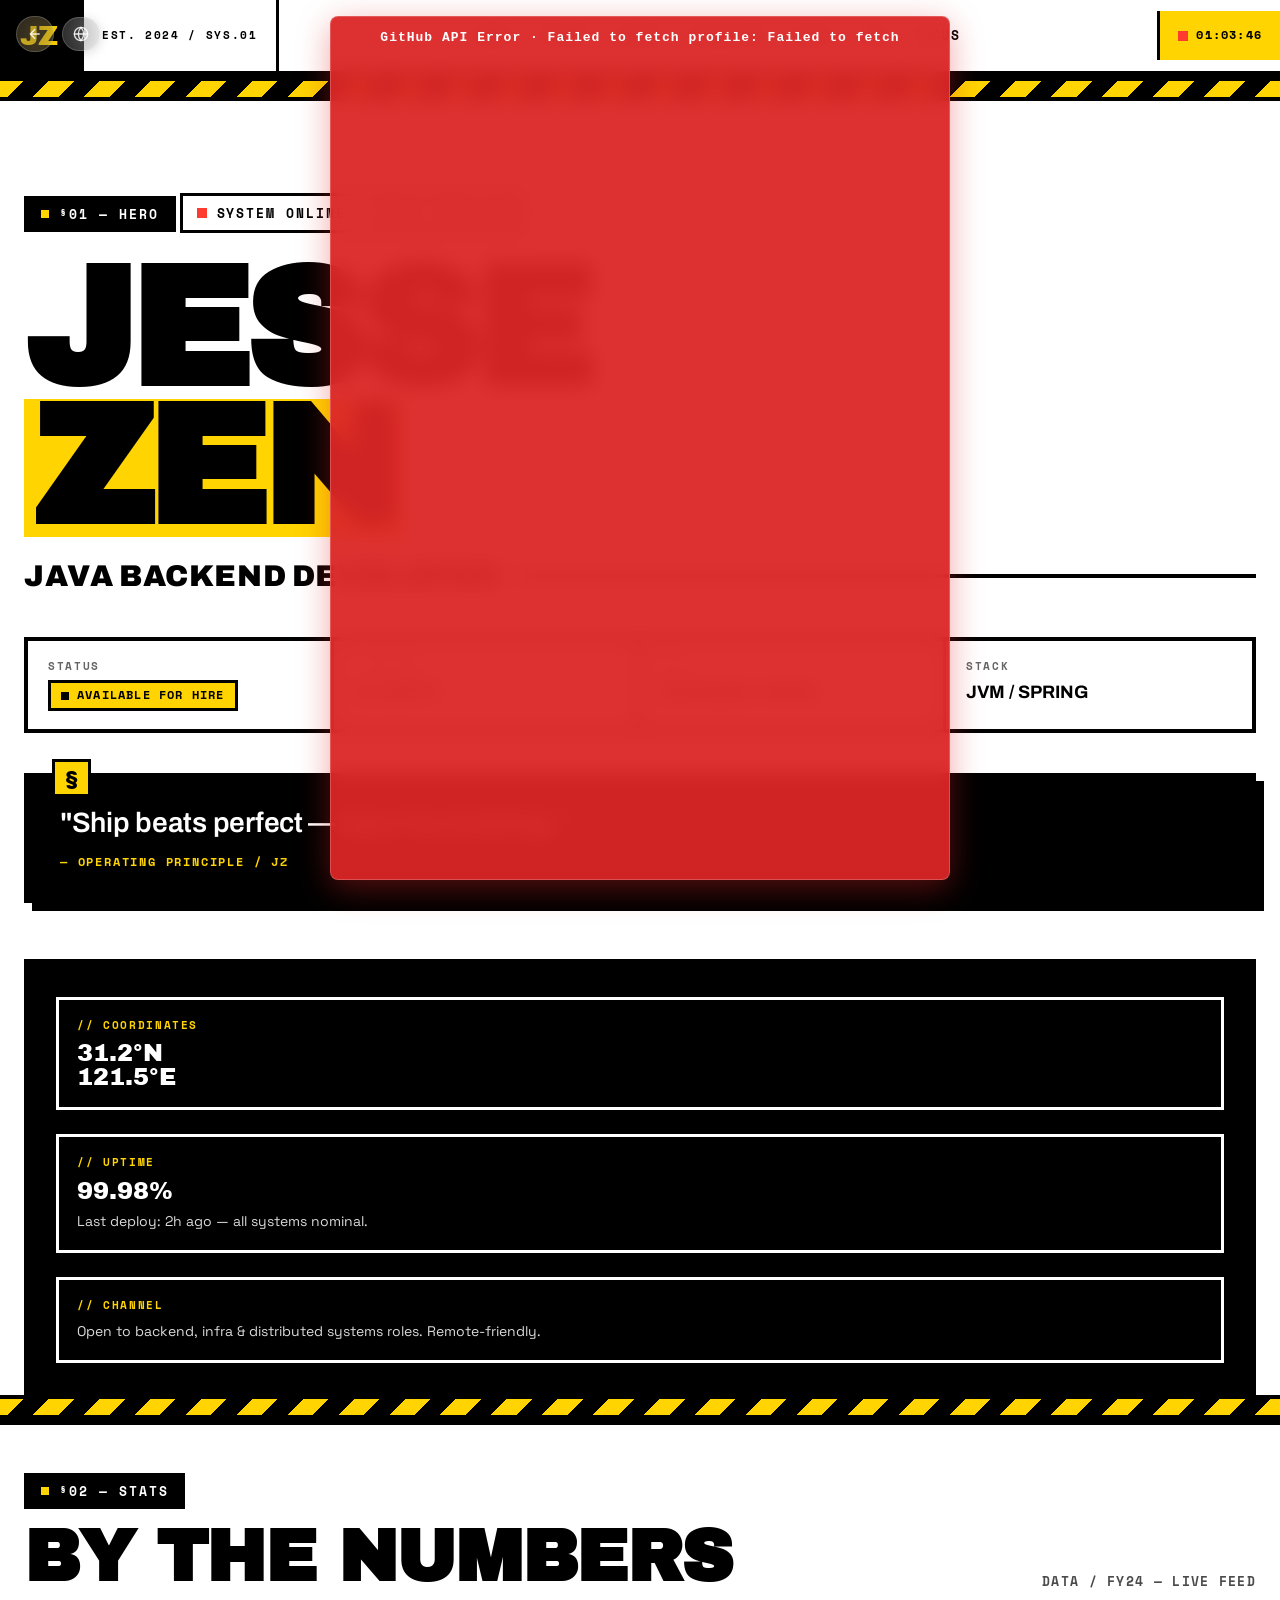
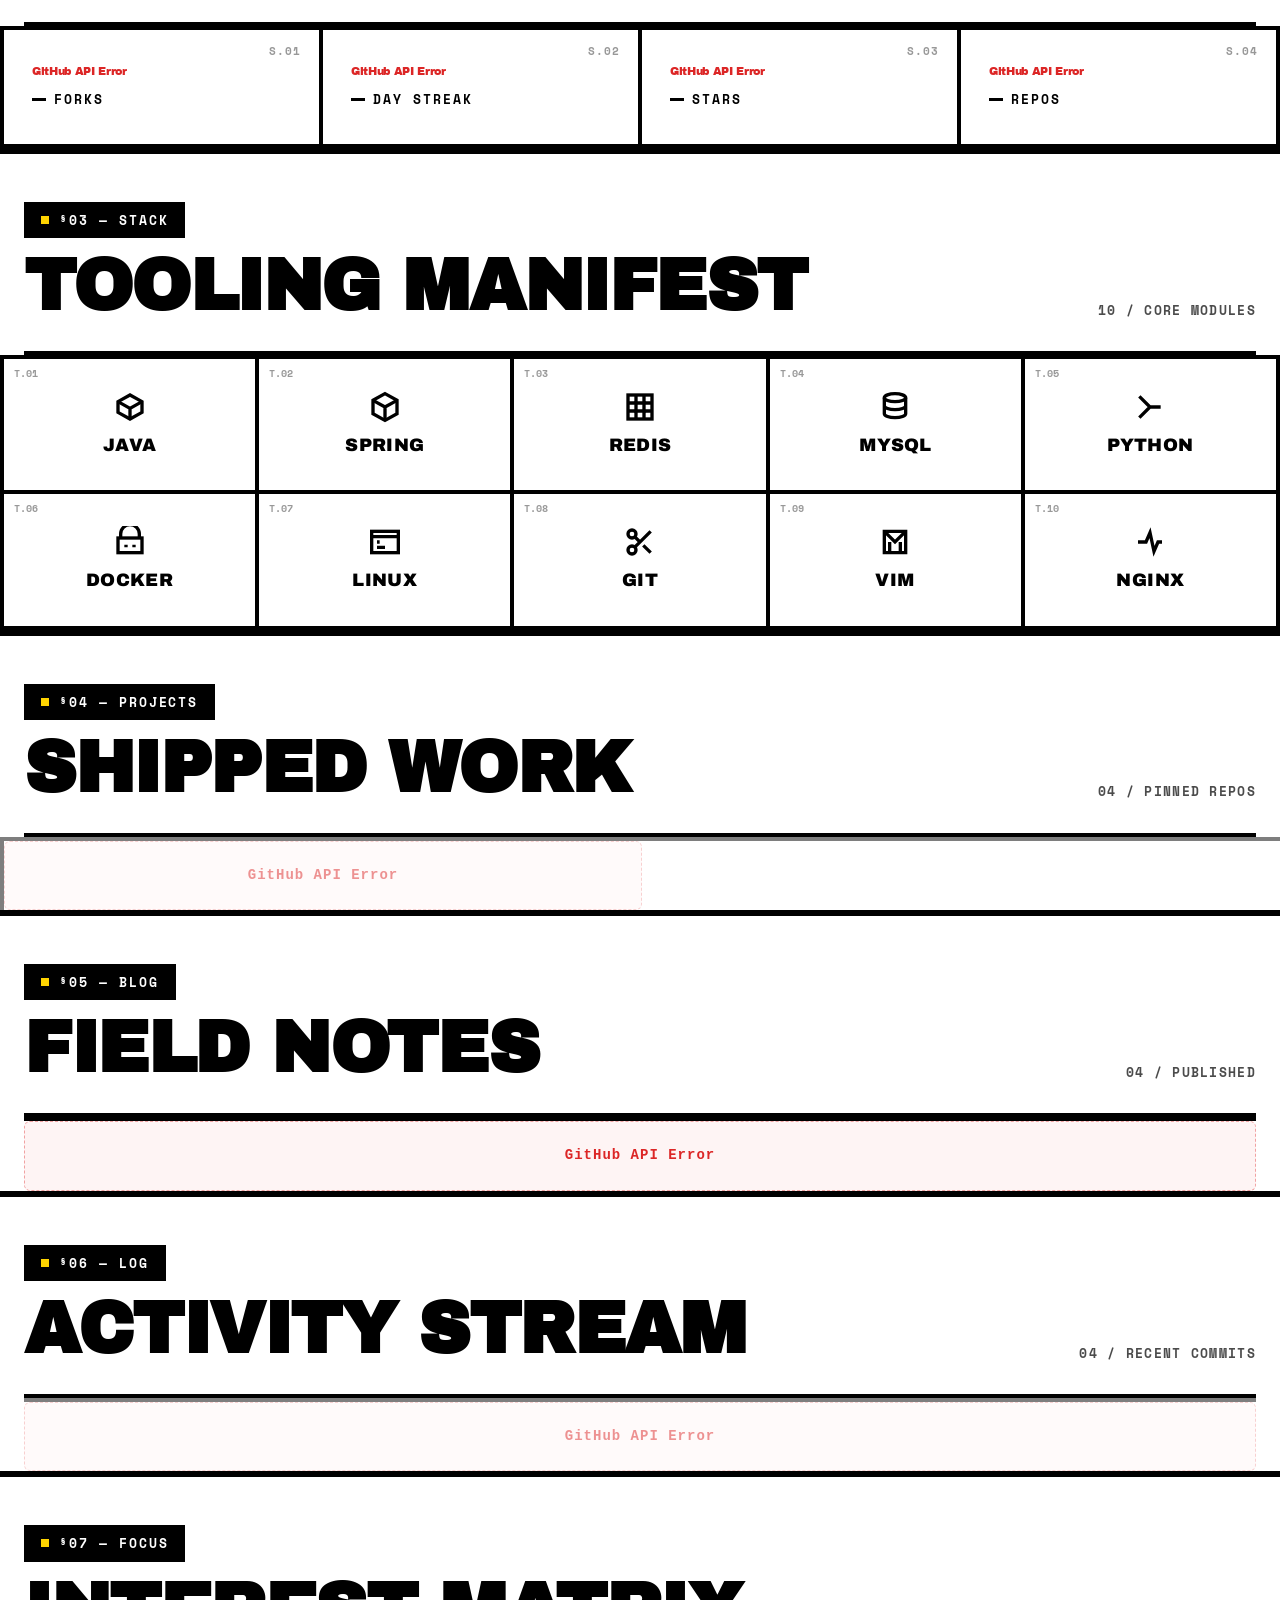
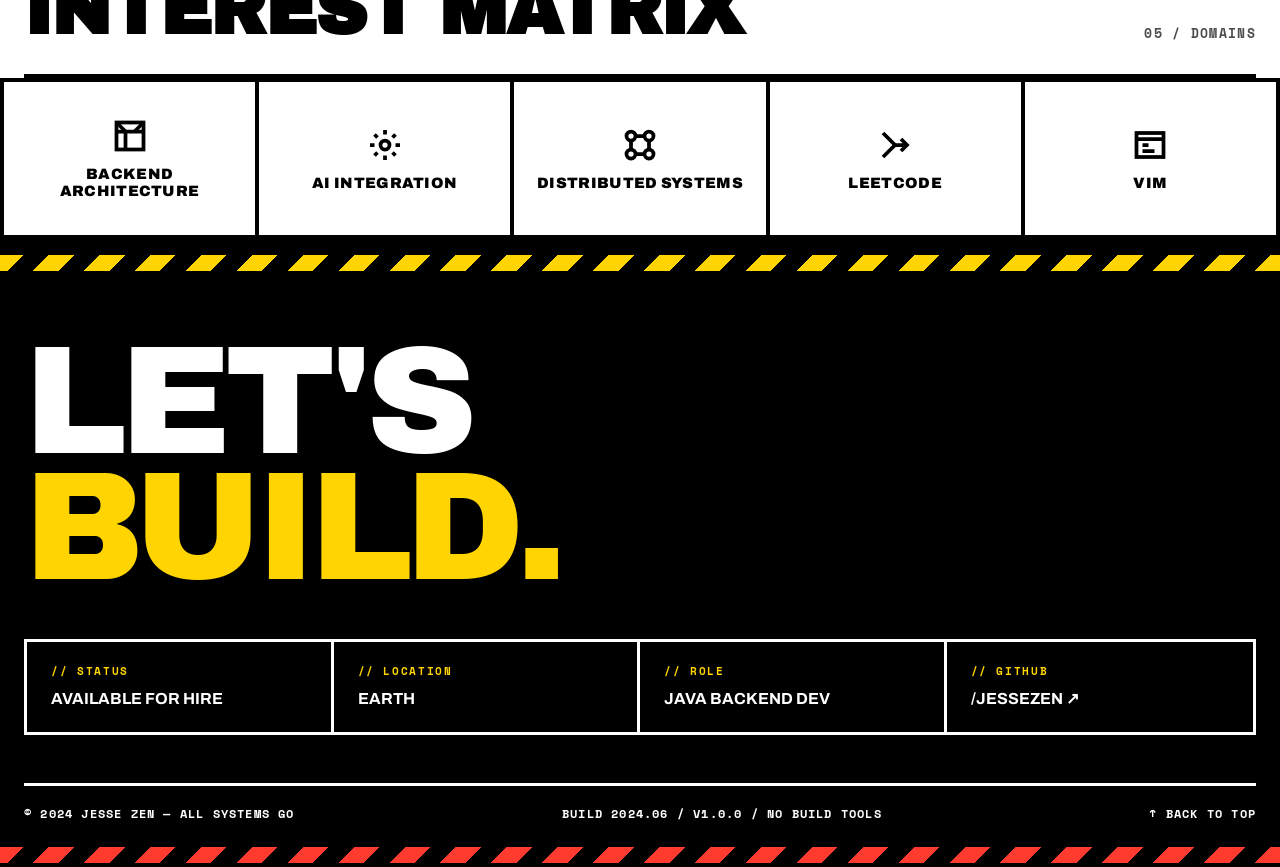
<file: templates/brutalist.html>
<!DOCTYPE html>
<html lang="en">
<head>
  <meta charset="UTF-8" />
  <meta name="viewport" content="width=device-width, initial-scale=1.0" />
  <title>JESSE ZEN — Java Backend Developer</title>
  <meta name="description" content="Jesse Zen — Java Backend Developer. Ship beats perfect — learn by building." />
  <link rel="preconnect" href="https://fonts.googleapis.com" />
  <link rel="preconnect" href="https://fonts.gstatic.com" crossorigin />
  <link href="https://fonts.googleapis.com/css2?family=Archivo+Black&family=Archivo:wght@400;500;600;700;900&family=Space+Grotesk:wght@300;400;500;600;700&family=Space+Mono:wght@400;700&display=swap" rel="stylesheet" />
  <style>
    /* ============================================================
       BRUTALIST INDUSTRIAL — DESIGN SYSTEM
       ============================================================ */
    :root {
      --black: #000000;
      --white: #ffffff;
      --yellow: #ffd400;
      --red: #ff3b30;
      --gray: #f4f4f4;
      --gray-dark: #1a1a1a;

      --border: 4px solid var(--black);
      --border-thick: 6px solid var(--black);
      --border-thin: 3px solid var(--black);

      --shadow-hard: 8px 8px 0 var(--black);
      --shadow-hard-sm: 6px 6px 0 var(--black);
      --shadow-hard-lg: 12px 12px 0 var(--black);

      --font-display: "Archivo Black", "Arial Black", sans-serif;
      --font-head: "Archivo", sans-serif;
      --font-body: "Space Grotesk", sans-serif;
      --font-mono: "Space Mono", "Courier New", monospace;
    }

    /* ============================================================
       RESET & BASE
       ============================================================ */
    *,
    *::before,
    *::after {
      margin: 0;
      padding: 0;
      box-sizing: border-box;
    }

    html {
      scroll-behavior: smooth;
      -webkit-text-size-adjust: 100%;
    }

    body {
      font-family: var(--font-body);
      background: var(--white);
      color: var(--black);
      line-height: 1.4;
      overflow-x: hidden;
      font-size: 16px;
    }

    a {
      color: inherit;
      text-decoration: none;
    }

    ul {
      list-style: none;
    }

    img,
    svg {
      display: block;
      max-width: 100%;
    }

    ::selection {
      background: var(--yellow);
      color: var(--black);
    }

    /* ============================================================
       HAZARD STRIPE PATTERN
       ============================================================ */
    .hazard {
      background-image: repeating-linear-gradient(
        -45deg,
        var(--yellow) 0,
        var(--yellow) 18px,
        var(--black) 18px,
        var(--black) 36px
      );
    }

    .hazard-red {
      background-image: repeating-linear-gradient(
        -45deg,
        var(--red) 0,
        var(--red) 18px,
        var(--black) 18px,
        var(--black) 36px
      );
    }

    .hazard-bar {
      height: 24px;
      width: 100%;
      border-top: var(--border);
      border-bottom: var(--border);
    }

    /* ============================================================
       LAYOUT PRIMITIVES
       ============================================================ */
    .container {
      width: 100%;
      max-width: 1400px;
      margin: 0 auto;
      padding: 0 24px;
    }

    .section {
      border-bottom: var(--border-thick);
      position: relative;
    }

    .section-label {
      font-family: var(--font-mono);
      font-size: 13px;
      font-weight: 700;
      letter-spacing: 0.15em;
      text-transform: uppercase;
      display: inline-flex;
      align-items: center;
      gap: 10px;
      background: var(--black);
      color: var(--white);
      padding: 6px 14px;
      border: var(--border-thin);
    }

    .section-label::before {
      content: "";
      width: 8px;
      height: 8px;
      background: var(--yellow);
      display: inline-block;
    }

    .section-head {
      display: flex;
      align-items: flex-end;
      justify-content: space-between;
      gap: 24px;
      flex-wrap: wrap;
      padding: 48px 0 32px;
      border-bottom: var(--border);
    }

    .section-title {
      font-family: var(--font-display);
      font-size: clamp(40px, 6vw, 72px);
      line-height: 0.9;
      text-transform: uppercase;
      letter-spacing: -0.02em;
    }

    .section-meta {
      font-family: var(--font-mono);
      font-size: 13px;
      font-weight: 700;
      letter-spacing: 0.1em;
      text-transform: uppercase;
      opacity: 0.7;
    }

    /* ============================================================
       NAV
       ============================================================ */
    .nav {
      position: sticky;
      top: 0;
      z-index: 100;
      background: var(--white);
      border-bottom: var(--border-thick);
    }

    .nav-inner {
      display: flex;
      align-items: center;
      justify-content: space-between;
      gap: 16px;
      padding: 0;
      max-width: 1400px;
      margin: 0 auto;
    }

    .nav-logo {
      display: flex;
      align-items: stretch;
    }

    .nav-logo-box {
      background: var(--black);
      color: var(--yellow);
      font-family: var(--font-display);
      font-size: 28px;
      padding: 16px 20px;
      letter-spacing: -0.02em;
      border-right: var(--border-thick);
      display: flex;
      align-items: center;
    }

    .nav-logo-tag {
      font-family: var(--font-mono);
      font-size: 11px;
      font-weight: 700;
      letter-spacing: 0.15em;
      padding: 16px 18px;
      border-right: var(--border-thin);
      display: flex;
      align-items: center;
      text-transform: uppercase;
    }

    .nav-links {
      display: flex;
      align-items: center;
      flex: 1;
      justify-content: center;
    }

    .nav-link {
      font-family: var(--font-mono);
      font-size: 13px;
      font-weight: 700;
      letter-spacing: 0.1em;
      text-transform: uppercase;
      padding: 18px 14px;
      position: relative;
      transition: background 0.12s ease, color 0.12s ease;
      white-space: nowrap;
    }

    .nav-link::after {
      content: "|";
      position: absolute;
      right: -2px;
      opacity: 0.35;
    }

    .nav-link:last-child::after {
      content: "";
    }

    .nav-link:hover {
      background: var(--black);
      color: var(--yellow);
    }

    .nav-counter {
      font-family: var(--font-mono);
      font-size: 12px;
      font-weight: 700;
      letter-spacing: 0.1em;
      padding: 16px 18px;
      background: var(--yellow);
      border-left: var(--border-thin);
      display: flex;
      align-items: center;
      gap: 8px;
      text-transform: uppercase;
    }

    .nav-counter-dot {
      width: 10px;
      height: 10px;
      background: var(--red);
      display: inline-block;
      animation: blink 1.4s steps(2) infinite;
    }

    @keyframes blink {
      0%, 50% { opacity: 1; }
      51%, 100% { opacity: 0.15; }
    }

    .nav-toggle {
      display: none;
      background: var(--black);
      color: var(--white);
      border: none;
      font-family: var(--font-mono);
      font-weight: 700;
      padding: 18px 20px;
      cursor: pointer;
      letter-spacing: 0.1em;
      text-transform: uppercase;
      font-size: 13px;
    }

    /* ============================================================
       HERO
       ============================================================ */
    .hero {
      position: relative;
      background: var(--white);
      border-bottom: var(--border-thick);
      overflow: hidden;
    }

    .hero-grid {
      display: grid;
      grid-template-columns: 1fr;
      gap: 0;
    }

    .hero-main {
      padding: 64px 0 56px;
      position: relative;
    }

    .hero-tag {
      display: inline-flex;
      align-items: center;
      gap: 10px;
      font-family: var(--font-mono);
      font-size: 13px;
      font-weight: 700;
      letter-spacing: 0.15em;
      text-transform: uppercase;
      border: var(--border-thin);
      padding: 8px 14px;
      margin-bottom: 28px;
      background: var(--white);
    }

    .hero-tag-dot {
      width: 10px;
      height: 10px;
      background: var(--red);
      animation: blink 1.4s steps(2) infinite;
    }

    .hero-name {
      font-family: var(--font-display);
      font-size: clamp(64px, 14vw, 168px);
      line-height: 0.82;
      letter-spacing: -0.04em;
      text-transform: uppercase;
      margin-bottom: 8px;
      word-break: break-word;
    }

    .hero-name .accent {
      color: var(--black);
      background: var(--yellow);
      padding: 0 8px;
      display: inline-block;
    }

    .hero-role {
      font-family: var(--font-head);
      font-weight: 900;
      font-size: clamp(20px, 2.4vw, 30px);
      text-transform: uppercase;
      letter-spacing: 0.02em;
      margin-top: 18px;
      display: flex;
      align-items: center;
      gap: 14px;
      flex-wrap: wrap;
    }

    .hero-role-bar {
      flex: 1;
      min-width: 40px;
      height: 4px;
      background: var(--black);
    }

    .hero-meta-row {
      display: grid;
      grid-template-columns: repeat(auto-fit, minmax(200px, 1fr));
      gap: 0;
      margin-top: 40px;
      border: var(--border);
    }

    .hero-meta-cell {
      padding: 18px 20px;
      border-right: var(--border-thin);
      background: var(--white);
    }

    .hero-meta-cell:last-child {
      border-right: none;
    }

    .hero-meta-label {
      font-family: var(--font-mono);
      font-size: 11px;
      font-weight: 700;
      letter-spacing: 0.15em;
      text-transform: uppercase;
      opacity: 0.6;
      margin-bottom: 6px;
    }

    .hero-meta-value {
      font-family: var(--font-head);
      font-weight: 700;
      font-size: 18px;
      text-transform: uppercase;
      display: flex;
      align-items: center;
      gap: 8px;
    }

    .status-badge {
      display: inline-flex;
      align-items: center;
      gap: 8px;
      background: var(--yellow);
      color: var(--black);
      padding: 4px 10px;
      border: var(--border-thin);
      font-family: var(--font-mono);
      font-size: 12px;
      font-weight: 700;
      letter-spacing: 0.1em;
      text-transform: uppercase;
    }

    .status-badge::before {
      content: "";
      width: 8px;
      height: 8px;
      background: var(--black);
      animation: blink 1.4s steps(2) infinite;
    }

    .hero-quote {
      margin-top: 40px;
      border: var(--border);
      background: var(--black);
      color: var(--white);
      padding: 28px 32px;
      position: relative;
      box-shadow: var(--shadow-hard);
    }

    .hero-quote::before {
      content: "§";
      position: absolute;
      top: -18px;
      left: 24px;
      background: var(--yellow);
      color: var(--black);
      font-family: var(--font-display);
      font-size: 20px;
      padding: 2px 10px;
      border: var(--border-thin);
    }

    .hero-quote-text {
      font-family: var(--font-head);
      font-weight: 600;
      font-size: clamp(20px, 2.2vw, 28px);
      line-height: 1.25;
      letter-spacing: -0.01em;
    }

    .hero-quote-author {
      font-family: var(--font-mono);
      font-size: 12px;
      font-weight: 700;
      letter-spacing: 0.15em;
      text-transform: uppercase;
      margin-top: 14px;
      color: var(--yellow);
    }

    .hero-side {
      background: var(--black);
      color: var(--white);
      padding: 32px;
      border-top: var(--border-thick);
      display: grid;
      gap: 24px;
    }

    .hero-side-block {
      border: var(--border-thin);
      border-color: var(--white);
      padding: 18px;
    }

    .hero-side-label {
      font-family: var(--font-mono);
      font-size: 11px;
      font-weight: 700;
      letter-spacing: 0.15em;
      text-transform: uppercase;
      color: var(--yellow);
      margin-bottom: 8px;
    }

    .hero-side-value {
      font-family: var(--font-display);
      font-size: 24px;
      line-height: 1;
      text-transform: uppercase;
    }

    .hero-side-text {
      font-family: var(--font-body);
      font-size: 14px;
      line-height: 1.5;
      color: var(--white);
      opacity: 0.85;
    }

    /* ============================================================
       STATS
       ============================================================ */
    .stats-grid {
      display: grid;
      grid-template-columns: repeat(4, 1fr);
      gap: 0;
      border-top: var(--border);
      border-left: var(--border);
    }

    .stat-cell {
      border-right: var(--border);
      border-bottom: var(--border);
      padding: 36px 28px;
      background: var(--white);
      position: relative;
      transition: background 0.12s ease, color 0.12s ease, transform 0.12s ease;
      cursor: default;
    }

    .stat-cell:hover {
      background: var(--black);
      color: var(--white);
      transform: translate(-4px, -4px);
      box-shadow: 8px 8px 0 var(--yellow);
    }

    .stat-num {
      font-family: var(--font-display);
      font-size: clamp(48px, 6vw, 84px);
      line-height: 0.9;
      letter-spacing: -0.03em;
    }

    .stat-label {
      font-family: var(--font-mono);
      font-size: 13px;
      font-weight: 700;
      letter-spacing: 0.15em;
      text-transform: uppercase;
      margin-top: 14px;
      display: flex;
      align-items: center;
      gap: 8px;
    }

    .stat-label::before {
      content: "";
      width: 14px;
      height: 3px;
      background: currentColor;
    }

    .stat-code {
      position: absolute;
      top: 14px;
      right: 18px;
      font-family: var(--font-mono);
      font-size: 11px;
      font-weight: 700;
      letter-spacing: 0.1em;
      opacity: 0.4;
    }

    /* ============================================================
       TECH STACK
       ============================================================ */
    .tech-grid {
      display: grid;
      grid-template-columns: repeat(5, 1fr);
      gap: 0;
      border-top: var(--border);
      border-left: var(--border);
    }

    .tech-cell {
      border-right: var(--border);
      border-bottom: var(--border);
      padding: 32px 20px;
      background: var(--white);
      text-align: center;
      transition: background 0.12s ease, color 0.12s ease;
      position: relative;
      cursor: default;
      min-height: 130px;
      display: flex;
      flex-direction: column;
      align-items: center;
      justify-content: center;
      gap: 10px;
    }

    .tech-cell:hover {
      background: var(--yellow);
    }

    .tech-cell:nth-child(even):hover {
      background: var(--black);
      color: var(--yellow);
    }

    .tech-icon {
      width: 32px;
      height: 32px;
    }

    .tech-name {
      font-family: var(--font-head);
      font-weight: 900;
      font-size: 18px;
      text-transform: uppercase;
      letter-spacing: 0.02em;
    }

    .tech-code {
      position: absolute;
      top: 8px;
      left: 10px;
      font-family: var(--font-mono);
      font-size: 10px;
      font-weight: 700;
      opacity: 0.4;
    }

    /* ============================================================
       PROJECTS
       ============================================================ */
    .projects-grid {
      display: grid;
      grid-template-columns: repeat(2, 1fr);
      gap: 0;
      border-top: var(--border);
      border-left: var(--border);
    }

    .project-card {
      border-right: var(--border);
      border-bottom: var(--border);
      padding: 32px;
      background: var(--white);
      transition: background 0.14s ease, color 0.14s ease, transform 0.14s ease;
      position: relative;
      display: flex;
      flex-direction: column;
      gap: 18px;
    }

    .project-card:hover {
      background: var(--black);
      color: var(--white);
      transform: translate(-4px, -4px);
      box-shadow: 8px 8px 0 var(--yellow);
    }

    .project-head {
      display: flex;
      align-items: flex-start;
      justify-content: space-between;
      gap: 16px;
    }

    .project-num {
      font-family: var(--font-mono);
      font-size: 12px;
      font-weight: 700;
      letter-spacing: 0.15em;
      opacity: 0.5;
    }

    .project-lang {
      font-family: var(--font-mono);
      font-size: 11px;
      font-weight: 700;
      letter-spacing: 0.15em;
      padding: 4px 10px;
      border: var(--border-thin);
      text-transform: uppercase;
    }

    .project-name {
      font-family: var(--font-display);
      font-size: clamp(22px, 2.4vw, 30px);
      line-height: 1;
      text-transform: lowercase;
      letter-spacing: -0.02em;
      word-break: break-all;
    }

    .project-desc {
      font-family: var(--font-body);
      font-size: 15px;
      line-height: 1.5;
      opacity: 0.85;
      flex: 1;
    }

    .project-foot {
      display: flex;
      align-items: center;
      gap: 20px;
      padding-top: 16px;
      border-top: var(--border-thin);
    }

    .project-stat {
      display: flex;
      align-items: center;
      gap: 6px;
      font-family: var(--font-mono);
      font-size: 14px;
      font-weight: 700;
    }

    .project-stat svg {
      width: 16px;
      height: 16px;
    }

    /* ============================================================
       BLOG
       ============================================================ */
    .blog-list {
      border-top: var(--border);
    }

    .blog-item {
      display: grid;
      grid-template-columns: 140px 1fr auto;
      gap: 32px;
      align-items: center;
      padding: 28px 8px;
      border-bottom: var(--border);
      transition: background 0.12s ease, color 0.12s ease, padding 0.12s ease;
      cursor: pointer;
    }

    .blog-item:hover {
      background: var(--black);
      color: var(--white);
      padding-left: 24px;
      padding-right: 24px;
    }

    .blog-date {
      font-family: var(--font-mono);
      font-size: 13px;
      font-weight: 700;
      letter-spacing: 0.1em;
      text-transform: uppercase;
    }

    .blog-title {
      font-family: var(--font-head);
      font-weight: 700;
      font-size: clamp(18px, 2vw, 24px);
      line-height: 1.25;
      letter-spacing: -0.01em;
    }

    .blog-tags {
      display: flex;
      align-items: center;
      gap: 10px;
      flex-shrink: 0;
    }

    .blog-tag {
      font-family: var(--font-mono);
      font-size: 11px;
      font-weight: 700;
      letter-spacing: 0.12em;
      padding: 5px 10px;
      border: var(--border-thin);
      text-transform: uppercase;
      white-space: nowrap;
    }

    .blog-tag-time {
      background: var(--yellow);
      color: var(--black);
    }

    .blog-tag-cat {
      background: var(--white);
      color: var(--black);
    }

    .blog-item:hover .blog-tag-cat {
      background: var(--black);
      color: var(--yellow);
      border-color: var(--yellow);
    }

    .blog-item:hover .blog-tag-time {
      background: var(--yellow);
      color: var(--black);
      border-color: var(--yellow);
    }

    /* ============================================================
       ACTIVITY LOG
       ============================================================ */
    .activity-list {
      border-top: var(--border);
    }

    .activity-item {
      display: grid;
      grid-template-columns: 60px 110px 1fr;
      gap: 24px;
      align-items: center;
      padding: 22px 12px;
      border-bottom: var(--border-thin);
      font-family: var(--font-mono);
      transition: background 0.12s ease, padding 0.12s ease;
    }

    .activity-item:hover {
      background: var(--yellow);
      padding-left: 24px;
    }

    .activity-num {
      font-weight: 700;
      font-size: 14px;
      letter-spacing: 0.1em;
      opacity: 0.6;
    }

    .activity-time {
      font-weight: 700;
      font-size: 13px;
      letter-spacing: 0.1em;
      text-transform: uppercase;
      display: flex;
      align-items: center;
      gap: 8px;
    }

    .activity-arrow {
      color: var(--red);
      font-weight: 700;
    }

    .activity-text {
      font-size: 14px;
      font-weight: 400;
      letter-spacing: 0.02em;
    }

    .activity-text .commit-type {
      font-weight: 700;
      text-transform: uppercase;
    }

    /* ============================================================
       INTERESTS
       ============================================================ */
    .interests-grid {
      display: grid;
      grid-template-columns: repeat(5, 1fr);
      gap: 0;
      border-top: var(--border);
      border-left: var(--border);
    }

    .interest-cell {
      border-right: var(--border);
      border-bottom: var(--border);
      padding: 36px 16px;
      background: var(--white);
      text-align: center;
      transition: background 0.12s ease, color 0.12s ease;
      cursor: default;
      min-height: 140px;
      display: flex;
      flex-direction: column;
      align-items: center;
      justify-content: center;
      gap: 12px;
    }

    .interest-cell:hover {
      background: var(--red);
      color: var(--white);
    }

    .interest-icon {
      width: 36px;
      height: 36px;
    }

    .interest-name {
      font-family: var(--font-head);
      font-weight: 900;
      font-size: 15px;
      text-transform: uppercase;
      letter-spacing: 0.02em;
      line-height: 1.1;
    }

    /* ============================================================
       FOOTER
       ============================================================ */
    .footer {
      background: var(--black);
      color: var(--white);
      border-top: var(--border-thick);
    }

    .footer-main {
      padding: 64px 0 48px;
    }

    .footer-big {
      font-family: var(--font-display);
      font-size: clamp(56px, 12vw, 160px);
      line-height: 0.82;
      letter-spacing: -0.04em;
      text-transform: uppercase;
    }

    .footer-big .yellow {
      color: var(--yellow);
    }

    .footer-row {
      display: grid;
      grid-template-columns: repeat(auto-fit, minmax(220px, 1fr));
      gap: 0;
      margin-top: 48px;
      border: var(--border-thin);
      border-color: var(--white);
    }

    .footer-cell {
      padding: 22px 24px;
      border-right: var(--border-thin);
      border-color: var(--white);
    }

    .footer-cell:last-child {
      border-right: none;
    }

    .footer-label {
      font-family: var(--font-mono);
      font-size: 11px;
      font-weight: 700;
      letter-spacing: 0.15em;
      text-transform: uppercase;
      color: var(--yellow);
      margin-bottom: 8px;
    }

    .footer-value {
      font-family: var(--font-head);
      font-weight: 700;
      font-size: 16px;
      text-transform: uppercase;
    }

    .footer-bottom {
      border-top: var(--border-thin);
      border-color: var(--white);
      padding: 20px 0;
      display: flex;
      align-items: center;
      justify-content: space-between;
      gap: 16px;
      flex-wrap: wrap;
      font-family: var(--font-mono);
      font-size: 12px;
      font-weight: 700;
      letter-spacing: 0.1em;
      text-transform: uppercase;
    }

    .footer-bottom a:hover {
      color: var(--yellow);
    }

    /* ============================================================
       BACK TO TOP
       ============================================================ */
    .to-top {
      position: fixed;
      bottom: 24px;
      right: 24px;
      background: var(--yellow);
      color: var(--black);
      border: var(--border);
      width: 56px;
      height: 56px;
      display: flex;
      align-items: center;
      justify-content: center;
      cursor: pointer;
      box-shadow: var(--shadow-hard-sm);
      z-index: 90;
      opacity: 0;
      pointer-events: none;
      transform: translateY(20px);
      transition: opacity 0.2s ease, transform 0.2s ease, background 0.12s ease;
    }

    .to-top.show {
      opacity: 1;
      pointer-events: auto;
      transform: translateY(0);
    }

    .to-top:hover {
      background: var(--red);
      color: var(--white);
    }

    .to-top svg {
      width: 24px;
      height: 24px;
    }

    /* ============================================================
       SCROLL REVEAL
       ============================================================ */
    .reveal {
      opacity: 0;
      transform: translateY(24px);
      transition: opacity 0.5s ease, transform 0.5s ease;
    }

    .reveal.in {
      opacity: 1;
      transform: translateY(0);
    }

    /* ============================================================
       RESPONSIVE
       ============================================================ */
    @media (max-width: 1024px) {
      .tech-grid {
        grid-template-columns: repeat(5, 1fr);
      }
      .interests-grid {
        grid-template-columns: repeat(5, 1fr);
      }
    }

    @media (max-width: 860px) {
      .nav-links {
        display: none;
        position: absolute;
        top: 100%;
        left: 0;
        right: 0;
        background: var(--white);
        flex-direction: column;
        border-bottom: var(--border-thick);
      }

      .nav-links.open {
        display: flex;
      }

      .nav-link {
        width: 100%;
        padding: 16px 24px;
        border-bottom: var(--border-thin);
      }

      .nav-link::after {
        content: "";
      }

      .nav-toggle {
        display: block;
      }

      .nav-counter {
        border-left: none;
      }

      .stats-grid {
        grid-template-columns: repeat(2, 1fr);
      }

      .tech-grid {
        grid-template-columns: repeat(2, 1fr);
      }

      .projects-grid {
        grid-template-columns: 1fr;
      }

      .interests-grid {
        grid-template-columns: repeat(2, 1fr);
      }

      .blog-item {
        grid-template-columns: 1fr;
        gap: 12px;
      }

      .activity-item {
        grid-template-columns: 50px 1fr;
        gap: 12px;
      }

      .activity-time {
        grid-column: 2;
      }

      .activity-text {
        grid-column: 1 / -1;
      }
    }

    @media (max-width: 560px) {
      .container {
        padding: 0 16px;
      }

      .hero-main {
        padding: 40px 0 36px;
      }

      .stats-grid {
        grid-template-columns: 1fr;
      }

      .tech-grid {
        grid-template-columns: 1fr;
      }

      .interests-grid {
        grid-template-columns: 1fr;
      }

      .hero-meta-row {
        grid-template-columns: 1fr;
      }

      .hero-meta-cell {
        border-right: none;
        border-bottom: var(--border-thin);
      }

      .hero-meta-cell:last-child {
        border-bottom: none;
      }

      .nav-logo-tag {
        display: none;
      }

      .section-head {
        flex-direction: column;
        align-items: flex-start;
      }
    }

    @media (prefers-reduced-motion: reduce) {
      *,
      *::before,
      *::after {
        animation-duration: 0.01ms !important;
        animation-iteration-count: 1 !important;
        transition-duration: 0.01ms !important;
        scroll-behavior: auto !important;
      }
    }
  </style>
  <link rel="stylesheet" href="../assets/shared.css" />
  <script src="../i18n/locales/en.js"></script>
  <script src="../i18n/locales/zh-CN.js"></script>
  <script src="../i18n/locales/zh-TW.js"></script>
  <script src="../i18n/i18n.js"></script>
  <script src="../i18n/lang-switcher.js"></script>
</head>
<body>
<a href="../index.html" class="gh-back-hub" aria-label="Back to Multiverse" data-i18n-attr="aria-label:nav.back">
  <svg viewBox="0 0 24 24" fill="none" stroke="currentColor" stroke-width="2"><path d="M19 12H5M12 19l-7-7 7-7"/></svg>
  <span data-i18n="hub.title">MULTIVERSE</span>
</a>

  <!-- ============================================================
       NAV
       ============================================================ -->
  <nav class="nav" aria-label="Primary">
    <div class="nav-inner">
      <div class="nav-logo">
        <a href="#hero" class="nav-logo-box">JZ</a>
        <span class="nav-logo-tag">EST. 2024 / SYS.01</span>
      </div>

      <ul class="nav-links" id="navLinks">
        <li><a class="nav-link" href="#hero" data-i18n="nav.hero">Hero</a></li>
        <li><a class="nav-link" href="#stats" data-i18n="nav.stats">Stats</a></li>
        <li><a class="nav-link" href="#stack" data-i18n="nav.stack">Stack</a></li>
        <li><a class="nav-link" href="#projects" data-i18n="nav.projects">Projects</a></li>
        <li><a class="nav-link" href="#blog" data-i18n="nav.blog">Blog</a></li>
        <li><a class="nav-link" href="#activity" data-i18n="nav.log">Log</a></li>
        <li><a class="nav-link" href="#interests" data-i18n="nav.focus">Focus</a></li>
      </ul>

      <div class="nav-counter">
        <span class="nav-counter-dot"></span>
        <span id="navClock">--:--:--</span>
      </div>

      <button class="nav-toggle" id="navToggle" aria-label="Toggle navigation" aria-expanded="false">MENU</button>
    </div>
  </nav>

  <!-- ============================================================
       HERO
       ============================================================ -->
  <header class="hero section" id="hero">
    <div class="hazard-bar hazard" aria-hidden="true"></div>
    <div class="container">
      <div class="hero-grid">
        <div class="hero-main">
          <span class="section-label">§01 — HERO</span>

          <div class="hero-tag" style="margin-top: 28px;">
            <span class="hero-tag-dot"></span>
            <span>SYSTEM ONLINE / BUILD 2024.06</span>
          </div>

          <h1 class="hero-name">JESSE<br><span class="accent">ZEN</span></h1>

          <div class="hero-role">
            <span data-i18n="person.role">Java Backend Developer</span>
            <span class="hero-role-bar"></span>
          </div>

          <div class="hero-meta-row">
            <div class="hero-meta-cell">
              <div class="hero-meta-label">Status</div>
              <div class="hero-meta-value">
                <span class="status-badge" data-i18n="status.available">Available For Hire</span>
              </div>
            </div>
            <div class="hero-meta-cell">
              <div class="hero-meta-label">Location</div>
              <div class="hero-meta-value">
                <svg width="16" height="16" viewBox="0 0 24 24" fill="none" stroke="currentColor" stroke-width="2.5"><circle cx="12" cy="12" r="9"/><path d="M3 12h18M12 3a14 14 0 010 18M12 3a14 14 0 000 18"/></svg>
                <span data-i18n="person.location">Earth</span>
              </div>
            </div>
            <div class="hero-meta-cell">
              <div class="hero-meta-label">Role</div>
              <div class="hero-meta-value">Backend / Infra</div>
            </div>
            <div class="hero-meta-cell">
              <div class="hero-meta-label">Stack</div>
              <div class="hero-meta-value">JVM / Spring</div>
            </div>
          </div>

          <blockquote class="hero-quote">
            <p class="hero-quote-text">"<span data-i18n="person.quote">Ship beats perfect — learn by building.</span>"</p>
            <p class="hero-quote-author">— Operating Principle / JZ</p>
          </blockquote>
        </div>

        <aside class="hero-side" aria-label="Quick facts">
          <div class="hero-side-block">
            <div class="hero-side-label">// Coordinates</div>
            <div class="hero-side-value">31.2°N<br>121.5°E</div>
          </div>
          <div class="hero-side-block">
            <div class="hero-side-label">// Uptime</div>
            <div class="hero-side-value">99.98%</div>
            <div class="hero-side-text" style="margin-top:8px;">Last deploy: 2h ago — all systems nominal.</div>
          </div>
          <div class="hero-side-block">
            <div class="hero-side-label">// Channel</div>
            <div class="hero-side-text">Open to backend, infra &amp; distributed systems roles. Remote-friendly.</div>
          </div>
        </aside>
      </div>
    </div>
    <div class="hazard-bar hazard" aria-hidden="true"></div>
  </header>

  <!-- ============================================================
       STATS
       ============================================================ -->
  <section class="section" id="stats">
    <div class="container">
      <div class="section-head reveal">
        <div>
          <span class="section-label">§02 — STATS</span>
          <h2 class="section-title" style="margin-top:16px;" data-i18n="section.byTheNumbers">By The<br>Numbers</h2>
        </div>
        <div class="section-meta">DATA / FY24 — LIVE FEED</div>
      </div>
    </div>

    <div class="container" style="padding-left:0;padding-right:0;">
      <div class="stats-grid reveal">
        <div class="stat-cell">
          <span class="stat-code">S.01</span>
          <div class="stat-num" data-github="stat:forks">—</div>
          <div class="stat-label" data-i18n="stats.forks">Forks</div>
        </div>
        <div class="stat-cell">
          <span class="stat-code">S.02</span>
          <div class="stat-num" data-github="stat:streak">—</div>
          <div class="stat-label" data-i18n="stats.streak">Day Streak</div>
        </div>
        <div class="stat-cell">
          <span class="stat-code">S.03</span>
          <div class="stat-num" data-github="stat:stars">—</div>
          <div class="stat-label" data-i18n="stats.stars">Stars</div>
        </div>
        <div class="stat-cell">
          <span class="stat-code">S.04</span>
          <div class="stat-num" data-github="stat:repos">—</div>
          <div class="stat-label" data-i18n="stats.repos">Repos</div>
        </div>
      </div>
    </div>
  </section>

  <!-- ============================================================
       TECH STACK
       ============================================================ -->
  <section class="section" id="stack">
    <div class="container">
      <div class="section-head reveal">
        <div>
          <span class="section-label">§03 — STACK</span>
          <h2 class="section-title" style="margin-top:16px;" data-i18n="section.toolingManifest">Tooling<br>Manifest</h2>
        </div>
        <div class="section-meta">10 / CORE MODULES</div>
      </div>
    </div>

    <div class="container" style="padding-left:0;padding-right:0;">
      <div class="tech-grid reveal">
        <div class="tech-cell">
          <span class="tech-code">T.01</span>
          <svg class="tech-icon" viewBox="0 0 24 24" fill="none" stroke="currentColor" stroke-width="2.5"><path d="M3 8l9-5 9 5v8l-9 5-9-5V8z"/><path d="M3 8l9 5 9-5M12 13v8"/></svg>
          <div class="tech-name">Java</div>
        </div>
        <div class="tech-cell">
          <span class="tech-code">T.02</span>
          <svg class="tech-icon" viewBox="0 0 24 24" fill="none" stroke="currentColor" stroke-width="2.5"><path d="M12 2l9 5v10l-9 5-9-5V7l9-5z"/><path d="M12 12l9-5M12 12v10M12 12L3 7"/></svg>
          <div class="tech-name">Spring</div>
        </div>
        <div class="tech-cell">
          <span class="tech-code">T.03</span>
          <svg class="tech-icon" viewBox="0 0 24 24" fill="none" stroke="currentColor" stroke-width="2.5"><rect x="3" y="3" width="18" height="18"/><path d="M9 9h6v6H9z"/><path d="M3 9h6M3 15h6M15 9h6M15 15h6M9 3v6M9 15v6M15 3v6M15 15v6"/></svg>
          <div class="tech-name">Redis</div>
        </div>
        <div class="tech-cell">
          <span class="tech-code">T.04</span>
          <svg class="tech-icon" viewBox="0 0 24 24" fill="none" stroke="currentColor" stroke-width="2.5"><ellipse cx="12" cy="5" rx="8" ry="3"/><path d="M4 5v6c0 1.7 3.6 3 8 3s8-1.3 8-3V5M4 11v6c0 1.7 3.6 3 8 3s8-1.3 8-3v-6"/></svg>
          <div class="tech-name">MySQL</div>
        </div>
        <div class="tech-cell">
          <span class="tech-code">T.05</span>
          <svg class="tech-icon" viewBox="0 0 24 24" fill="none" stroke="currentColor" stroke-width="2.5"><path d="M4 4l8 8-8 8M12 12h8"/></svg>
          <div class="tech-name">Python</div>
        </div>
        <div class="tech-cell">
          <span class="tech-code">T.06</span>
          <svg class="tech-icon" viewBox="0 0 24 24" fill="none" stroke="currentColor" stroke-width="2.5"><rect x="3" y="9" width="18" height="11"/><path d="M5 9V6a7 7 0 0114 0v3M9 14v2M15 14v2"/></svg>
          <div class="tech-name">Docker</div>
        </div>
        <div class="tech-cell">
          <span class="tech-code">T.07</span>
          <svg class="tech-icon" viewBox="0 0 24 24" fill="none" stroke="currentColor" stroke-width="2.5"><rect x="2" y="4" width="20" height="16"/><path d="M2 8h20M6 12h2M6 16h6"/></svg>
          <div class="tech-name">Linux</div>
        </div>
        <div class="tech-cell">
          <span class="tech-code">T.08</span>
          <svg class="tech-icon" viewBox="0 0 24 24" fill="none" stroke="currentColor" stroke-width="2.5"><circle cx="6" cy="6" r="3"/><circle cx="6" cy="18" r="3"/><path d="M20 4L8.12 15.88M14.47 14.48L20 20M8.12 8.12L12 12"/></svg>
          <div class="tech-name">Git</div>
        </div>
        <div class="tech-cell">
          <span class="tech-code">T.09</span>
          <svg class="tech-icon" viewBox="0 0 24 24" fill="none" stroke="currentColor" stroke-width="2.5"><path d="M4 4h16v16H4z"/><path d="M4 4l8 8 8-8M8 20V12M16 20V12"/></svg>
          <div class="tech-name">Vim</div>
        </div>
        <div class="tech-cell">
          <span class="tech-code">T.10</span>
          <svg class="tech-icon" viewBox="0 0 24 24" fill="none" stroke="currentColor" stroke-width="2.5"><path d="M3 12h6l3-7 3 14 3-7h3"/></svg>
          <div class="tech-name">Nginx</div>
        </div>
      </div>
    </div>
  </section>

  <!-- ============================================================
       PROJECTS
       ============================================================ -->
  <section class="section" id="projects">
    <div class="container">
      <div class="section-head reveal">
        <div>
          <span class="section-label">§04 — PROJECTS</span>
          <h2 class="section-title" style="margin-top:16px;" data-i18n="section.shippedWork">Shipped<br>Work</h2>
        </div>
        <div class="section-meta">04 / PINNED REPOS</div>
      </div>
    </div>

    <div class="container" style="padding-left:0;padding-right:0;">
      <div class="projects-grid reveal" data-github="repos:list">
        <article class="project-card" data-repo-template>
          <div class="project-head">
            <span class="project-num">P.<span data-field="index"></span></span>
            <span class="project-lang" data-field="lang"></span>
          </div>
          <h3 class="project-name" data-field="name"></h3>
          <p class="project-desc" data-field="desc"></p>
          <div class="project-foot">
            <span class="project-stat">
              <svg viewBox="0 0 24 24" fill="currentColor"><path d="M12 2l3 6 7 1-5 5 1 7-6-3-6 3 1-7-5-5 7-1 3-6z"/></svg>
              <span data-field="stars"></span>
            </span>
            <span class="project-stat">
              <svg viewBox="0 0 24 24" fill="none" stroke="currentColor" stroke-width="2.5"><circle cx="6" cy="6" r="3"/><circle cx="6" cy="18" r="3"/><path d="M20 4L8.12 15.88M14.47 14.48L20 20M8.12 8.12L12 12"/></svg>
              <span data-field="forks"></span>
            </span>
          </div>
        </article>
      </div>
    </div>
  </section>

  <!-- ============================================================
       BLOG
       ============================================================ -->
  <section class="section" id="blog">
    <div class="container">
      <div class="section-head reveal">
        <div>
          <span class="section-label">§05 — BLOG</span>
          <h2 class="section-title" style="margin-top:16px;" data-i18n="section.fieldNotes">Field<br>Notes</h2>
        </div>
        <div class="section-meta">04 / PUBLISHED</div>
      </div>

      <div class="blog-list reveal" data-github="blog:list">
        <article class="blog-item" data-blog-template>
          <div class="blog-date" data-field="date"></div>
          <h3 class="blog-title" data-field="title"></h3>
          <div class="blog-tags">
            <span class="blog-tag blog-tag-time" data-field="readtime"></span>
            <span class="blog-tag blog-tag-cat" data-field="category"></span>
          </div>
        </article>
      </div>
    </div>
  </section>

  <!-- ============================================================
       ACTIVITY LOG
       ============================================================ -->
  <section class="section" id="activity">
    <div class="container">
      <div class="section-head reveal">
        <div>
          <span class="section-label">§06 — LOG</span>
          <h2 class="section-title" style="margin-top:16px;" data-i18n="section.activityStream">Activity<br>Stream</h2>
        </div>
        <div class="section-meta">04 / RECENT COMMITS</div>
      </div>

      <div class="activity-list reveal" data-github="activity:list">
        <div class="activity-item" data-activity-template>
          <span class="activity-num">[<span data-field="index"></span>]</span>
          <span class="activity-time"><span data-field="time"></span> <span class="activity-arrow">→</span></span>
          <span class="activity-text"><span class="commit-type" data-field="type"></span> <span data-field="desc"></span></span>
        </div>
      </div>
    </div>
  </section>

  <!-- ============================================================
       INTERESTS
       ============================================================ -->
  <section class="section" id="interests">
    <div class="container">
      <div class="section-head reveal">
        <div>
          <span class="section-label">§07 — FOCUS</span>
          <h2 class="section-title" style="margin-top:16px;" data-i18n="section.interestMatrix">Interest<br>Matrix</h2>
        </div>
        <div class="section-meta">05 / DOMAINS</div>
      </div>
    </div>

    <div class="container" style="padding-left:0;padding-right:0;">
      <div class="interests-grid reveal">
        <div class="interest-cell">
          <svg class="interest-icon" viewBox="0 0 24 24" fill="none" stroke="currentColor" stroke-width="2.5"><rect x="3" y="3" width="18" height="18"/><path d="M3 9h18M9 21V9"/><path d="M3 3l6 6M21 3l-6 6"/></svg>
          <div class="interest-name">Backend Architecture</div>
        </div>
        <div class="interest-cell">
          <svg class="interest-icon" viewBox="0 0 24 24" fill="none" stroke="currentColor" stroke-width="2.5"><circle cx="12" cy="12" r="3"/><path d="M12 2v3M12 19v3M2 12h3M19 12h3M5 5l2 2M17 17l2 2M19 5l-2 2M7 17l-2 2"/></svg>
          <div class="interest-name">AI Integration</div>
        </div>
        <div class="interest-cell">
          <svg class="interest-icon" viewBox="0 0 24 24" fill="none" stroke="currentColor" stroke-width="2.5"><circle cx="6" cy="6" r="3"/><circle cx="18" cy="6" r="3"/><circle cx="6" cy="18" r="3"/><circle cx="18" cy="18" r="3"/><path d="M9 6h6M9 18h6M6 9v6M18 9v6"/></svg>
          <div class="interest-name">Distributed Systems</div>
        </div>
        <div class="interest-cell">
          <svg class="interest-icon" viewBox="0 0 24 24" fill="none" stroke="currentColor" stroke-width="2.5"><path d="M4 4l8 8-8 8M12 12h8"/><path d="M16 8l4 4-4 4"/></svg>
          <div class="interest-name">LeetCode</div>
        </div>
        <div class="interest-cell">
          <svg class="interest-icon" viewBox="0 0 24 24" fill="none" stroke="currentColor" stroke-width="2.5"><rect x="3" y="4" width="18" height="16"/><path d="M3 8h18M7 12h4M7 16h8"/></svg>
          <div class="interest-name">Vim</div>
        </div>
      </div>
    </div>
  </section>

  <!-- ============================================================
       FOOTER
       ============================================================ -->
  <footer class="footer">
    <div class="hazard-bar hazard" aria-hidden="true"></div>
    <div class="container">
      <div class="footer-main">
        <div class="footer-big reveal">LET'S<br><span class="yellow">BUILD.</span></div>

        <div class="footer-row reveal">
          <div class="footer-cell">
            <div class="footer-label">// Status</div>
            <div class="footer-value" data-i18n="status.available">Available For Hire</div>
          </div>
          <div class="footer-cell">
            <div class="footer-label">// Location</div>
            <div class="footer-value">Earth</div>
          </div>
          <div class="footer-cell">
            <div class="footer-label">// Role</div>
            <div class="footer-value">Java Backend Dev</div>
          </div>
          <div class="footer-cell">
            <div class="footer-label">// GitHub</div>
            <div class="footer-value"><a href="https://github.com/jessezen" target="_blank" rel="noopener">/jessezen ↗</a></div>
          </div>
        </div>
      </div>

      <div class="footer-bottom">
        <span>© 2024 JESSE ZEN — ALL SYSTEMS GO</span>
        <span>BUILD 2024.06 / v1.0.0 / NO BUILD TOOLS</span>
        <span><a href="#hero">↑ BACK TO TOP</a></span>
      </div>
    </div>
    <div class="hazard-bar hazard-red" aria-hidden="true"></div>
  </footer>

  <!-- Back to top button -->
  <button class="to-top" id="toTop" aria-label="Back to top">
    <svg viewBox="0 0 24 24" fill="none" stroke="currentColor" stroke-width="3"><path d="M12 19V5M5 12l7-7 7 7"/></svg>
  </button>

  <script>
    (function () {
      "use strict";

      // ---- Mobile nav toggle ----
      var toggle = document.getElementById("navToggle");
      var links = document.getElementById("navLinks");
      if (toggle && links) {
        toggle.addEventListener("click", function () {
          var open = links.classList.toggle("open");
          toggle.setAttribute("aria-expanded", open ? "true" : "false");
          toggle.textContent = open ? "CLOSE" : "MENU";
        });
        // Close menu when a link is clicked
        links.querySelectorAll(".nav-link").forEach(function (link) {
          link.addEventListener("click", function () {
            links.classList.remove("open");
            toggle.setAttribute("aria-expanded", "false");
            toggle.textContent = "MENU";
          });
        });
      }

      // ---- Live clock in nav counter ----
      var clock = document.getElementById("navClock");
      function tick() {
        if (!clock) return;
        var d = new Date();
        var pad = function (n) { return n < 10 ? "0" + n : "" + n; };
        clock.textContent = pad(d.getHours()) + ":" + pad(d.getMinutes()) + ":" + pad(d.getSeconds());
      }
      tick();
      setInterval(tick, 1000);

      // ---- Scroll reveal via IntersectionObserver ----
      var reveals = document.querySelectorAll(".reveal");
      if ("IntersectionObserver" in window) {
        var io = new IntersectionObserver(function (entries) {
          entries.forEach(function (entry) {
            if (entry.isIntersecting) {
              entry.target.classList.add("in");
              io.unobserve(entry.target);
            }
          });
        }, { threshold: 0.12, rootMargin: "0px 0px -40px 0px" });
        reveals.forEach(function (el) { io.observe(el); });
      } else {
        reveals.forEach(function (el) { el.classList.add("in"); });
      }

      // ---- Back to top ----
      var toTop = document.getElementById("toTop");
      if (toTop) {
        window.addEventListener("scroll", function () {
          if (window.scrollY > 600) {
            toTop.classList.add("show");
          } else {
            toTop.classList.remove("show");
          }
        }, { passive: true });
        toTop.addEventListener("click", function () {
          window.scrollTo({ top: 0, behavior: "smooth" });
        });
      }
    })();
  </script>
  <script src="../config.js"></script>
  <script src="../github-api.js"></script>
  <script>
    if (window.I18n) I18n.init();
    document.addEventListener('DOMContentLoaded', function() {
      if (window.LangSwitcher) LangSwitcher.mount();
      if (window.GitHubAPI) GitHubAPI.init();
    });
  </script>
</body>
</html>
</file>
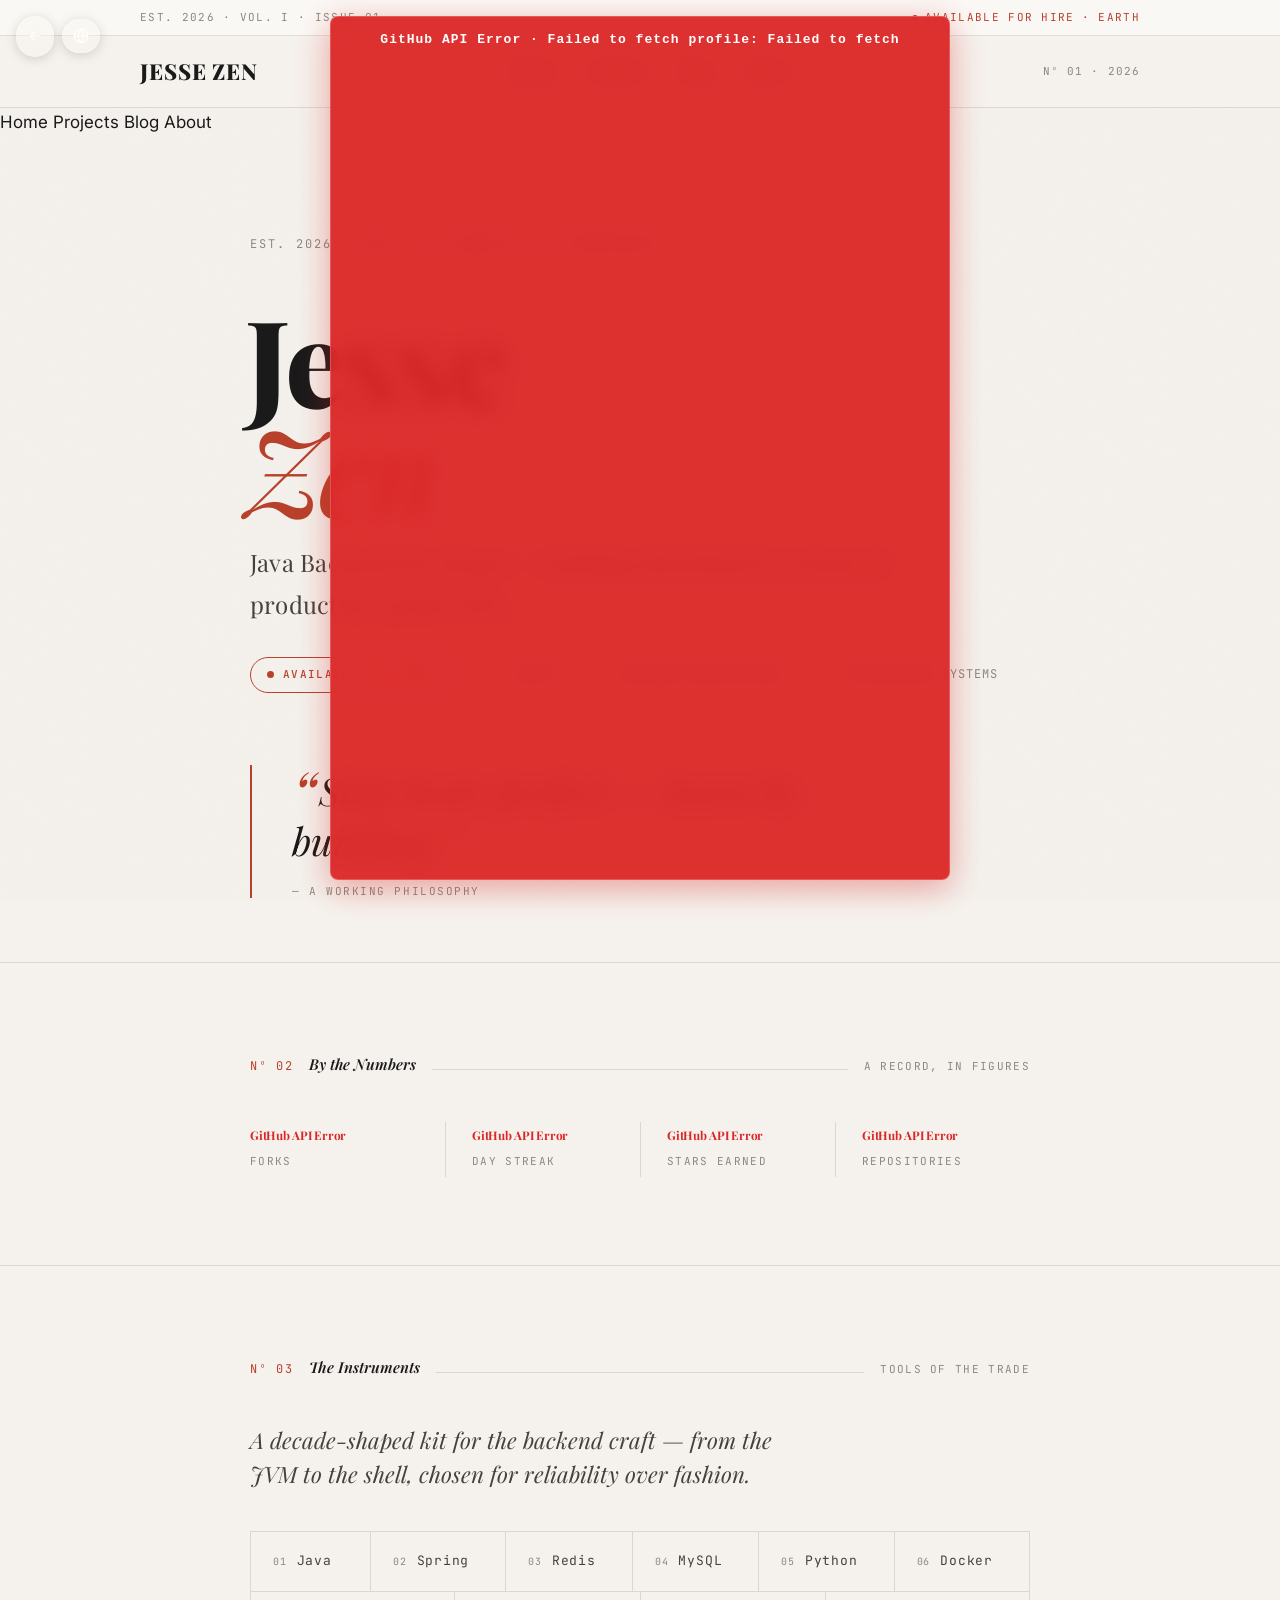
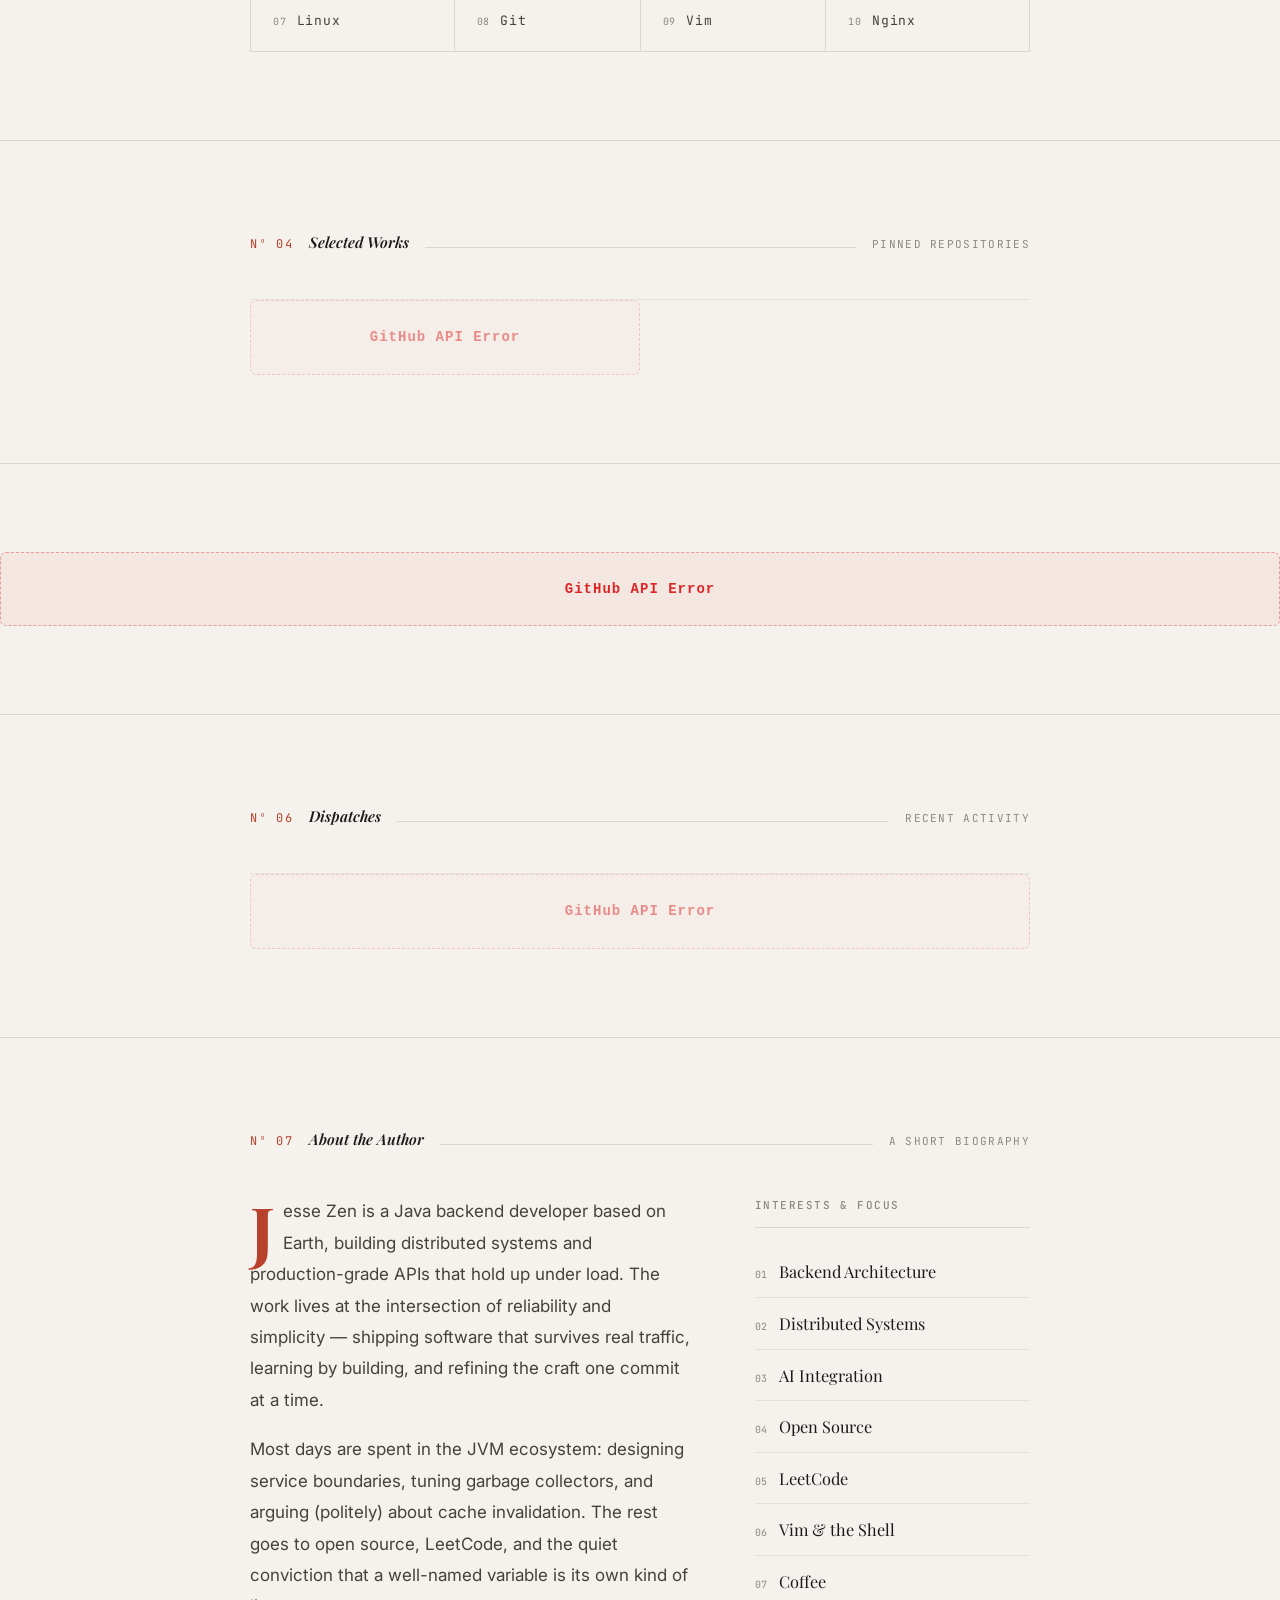
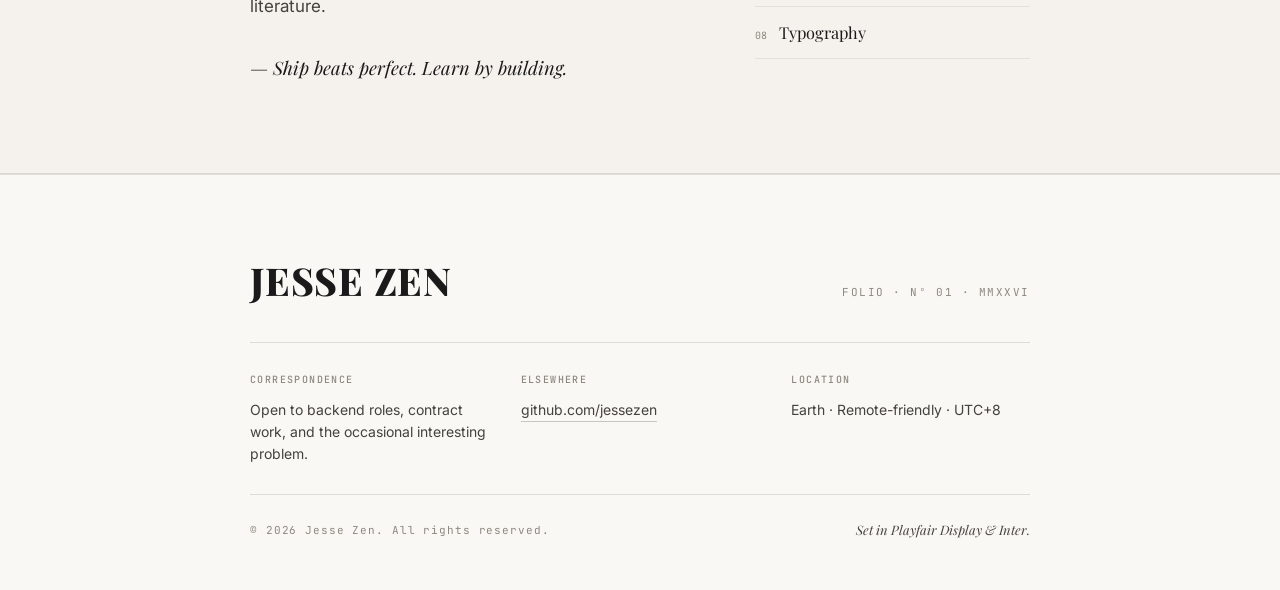
<file: templates/editorial.html>
<!DOCTYPE html>
<html lang="en">
<head>
  <meta charset="UTF-8" />
  <meta name="viewport" content="width=device-width, initial-scale=1.0" />
  <title>Jesse Zen — Java Backend Developer · Editorial</title>
  <meta name="description" content="Jesse Zen — Java Backend Developer. A portfolio set in Playfair Display and Inter." />

  <link rel="preconnect" href="https://fonts.googleapis.com" />
  <link rel="preconnect" href="https://fonts.gstatic.com" crossorigin />
  <link href="https://fonts.googleapis.com/css2?family=Playfair+Display:ital,wght@0,400;0,500;0,600;0,700;0,800;0,900;1,400;1,500;1,600;1,700&family=Inter:wght@300;400;500;600;700&family=JetBrains+Mono:wght@400;500&display=swap" rel="stylesheet" />

  <style>
    /* ============================================================
       JESSE ZEN — EDITORIAL · 杂志编辑风
       Set in Playfair Display, Inter & JetBrains Mono
       ============================================================ */

    :root {
      --bg: #f5f2ed;
      --bg-alt: #faf8f5;
      --paper: #fbf9f6;
      --ink: #1a1a1a;
      --ink-soft: #44423d;
      --ink-faint: #8c887f;
      --accent: #b8412c;
      --accent-deep: #9a3520;
      --rule: rgba(26, 26, 26, 0.12);
      --rule-soft: rgba(26, 26, 26, 0.07);
      --rule-strong: rgba(26, 26, 26, 0.22);

      --serif: 'Playfair Display', 'Times New Roman', Georgia, serif;
      --sans: 'Inter', -apple-system, BlinkMacSystemFont, 'Segoe UI', sans-serif;
      --mono: 'JetBrains Mono', 'SF Mono', Menlo, monospace;

      --max: 860px;
      --max-wide: 1080px;
      --pad: clamp(20px, 5vw, 40px);
    }

    *,
    *::before,
    *::after { box-sizing: border-box; margin: 0; padding: 0; }

    html { scroll-behavior: smooth; -webkit-text-size-adjust: 100%; }

    body {
      background: var(--bg);
      color: var(--ink);
      font-family: var(--sans);
      font-size: 17px;
      line-height: 1.75;
      font-weight: 400;
      -webkit-font-smoothing: antialiased;
      -moz-osx-font-smoothing: grayscale;
      text-rendering: optimizeLegibility;
      overflow-x: hidden;
    }

    /* subtle paper grain */
    body::before {
      content: "";
      position: fixed;
      inset: 0;
      pointer-events: none;
      z-index: 1;
      opacity: 0.4;
      background-image: url("data:image/svg+xml,%3Csvg xmlns='http://www.w3.org/2000/svg' width='180' height='180'%3E%3Cfilter id='n'%3E%3CfeTurbulence type='fractalNoise' baseFrequency='0.85' numOctaves='2' stitchTiles='stitch'/%3E%3CfeColorMatrix values='0 0 0 0 0.1 0 0 0 0 0.1 0 0 0 0 0.08 0 0 0 0.05 0'/%3E%3C/filter%3E%3Crect width='100%25' height='100%25' filter='url(%23n)'/%3E%3C/svg%3E");
    }

    a { color: inherit; text-decoration: none; }
    img { max-width: 100%; display: block; }

    ::selection { background: var(--accent); color: var(--bg); }

    .wrap {
      max-width: var(--max);
      margin: 0 auto;
      padding: 0 var(--pad);
      position: relative;
      z-index: 2;
    }

    /* ---------- MASTHEAD ---------- */
    .dateline-strip {
      border-bottom: 1px solid var(--rule);
      background: var(--bg-alt);
      position: relative;
      z-index: 5;
    }
    .dateline-strip .inner {
      max-width: var(--max-wide);
      margin: 0 auto;
      padding: 8px var(--pad);
      display: flex;
      justify-content: space-between;
      gap: 16px;
      font-family: var(--mono);
      font-size: 11px;
      letter-spacing: 0.12em;
      text-transform: uppercase;
      color: var(--ink-faint);
    }
    .dateline-strip .inner .live {
      color: var(--accent);
      display: inline-flex;
      align-items: center;
      gap: 7px;
    }
    .dateline-strip .inner .live::before {
      content: "";
      width: 6px; height: 6px;
      border-radius: 50%;
      background: var(--accent);
      box-shadow: 0 0 0 0 var(--accent);
      animation: pulse 2.4s infinite;
    }
    @keyframes pulse {
      0% { box-shadow: 0 0 0 0 rgba(184, 65, 44, 0.5); }
      70% { box-shadow: 0 0 0 7px rgba(184, 65, 44, 0); }
      100% { box-shadow: 0 0 0 0 rgba(184, 65, 44, 0); }
    }

    .masthead {
      position: sticky;
      top: 0;
      z-index: 50;
      background: rgba(245, 242, 237, 0.86);
      backdrop-filter: saturate(140%) blur(10px);
      -webkit-backdrop-filter: saturate(140%) blur(10px);
      border-bottom: 1px solid var(--rule);
    }
    .masthead-inner {
      max-width: var(--max-wide);
      margin: 0 auto;
      padding: 16px var(--pad);
      display: flex;
      align-items: center;
      justify-content: space-between;
      gap: 24px;
    }
    .logo {
      font-family: var(--serif);
      font-weight: 800;
      font-size: 22px;
      letter-spacing: 0.04em;
      color: var(--ink);
      white-space: nowrap;
      transition: color 0.3s ease;
    }
    .logo:hover { color: var(--accent); }

    .nav {
      display: flex;
      gap: clamp(18px, 3vw, 38px);
      font-size: 13px;
      font-weight: 500;
      letter-spacing: 0.02em;
    }
    .nav a {
      position: relative;
      color: var(--ink-soft);
      padding: 4px 0;
      transition: color 0.3s ease;
    }
    .nav a::after {
      content: "";
      position: absolute;
      left: 0; bottom: 0;
      width: 100%;
      height: 1px;
      background: var(--accent);
      transform: scaleX(0);
      transform-origin: right;
      transition: transform 0.4s cubic-bezier(0.2, 0.8, 0.2, 1);
    }
    .nav a:hover,
    .nav a.active { color: var(--ink); }
    .nav a:hover::after,
    .nav a.active::after { transform: scaleX(1); transform-origin: left; }

    .issue-info {
      font-family: var(--mono);
      font-size: 11px;
      letter-spacing: 0.1em;
      text-transform: uppercase;
      color: var(--ink-faint);
      white-space: nowrap;
    }

    .menu-btn { display: none; }

    /* ---------- SECTION HEAD ---------- */
    .section-head {
      display: flex;
      align-items: baseline;
      gap: 16px;
      margin-bottom: 44px;
    }
    .section-num {
      font-family: var(--mono);
      font-size: 12px;
      letter-spacing: 0.14em;
      text-transform: uppercase;
      color: var(--accent);
      white-space: nowrap;
    }
    .section-title {
      font-family: var(--serif);
      font-weight: 600;
      font-style: italic;
      font-size: 15px;
      color: var(--ink);
      white-space: nowrap;
    }
    .section-rule {
      flex: 1;
      height: 1px;
      background: var(--rule);
    }
    .section-kicker {
      font-family: var(--mono);
      font-size: 11px;
      letter-spacing: 0.12em;
      text-transform: uppercase;
      color: var(--ink-faint);
      white-space: nowrap;
    }

    section { scroll-margin-top: 80px; position: relative; z-index: 2; }

    /* ---------- HERO / COVER ---------- */
    .hero {
      padding: clamp(48px, 9vw, 96px) 0 clamp(40px, 6vw, 64px);
      border-bottom: 1px solid var(--rule);
    }
    .hero-dateline {
      font-family: var(--mono);
      font-size: 12px;
      letter-spacing: 0.18em;
      text-transform: uppercase;
      color: var(--ink-faint);
      margin-bottom: clamp(28px, 5vw, 48px);
      display: flex;
      align-items: center;
      gap: 14px;
    }
    .hero-dateline .dot {
      width: 4px; height: 4px;
      border-radius: 50%;
      background: var(--accent);
      display: inline-block;
    }

    .hero-title {
      font-family: var(--serif);
      font-weight: 800;
      font-size: clamp(3.4rem, 13vw, 7.5rem);
      line-height: 0.92;
      letter-spacing: -0.025em;
      color: var(--ink);
      margin-left: -0.04em;
    }
    .hero-title .given { display: block; }
    .hero-title .family {
      display: block;
      font-style: italic;
      font-weight: 500;
      color: var(--accent);
    }

    .hero-sub {
      font-family: var(--serif);
      font-size: clamp(1.1rem, 2.4vw, 1.5rem);
      font-weight: 400;
      letter-spacing: 0.01em;
      color: var(--ink-soft);
      margin-top: 18px;
    }

    .hero-meta {
      display: flex;
      flex-wrap: wrap;
      align-items: center;
      gap: 14px 26px;
      margin-top: 32px;
      font-family: var(--mono);
      font-size: 12px;
      letter-spacing: 0.08em;
      text-transform: uppercase;
      color: var(--ink-faint);
    }
    .hero-meta .sep {
      width: 14px; height: 1px; background: var(--rule-strong);
    }
    .status-badge {
      display: inline-flex;
      align-items: center;
      gap: 9px;
      padding: 7px 16px;
      border: 1px solid var(--accent);
      color: var(--accent);
      border-radius: 999px;
      font-family: var(--mono);
      font-size: 11px;
      letter-spacing: 0.12em;
      text-transform: uppercase;
      font-weight: 500;
    }
    .status-badge::before {
      content: "";
      width: 7px; height: 7px;
      border-radius: 50%;
      background: var(--accent);
      animation: pulse 2.4s infinite;
    }

    .pullquote {
      margin-top: clamp(40px, 7vw, 72px);
      padding: 0 0 0 clamp(20px, 4vw, 40px);
      border-left: 2px solid var(--accent);
      font-family: var(--serif);
      font-style: italic;
      font-weight: 400;
      font-size: clamp(1.5rem, 3.6vw, 2.4rem);
      line-height: 1.32;
      color: var(--ink);
      max-width: 720px;
    }
    .pullquote .mark {
      font-size: 1.6em;
      line-height: 0;
      vertical-align: -0.18em;
      color: var(--accent);
      margin-right: 0.04em;
    }
    .pullquote cite {
      display: block;
      margin-top: 18px;
      font-family: var(--mono);
      font-style: normal;
      font-size: 11px;
      letter-spacing: 0.14em;
      text-transform: uppercase;
      color: var(--ink-faint);
    }

    /* ---------- STATS ---------- */
    .stats {
      padding: clamp(56px, 9vw, 88px) 0;
      border-bottom: 1px solid var(--rule);
    }
    .stats-grid {
      display: grid;
      grid-template-columns: repeat(4, 1fr);
    }
    .stat {
      padding: 8px clamp(14px, 2.4vw, 26px);
      border-left: 1px solid var(--rule);
      transition: background 0.4s ease;
    }
    .stat:first-child { border-left: none; padding-left: 0; }
    .stat:hover { background: var(--bg-alt); }
    .stat-num {
      font-family: var(--serif);
      font-weight: 700;
      font-size: clamp(2.4rem, 5.5vw, 3.6rem);
      line-height: 1;
      letter-spacing: -0.02em;
      color: var(--ink);
    }
    .stat-label {
      margin-top: 12px;
      font-family: var(--mono);
      font-size: 11px;
      letter-spacing: 0.12em;
      text-transform: uppercase;
      color: var(--ink-faint);
      line-height: 1.4;
    }
    .stat:hover .stat-num { color: var(--accent); transition: color 0.4s ease; }

    /* ---------- TECH STACK ---------- */
    .stack {
      padding: clamp(56px, 9vw, 88px) 0;
      border-bottom: 1px solid var(--rule);
    }
    .stack-lead {
      max-width: 560px;
      font-family: var(--serif);
      font-style: italic;
      font-size: clamp(1.15rem, 2.4vw, 1.4rem);
      line-height: 1.5;
      color: var(--ink-soft);
      margin-bottom: 40px;
    }
    .tags {
      display: flex;
      flex-wrap: wrap;
      gap: 0;
      border-top: 1px solid var(--rule);
      border-left: 1px solid var(--rule);
    }
    .tag {
      flex: 1 1 auto;
      min-width: 120px;
      padding: 18px 22px;
      border-right: 1px solid var(--rule);
      border-bottom: 1px solid var(--rule);
      font-family: var(--mono);
      font-size: 13px;
      letter-spacing: 0.06em;
      color: var(--ink-soft);
      display: flex;
      align-items: center;
      gap: 10px;
      transition: color 0.3s ease, background 0.3s ease;
      cursor: default;
    }
    .tag .idx {
      font-size: 10px;
      color: var(--ink-faint);
      transition: color 0.3s ease;
    }
    .tag:hover {
      color: var(--accent);
      background: var(--bg-alt);
    }
    .tag:hover .idx { color: var(--accent); }

    /* ---------- PROJECTS ---------- */
    .projects {
      padding: clamp(56px, 9vw, 88px) 0;
      border-bottom: 1px solid var(--rule);
    }
    .projects-grid {
      display: grid;
      grid-template-columns: 1fr 1fr;
      gap: 0;
      border-top: 1px solid var(--rule);
    }
    .project {
      padding: clamp(28px, 4vw, 40px) clamp(20px, 3vw, 32px);
      border-bottom: 1px solid var(--rule);
      border-right: 1px solid var(--rule);
      transition: background 0.4s ease;
      position: relative;
    }
    .project:nth-child(2n) { border-right: none; }
    .project:hover { background: var(--bg-alt); }
    .project-head {
      display: flex;
      align-items: baseline;
      gap: 12px;
      margin-bottom: 14px;
    }
    .project-num {
      font-family: var(--mono);
      font-size: 11px;
      letter-spacing: 0.1em;
      color: var(--ink-faint);
    }
    .project-lang {
      margin-left: auto;
      font-family: var(--mono);
      font-size: 10px;
      letter-spacing: 0.1em;
      text-transform: uppercase;
      color: var(--accent);
      border: 1px solid var(--rule-strong);
      padding: 2px 9px;
      border-radius: 999px;
    }
    .project-title {
      font-family: var(--serif);
      font-weight: 700;
      font-size: clamp(1.3rem, 2.4vw, 1.65rem);
      line-height: 1.2;
      letter-spacing: -0.01em;
      color: var(--ink);
      transition: color 0.3s ease;
    }
    .project:hover .project-title { color: var(--accent); }
    .project-desc {
      margin-top: 12px;
      color: var(--ink-soft);
      font-size: 15px;
      line-height: 1.65;
    }
    .project-meta {
      margin-top: 20px;
      display: flex;
      align-items: center;
      gap: 18px;
      font-family: var(--mono);
      font-size: 12px;
      color: var(--ink-faint);
    }
    .project-meta .m {
      display: inline-flex;
      align-items: center;
      gap: 6px;
      transition: color 0.3s ease;
    }
    .project:hover .project-meta .m { color: var(--ink-soft); }
    .project-meta svg { display: block; }

    /* ---------- BLOG ---------- */
    .blog {
      padding: clamp(56px, 9vw, 88px) 0;
      border-bottom: 1px solid var(--rule);
    }
    .article {
      padding: clamp(32px, 5vw, 48px) 0;
      border-top: 1px solid var(--rule);
    }
    .article:first-of-type { border-top: none; padding-top: 0; }
    .article-meta {
      display: flex;
      flex-wrap: wrap;
      align-items: center;
      gap: 10px 16px;
      font-family: var(--mono);
      font-size: 11px;
      letter-spacing: 0.1em;
      text-transform: uppercase;
      color: var(--ink-faint);
      margin-bottom: 16px;
    }
    .article-cat {
      color: var(--accent);
      border: 1px solid var(--accent);
      padding: 2px 9px;
      border-radius: 999px;
      font-size: 10px;
    }
    .article-meta .sep { width: 12px; height: 1px; background: var(--rule-strong); }
    .article-title {
      font-family: var(--serif);
      font-weight: 700;
      font-size: clamp(1.5rem, 3vw, 2rem);
      line-height: 1.22;
      letter-spacing: -0.01em;
      color: var(--ink);
      transition: color 0.3s ease;
      cursor: pointer;
      display: inline-block;
    }
    .article-title:hover { color: var(--accent); }
    .article-excerpt {
      margin-top: 16px;
      color: var(--ink-soft);
      font-size: 16px;
      line-height: 1.8;
      max-width: 720px;
    }
    .article-excerpt::first-letter {
      font-family: var(--serif);
      font-weight: 700;
      font-size: 3.6em;
      line-height: 0.82;
      float: left;
      margin: 0.08em 0.12em 0 0;
      color: var(--accent);
    }
    .article-link {
      display: inline-flex;
      align-items: center;
      gap: 8px;
      margin-top: 18px;
      font-family: var(--mono);
      font-size: 11px;
      letter-spacing: 0.12em;
      text-transform: uppercase;
      color: var(--ink);
      border-bottom: 1px solid var(--ink);
      padding-bottom: 2px;
      transition: gap 0.3s ease, color 0.3s ease, border-color 0.3s ease;
    }
    .article-link:hover {
      gap: 14px;
      color: var(--accent);
      border-color: var(--accent);
    }

    /* ---------- DISPATCHES / ACTIVITY ---------- */
    .dispatches {
      padding: clamp(56px, 9vw, 88px) 0;
      border-bottom: 1px solid var(--rule);
    }
    .timeline { border-top: 1px solid var(--rule); }
    .dispatch {
      display: grid;
      grid-template-columns: 130px 1fr;
      gap: clamp(16px, 4vw, 40px);
      padding: clamp(22px, 3.5vw, 30px) 0;
      border-bottom: 1px solid var(--rule);
      align-items: baseline;
    }
    .dispatch-time {
      font-family: var(--mono);
      font-size: 11px;
      letter-spacing: 0.12em;
      text-transform: uppercase;
      color: var(--accent);
      white-space: nowrap;
    }
    .dispatch-body { }
    .dispatch-action {
      font-family: var(--serif);
      font-weight: 600;
      font-size: clamp(1.05rem, 2vw, 1.25rem);
      color: var(--ink);
      line-height: 1.35;
    }
    .dispatch-action .repo {
      font-style: italic;
      color: var(--accent);
    }
    .dispatch-desc {
      margin-top: 6px;
      font-family: var(--mono);
      font-size: 13px;
      color: var(--ink-soft);
      line-height: 1.6;
    }

    /* ---------- ABOUT ---------- */
    .about {
      padding: clamp(56px, 9vw, 88px) 0;
      border-bottom: 1px solid var(--rule);
    }
    .about-grid {
      display: grid;
      grid-template-columns: 1.6fr 1fr;
      gap: clamp(32px, 6vw, 64px);
      align-items: start;
    }
    .about-body p {
      font-size: 17px;
      line-height: 1.85;
      color: var(--ink-soft);
      max-width: 540px;
    }
    .about-body p + p { margin-top: 18px; }
    .about-body p.lead::first-letter {
      font-family: var(--serif);
      font-weight: 700;
      font-size: 4em;
      line-height: 0.8;
      float: left;
      margin: 0.08em 0.12em 0 0;
      color: var(--accent);
    }
    .about-body .signoff {
      margin-top: 28px;
      font-family: var(--serif);
      font-style: italic;
      font-size: 1.15rem;
      color: var(--ink);
    }

    .interests h4 {
      font-family: var(--mono);
      font-size: 11px;
      letter-spacing: 0.14em;
      text-transform: uppercase;
      color: var(--ink-faint);
      font-weight: 500;
      margin-bottom: 18px;
      padding-bottom: 12px;
      border-bottom: 1px solid var(--rule);
    }
    .interests ul { list-style: none; }
    .interests li {
      display: flex;
      align-items: baseline;
      gap: 12px;
      padding: 11px 0;
      border-bottom: 1px solid var(--rule-soft);
      font-family: var(--serif);
      font-size: 1.02rem;
      color: var(--ink);
      transition: color 0.3s ease, padding-left 0.3s ease;
      cursor: default;
    }
    .interests li .n {
      font-family: var(--mono);
      font-size: 10px;
      color: var(--ink-faint);
      transition: color 0.3s ease;
    }
    .interests li:hover {
      color: var(--accent);
      padding-left: 6px;
    }
    .interests li:hover .n { color: var(--accent); }

    /* ---------- COLOPHON / FOOTER ---------- */
    .colophon {
      padding: clamp(48px, 7vw, 72px) 0 clamp(32px, 5vw, 48px);
      background: var(--bg-alt);
      border-top: 1px solid var(--rule);
    }
    .colophon-top {
      display: flex;
      justify-content: space-between;
      align-items: baseline;
      gap: 20px;
      padding-bottom: 28px;
      border-bottom: 1px solid var(--rule);
    }
    .colophon-mark {
      font-family: var(--serif);
      font-weight: 800;
      font-size: clamp(1.6rem, 4vw, 2.4rem);
      letter-spacing: 0.02em;
      color: var(--ink);
    }
    .colophon-folio {
      font-family: var(--mono);
      font-size: 11px;
      letter-spacing: 0.14em;
      text-transform: uppercase;
      color: var(--ink-faint);
    }
    .colophon-body {
      display: grid;
      grid-template-columns: repeat(3, 1fr);
      gap: 32px;
      padding: 28px 0;
      border-bottom: 1px solid var(--rule);
    }
    .col-block h5 {
      font-family: var(--mono);
      font-size: 10px;
      letter-spacing: 0.14em;
      text-transform: uppercase;
      color: var(--ink-faint);
      font-weight: 500;
      margin-bottom: 10px;
    }
    .col-block p, .col-block a {
      font-size: 14px;
      line-height: 1.6;
      color: var(--ink-soft);
    }
    .col-block a {
      display: inline-block;
      border-bottom: 1px solid var(--rule-strong);
      transition: color 0.3s ease, border-color 0.3s ease;
    }
    .col-block a:hover { color: var(--accent); border-color: var(--accent); }
    .colophon-base {
      display: flex;
      flex-wrap: wrap;
      justify-content: space-between;
      align-items: center;
      gap: 12px;
      padding-top: 24px;
      font-family: var(--mono);
      font-size: 11px;
      letter-spacing: 0.08em;
      color: var(--ink-faint);
    }
    .colophon-base .set-in {
      font-family: var(--serif);
      font-style: italic;
      font-size: 13px;
      letter-spacing: 0;
      color: var(--ink-soft);
    }

    /* ---------- REVEAL ANIMATION ---------- */
    .reveal {
      opacity: 0;
      transform: translateY(18px);
      transition: opacity 0.9s cubic-bezier(0.2, 0.8, 0.2, 1),
                  transform 0.9s cubic-bezier(0.2, 0.8, 0.2, 1);
    }
    .reveal.in { opacity: 1; transform: none; }

    /* ---------- RESPONSIVE ---------- */
    @media (max-width: 860px) {
      .stats-grid { grid-template-columns: 1fr 1fr; }
      .stat:nth-child(3) { border-left: none; padding-left: 0; }
      .stat:nth-child(3), .stat:nth-child(4) {
        border-top: 1px solid var(--rule);
      }
      .projects-grid { grid-template-columns: 1fr; }
      .project { border-right: none; }
      .project:nth-child(2n) { border-right: none; }
      .about-grid { grid-template-columns: 1fr; }
      .colophon-body { grid-template-columns: 1fr 1fr; }
    }

    @media (max-width: 640px) {
      body { font-size: 16px; }
      .nav, .issue-info { display: none; }
      .menu-btn {
        display: inline-flex;
        flex-direction: column;
        gap: 5px;
        background: none;
        border: none;
        cursor: pointer;
        padding: 6px;
      }
      .menu-btn span {
        display: block;
        width: 22px; height: 1.5px;
        background: var(--ink);
        transition: transform 0.3s ease, opacity 0.3s ease;
      }
      .menu-btn.open span:nth-child(1) { transform: translateY(6.5px) rotate(45deg); }
      .menu-btn.open span:nth-child(2) { opacity: 0; }
      .menu-btn.open span:nth-child(3) { transform: translateY(-6.5px) rotate(-45deg); }

      .mobile-nav {
        display: none;
        position: fixed;
        top: 57px; left: 0; right: 0;
        background: var(--bg);
        border-bottom: 1px solid var(--rule);
        padding: 20px var(--pad);
        z-index: 49;
        flex-direction: column;
        gap: 18px;
      }
      .mobile-nav.open { display: flex; }
      .mobile-nav a {
        font-family: var(--serif);
        font-size: 1.4rem;
        color: var(--ink);
        border-bottom: 1px solid var(--rule);
        padding-bottom: 14px;
      }
      .mobile-nav a:last-child { border-bottom: none; }

      .dateline-strip .inner { font-size: 10px; }
      .dateline-strip .inner span:last-child { display: none; }

      .stats-grid { grid-template-columns: 1fr; }
      .stat {
        border-left: none !important;
        border-top: 1px solid var(--rule);
        padding: 22px 0 !important;
      }
      .stat:first-child { border-top: none; }

      .dispatch { grid-template-columns: 1fr; gap: 6px; }
      .colophon-body { grid-template-columns: 1fr; gap: 22px; }
      .colophon-top { flex-direction: column; align-items: flex-start; gap: 8px; }
      .hero-meta { gap: 12px 18px; }
    }

    @media (prefers-reduced-motion: reduce) {
      *, *::before, *::after {
        animation-duration: 0.01ms !important;
        transition-duration: 0.01ms !important;
      }
      .reveal { opacity: 1; transform: none; }
      html { scroll-behavior: auto; }
    }
  </style>
  <link rel="stylesheet" href="../assets/shared.css" />
  <script src="../i18n/locales/en.js"></script>
  <script src="../i18n/locales/zh-CN.js"></script>
  <script src="../i18n/locales/zh-TW.js"></script>
  <script src="../i18n/i18n.js"></script>
  <script src="../i18n/lang-switcher.js"></script>
</head>
<body>
  <a href="../index.html" class="gh-back-hub" aria-label="Back to Multiverse" data-i18n-attr="aria-label:nav.back">
    <svg viewBox="0 0 24 24" fill="none" stroke="currentColor" stroke-width="2"><path d="M19 12H5M12 19l-7-7 7-7"/></svg>
    <span data-i18n="hub.title">MULTIVERSE</span>
  </a>

  <!-- ============== DATELINE STRIP ============== -->
  <div class="dateline-strip">
    <div class="inner">
      <span>EST. 2026 · VOL. I · ISSUE 01</span>
      <span class="live"><span data-i18n="status.available">Available for hire</span> · Earth</span>
    </div>
  </div>

  <!-- ============== MASTHEAD / NAV ============== -->
  <header class="masthead">
    <div class="masthead-inner">
      <a href="#home" class="logo">JESSE ZEN</a>
      <nav class="nav">
        <a href="#home" data-i18n="nav.home">Home</a>
        <a href="#projects" data-i18n="nav.projects">Projects</a>
        <a href="#blog" data-i18n="nav.blog">Blog</a>
        <a href="#about" data-i18n="nav.about">About</a>
      </nav>
      <span class="issue-info">Nº 01 · 2026</span>
      <button class="menu-btn" aria-label="Toggle menu" aria-expanded="false">
        <span></span><span></span><span></span>
      </button>
    </div>
  </header>
  <nav class="mobile-nav">
    <a href="#home" data-i18n="nav.home">Home</a>
    <a href="#projects" data-i18n="nav.projects">Projects</a>
    <a href="#blog" data-i18n="nav.blog">Blog</a>
    <a href="#about" data-i18n="nav.about">About</a>
  </nav>

  <main>

    <!-- ============== HERO / COVER ============== -->
    <section id="home" class="hero">
      <div class="wrap">
        <div class="hero-dateline reveal">
          <span>EST. 2026</span><span class="dot"></span>
          <span>Vol. I</span><span class="dot"></span>
          <span>Issue 01</span><span class="dot"></span>
          <span>A Portfolio</span>
        </div>

        <h1 class="hero-title reveal">
          <span class="given">Jesse</span>
          <span class="family">Zen</span>
        </h1>

        <p class="hero-sub reveal">Java Backend Developer — building distributed systems &amp; production-grade APIs.</p>

        <div class="hero-meta reveal">
          <span class="status-badge" data-i18n="status.available">Available for hire</span>
          <span class="sep"></span>
          <span data-i18n="person.location">Earth</span>
          <span class="sep"></span>
          <span>Backend Architecture</span>
          <span class="sep"></span>
          <span>Distributed Systems</span>
        </div>

        <blockquote class="pullquote reveal">
          <span class="mark">&ldquo;</span><span data-i18n="person.quote">Ship beats perfect &mdash; learn by building.</span><span class="mark">&rdquo;</span>
          <cite>— A working philosophy</cite>
        </blockquote>
      </div>
    </section>

    <!-- ============== STATS ============== -->
    <section id="numbers" class="stats">
      <div class="wrap">
        <div class="section-head reveal">
          <span class="section-num">Nº 02</span>
          <span class="section-title" data-i18n="section.byTheNumbers">By the Numbers</span>
          <span class="section-rule"></span>
          <span class="section-kicker">A record, in figures</span>
        </div>
        <div class="stats-grid reveal">
          <div class="stat">
            <div class="stat-num" data-github="stat:forks">—</div>
            <div class="stat-label" data-i18n="stats.forks">Forks</div>
          </div>
          <div class="stat">
            <div class="stat-num" data-github="stat:streak">—</div>
            <div class="stat-label" data-i18n="stats.streak">Day Streak</div>
          </div>
          <div class="stat">
            <div class="stat-num" data-github="stat:stars">—</div>
            <div class="stat-label" data-i18n="stats.starsEarned">Stars Earned</div>
          </div>
          <div class="stat">
            <div class="stat-num" data-github="stat:repos">—</div>
            <div class="stat-label">Repositories</div>
          </div>
        </div>
      </div>
    </section>

    <!-- ============== TECH STACK ============== -->
    <section id="stack" class="stack">
      <div class="wrap">
        <div class="section-head reveal">
          <span class="section-num">Nº 03</span>
          <span class="section-title">The Instruments</span>
          <span class="section-rule"></span>
          <span class="section-kicker">Tools of the trade</span>
        </div>
        <p class="stack-lead reveal">
          A decade-shaped kit for the backend craft &mdash; from the JVM to the
          shell, chosen for reliability over fashion.
        </p>
        <div class="tags reveal">
          <span class="tag"><span class="idx">01</span>Java</span>
          <span class="tag"><span class="idx">02</span>Spring</span>
          <span class="tag"><span class="idx">03</span>Redis</span>
          <span class="tag"><span class="idx">04</span>MySQL</span>
          <span class="tag"><span class="idx">05</span>Python</span>
          <span class="tag"><span class="idx">06</span>Docker</span>
          <span class="tag"><span class="idx">07</span>Linux</span>
          <span class="tag"><span class="idx">08</span>Git</span>
          <span class="tag"><span class="idx">09</span>Vim</span>
          <span class="tag"><span class="idx">10</span>Nginx</span>
        </div>
      </div>
    </section>

    <!-- ============== PROJECTS ============== -->
    <section id="projects" class="projects">
      <div class="wrap">
        <div class="section-head reveal">
          <span class="section-num">Nº 04</span>
          <span class="section-title">Selected Works</span>
          <span class="section-rule"></span>
          <span class="section-kicker">Pinned repositories</span>
        </div>
        <div class="projects-grid reveal" data-github="repos:list">

          <article class="project" data-repo-template>
            <div class="project-head">
              <span class="project-num" data-field="index"></span>
              <span class="project-lang" data-field="lang"></span>
            </div>
            <h3 class="project-title" data-field="name"></h3>
            <p class="project-desc" data-field="desc"></p>
            <div class="project-meta">
              <span class="m">
                <svg viewBox="0 0 16 16" width="13" height="13" fill="none" stroke="currentColor" stroke-width="1.4" stroke-linejoin="round"><path d="M8 1.5l1.85 4.3 4.65.4-3.5 3.05 1.05 4.55L8 11.55 3.95 13.85l1.05-4.55L1.5 6.2l4.65-.4z"/></svg>
                <span data-field="stars"></span>
              </span>
              <span class="m">
                <svg viewBox="0 0 16 16" width="13" height="13" fill="none" stroke="currentColor" stroke-width="1.4" stroke-linecap="round"><circle cx="4" cy="3" r="1.6"/><circle cx="12" cy="3" r="1.6"/><circle cx="8" cy="13" r="1.6"/><path d="M4 4.6v2.2a2 2 0 0 0 2 2h4a2 2 0 0 0 2-2V4.6M8 8.8v2.6"/></svg>
                <span data-field="forks"></span>
              </span>
            </div>
          </article>

        </div>
      </div>
    </section>

    <!-- ============== BLOG ============== -->
    <section id="blog" class="blog" data-github="blog:list">
      <div class="wrap">
        <div class="section-head reveal">
          <span class="section-num">Nº 05</span>
          <span class="section-title">Essays &amp; Field Notes</span>
          <span class="section-rule"></span>
          <span class="section-kicker">From the journal</span>
        </div>

        <article class="article reveal" data-blog-template>
          <div class="article-meta">
            <span data-field="date"></span>
            <span class="sep"></span>
            <span><span data-field="readtime"></span> read</span>
            <span class="sep"></span>
            <span class="article-cat" data-field="category"></span>
          </div>
          <h3 class="article-title" data-field="title"></h3>
          <p class="article-excerpt" data-field="excerpt"></p>
          <a href="#" class="article-link" data-field="url">Continue reading →</a>
        </article>

      </div>
    </section>

    <!-- ============== DISPATCHES / ACTIVITY ============== -->
    <section id="dispatches" class="dispatches">
      <div class="wrap">
        <div class="section-head reveal">
          <span class="section-num">Nº 06</span>
          <span class="section-title" data-i18n="section.dispatches">Dispatches</span>
          <span class="section-rule"></span>
          <span class="section-kicker">Recent activity</span>
        </div>
        <div class="timeline reveal" data-github="activity:list">

          <div class="dispatch" data-activity-template>
            <div class="dispatch-time" data-field="time"></div>
            <div class="dispatch-body">
              <div class="dispatch-action" data-field="action"></div>
              <div class="dispatch-desc" data-field="desc"></div>
            </div>
          </div>

        </div>
      </div>
    </section>

    <!-- ============== ABOUT / INTERESTS ============== -->
    <section id="about" class="about">
      <div class="wrap">
        <div class="section-head reveal">
          <span class="section-num">Nº 07</span>
          <span class="section-title">About the Author</span>
          <span class="section-rule"></span>
          <span class="section-kicker">A short biography</span>
        </div>
        <div class="about-grid">
          <div class="about-body reveal">
            <p class="lead">Jesse Zen is a Java backend developer based on Earth, building distributed systems and production-grade APIs that hold up under load. The work lives at the intersection of reliability and simplicity &mdash; shipping software that survives real traffic, learning by building, and refining the craft one commit at a time.</p>
            <p>Most days are spent in the JVM ecosystem: designing service boundaries, tuning garbage collectors, and arguing (politely) about cache invalidation. The rest goes to open source, LeetCode, and the quiet conviction that a well-named variable is its own kind of literature.</p>
            <p class="signoff">— Ship beats perfect. Learn by building.</p>
          </div>
          <aside class="interests reveal">
            <h4>Interests &amp; Focus</h4>
            <ul>
              <li><span class="n">01</span>Backend Architecture</li>
              <li><span class="n">02</span>Distributed Systems</li>
              <li><span class="n">03</span>AI Integration</li>
              <li><span class="n">04</span>Open Source</li>
              <li><span class="n">05</span>LeetCode</li>
              <li><span class="n">06</span>Vim &amp; the Shell</li>
              <li><span class="n">07</span>Coffee</li>
              <li><span class="n">08</span>Typography</li>
            </ul>
          </aside>
        </div>
      </div>
    </section>

  </main>

  <!-- ============== COLOPHON / FOOTER ============== -->
  <footer class="colophon">
    <div class="wrap">
      <div class="colophon-top">
        <div class="colophon-mark">JESSE ZEN</div>
        <div class="colophon-folio">Folio · Nº 01 · MMXXVI</div>
      </div>
      <div class="colophon-body">
        <div class="col-block">
          <h5>Correspondence</h5>
          <p>Open to backend roles, contract work, and the occasional interesting problem.</p>
        </div>
        <div class="col-block">
          <h5>Elsewhere</h5>
          <p><a href="https://github.com/jessezen" target="_blank" rel="noopener">github.com/jessezen</a></p>
        </div>
        <div class="col-block">
          <h5>Location</h5>
          <p>Earth · Remote-friendly · UTC+8</p>
        </div>
      </div>
      <div class="colophon-base">
        <span>© <span id="year">2026</span> Jesse Zen. All rights reserved.</span>
        <span class="set-in">Set in Playfair Display &amp; Inter.</span>
      </div>
    </div>
  </footer>

  <script>
    (function () {
      "use strict";

      // ---- Dynamic year ----
      var y = document.getElementById("year");
      if (y) y.textContent = new Date().getFullYear();

      // ---- Mobile menu ----
      var btn = document.querySelector(".menu-btn");
      var mnav = document.querySelector(".mobile-nav");
      if (btn && mnav) {
        btn.addEventListener("click", function () {
          var open = mnav.classList.toggle("open");
          btn.classList.toggle("open", open);
          btn.setAttribute("aria-expanded", open ? "true" : "false");
        });
        mnav.querySelectorAll("a").forEach(function (a) {
          a.addEventListener("click", function () {
            mnav.classList.remove("open");
            btn.classList.remove("open");
            btn.setAttribute("aria-expanded", "false");
          });
        });
      }

      // ---- Scroll reveal ----
      var reveals = document.querySelectorAll(".reveal");
      if ("IntersectionObserver" in window) {
        var io = new IntersectionObserver(function (entries) {
          entries.forEach(function (e) {
            if (e.isIntersecting) {
              e.target.classList.add("in");
              io.unobserve(e.target);
            }
          });
        }, { threshold: 0.12, rootMargin: "0px 0px -8% 0px" });
        reveals.forEach(function (el, i) {
          el.style.transitionDelay = Math.min(i * 60, 240) + "ms";
          io.observe(el);
        });
      } else {
        reveals.forEach(function (el) { el.classList.add("in"); });
      }

      // ---- Active nav link on scroll ----
      var navLinks = document.querySelectorAll(".nav a");
      var sections = [];
      navLinks.forEach(function (link) {
        var id = link.getAttribute("href");
        if (id && id.charAt(0) === "#") {
          var sec = document.querySelector(id);
          if (sec) sections.push({ sec: sec, link: link });
        }
      });
      if ("IntersectionObserver" in window && sections.length) {
        var spy = new IntersectionObserver(function (entries) {
          entries.forEach(function (e) {
            var match = sections.filter(function (s) { return s.sec === e.target; })[0];
            if (match && e.isIntersecting) {
              navLinks.forEach(function (l) { l.classList.remove("active"); });
              match.link.classList.add("active");
            }
          });
        }, { threshold: 0, rootMargin: "-45% 0px -50% 0px" });
        sections.forEach(function (s) { spy.observe(s.sec); });
      }
    })();
  </script>
  <script src="../config.js"></script>
  <script src="../github-api.js"></script>
  <script>
    if (window.I18n) I18n.init();
    document.addEventListener('DOMContentLoaded', function() {
      if (window.LangSwitcher) LangSwitcher.mount();
      if (window.GitHubAPI) GitHubAPI.init();
    });
  </script>
</body>
</html>
</file>
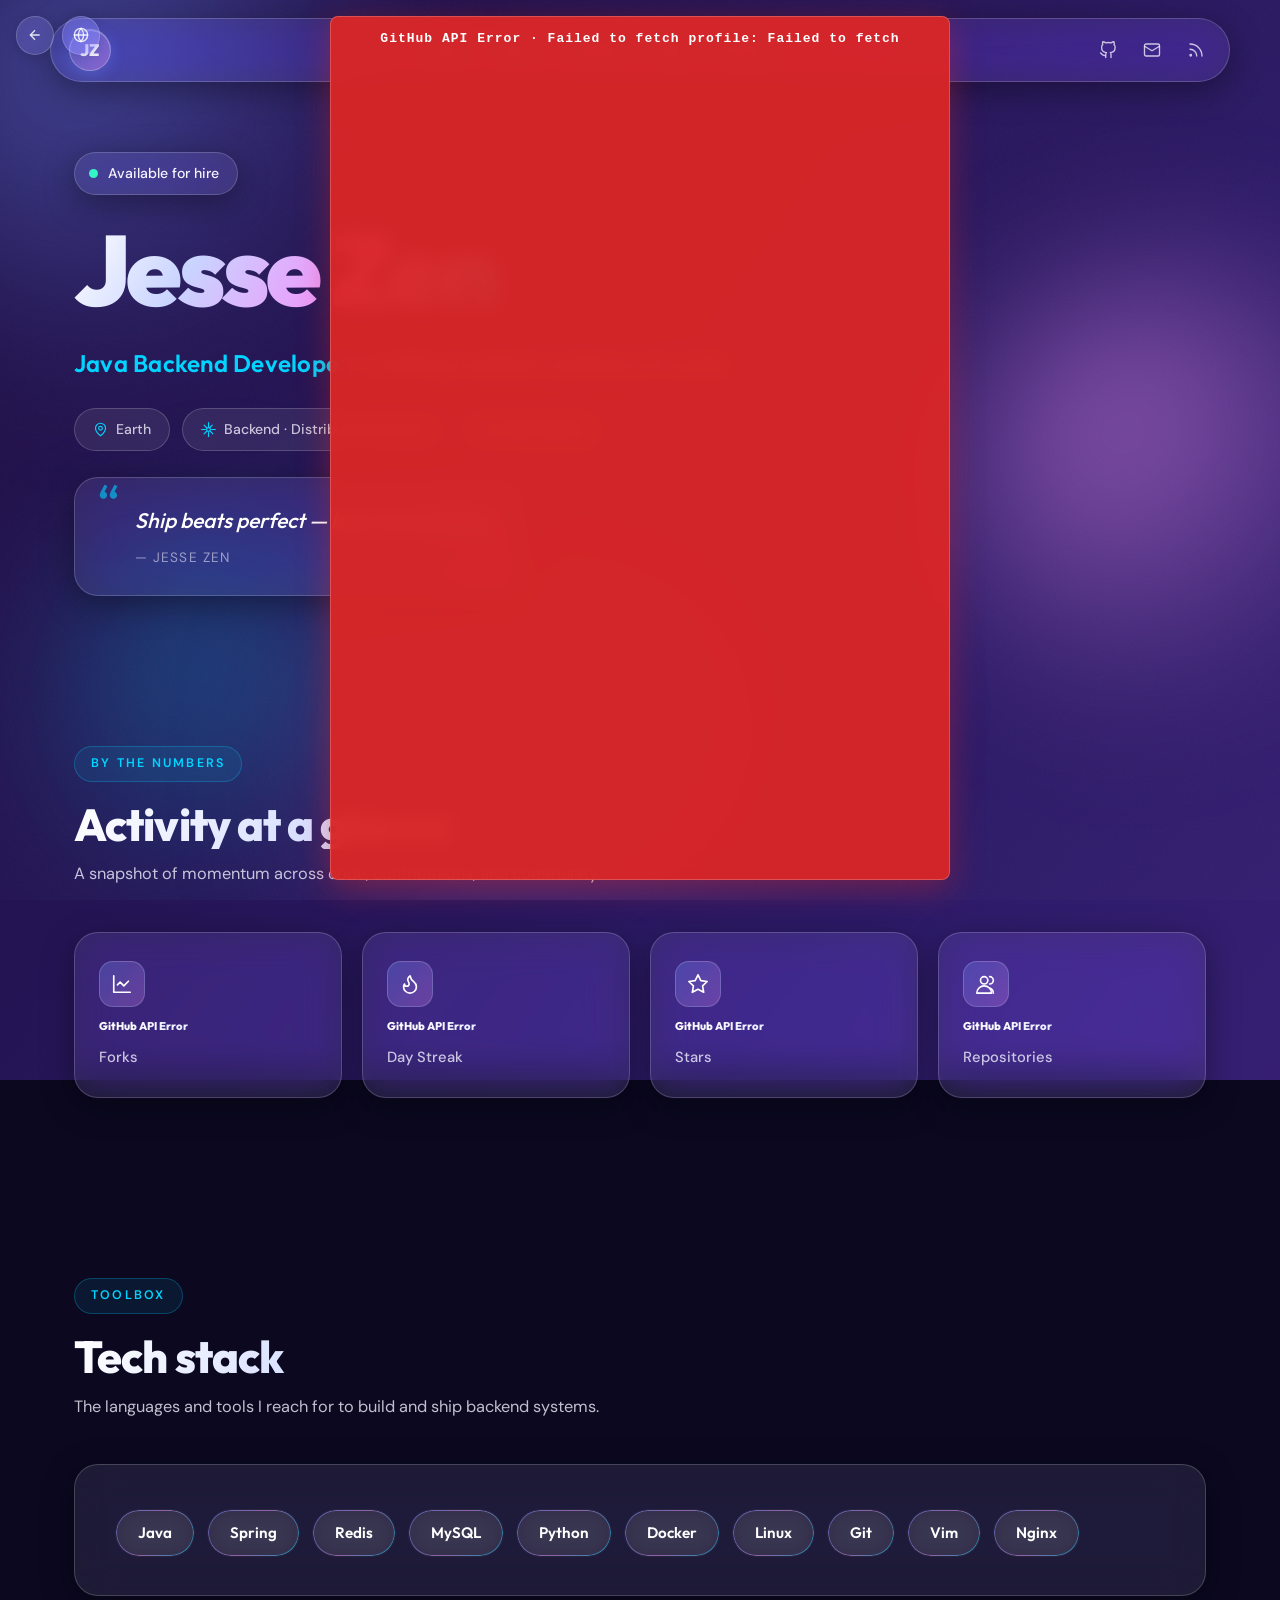
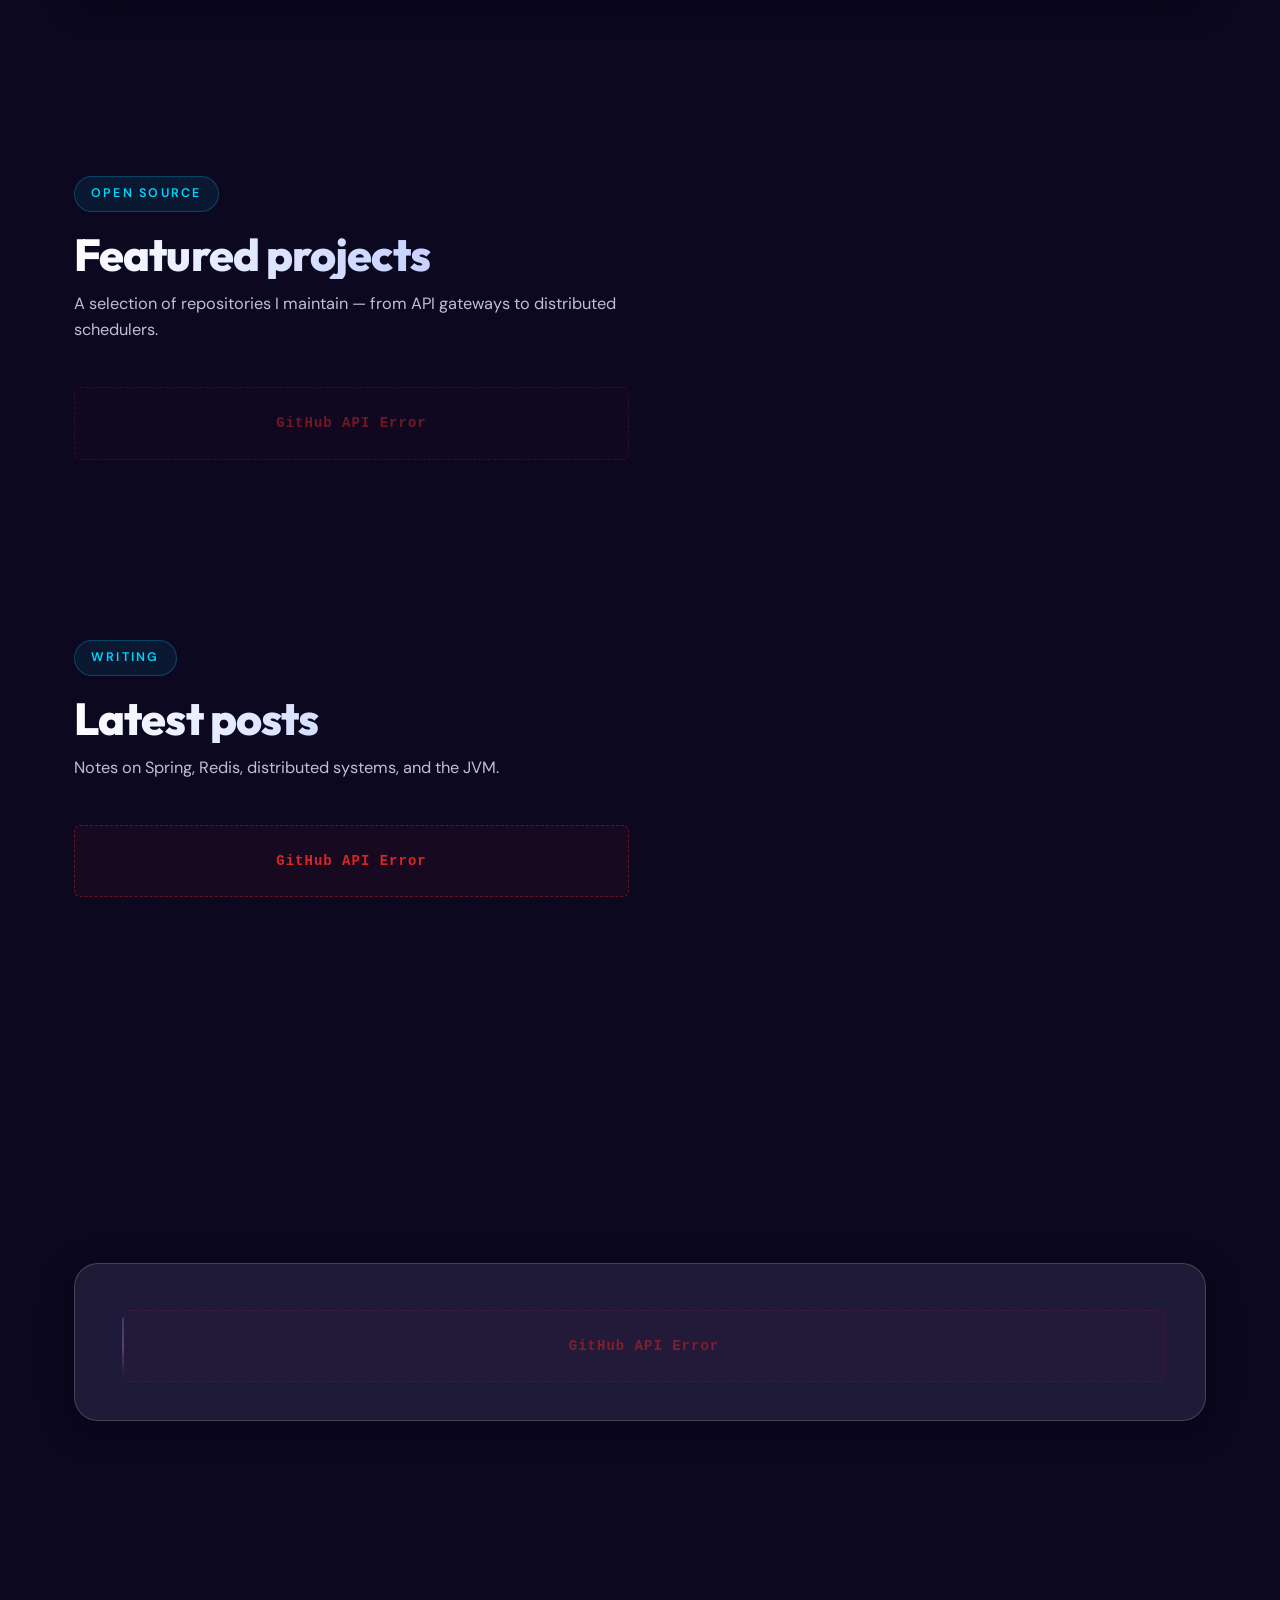
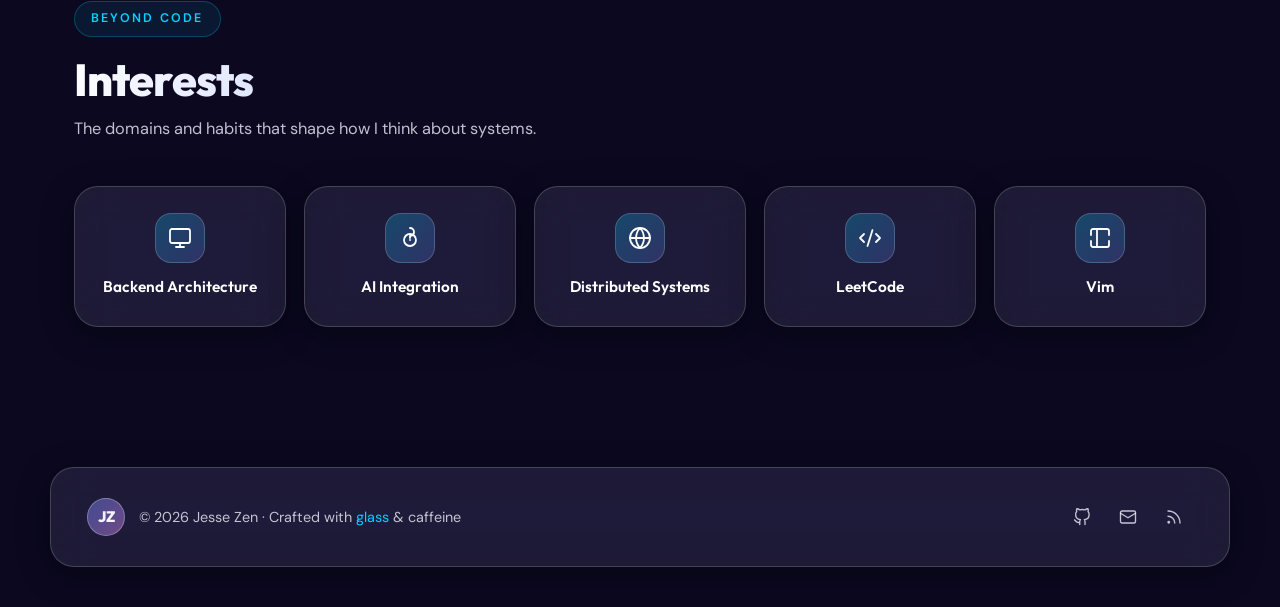
<file: templates/glassmorphism.html>
<!DOCTYPE html>
<html lang="en">
<head>
  <meta charset="UTF-8" />
  <meta name="viewport" content="width=device-width, initial-scale=1.0" />
  <meta name="description" content="Jesse Zen — Java Backend Developer. Ship beats perfect — learn by building." />
  <title>Jesse Zen · Java Backend Developer</title>
  <link rel="preconnect" href="https://fonts.googleapis.com" />
  <link rel="preconnect" href="https://fonts.gstatic.com" crossorigin />
  <link href="https://fonts.googleapis.com/css2?family=Outfit:wght@300;400;500;600;700;800;900&family=DM+Sans:opsz,wght@9..40,300;9..40,400;9..40,500;9..40,600;9..40,700&display=swap" rel="stylesheet" />
  <style>
    /* ============================================================
       DESIGN TOKENS
       ============================================================ */
    :root {
      --grad-1: #667eea;
      --grad-2: #764ba2;
      --grad-3: #f093fb;
      --accent: #00d4ff;

      --glass-bg: rgba(255, 255, 255, 0.08);
      --glass-bg-strong: rgba(255, 255, 255, 0.12);
      --glass-border: rgba(255, 255, 255, 0.18);
      --glass-border-strong: rgba(255, 255, 255, 0.28);
      --glass-shadow: 0 8px 32px rgba(0, 0, 0, 0.37);
      --glass-shadow-lift: 0 20px 60px rgba(0, 0, 0, 0.45);

      --text: #f5f3ff;
      --text-soft: rgba(245, 243, 255, 0.78);
      --text-mute: rgba(245, 243, 255, 0.55);

      --radius-card: 24px;
      --radius-pill: 50px;
      --radius-sm: 14px;

      --ease: cubic-bezier(0.22, 1, 0.36, 1);

      --maxw: 1180px;
    }

    /* ============================================================
       RESET
       ============================================================ */
    *,
    *::before,
    *::after { box-sizing: border-box; margin: 0; padding: 0; }

    html { scroll-behavior: smooth; -webkit-text-size-adjust: 100%; }

    body {
      font-family: 'DM Sans', system-ui, sans-serif;
      color: var(--text);
      background: #0b0820;
      line-height: 1.6;
      min-height: 100vh;
      overflow-x: hidden;
      position: relative;
      -webkit-font-smoothing: antialiased;
      -moz-osx-font-smoothing: grayscale;
    }

    h1, h2, h3, h4, .display {
      font-family: 'Outfit', sans-serif;
      font-weight: 700;
      line-height: 1.1;
      letter-spacing: -0.02em;
    }

    a { color: inherit; text-decoration: none; }
    img, svg { display: block; }
    button { font: inherit; cursor: pointer; border: none; background: none; color: inherit; }
    ul { list-style: none; }

    ::selection { background: rgba(0, 212, 255, 0.35); color: #fff; }

    /* ============================================================
       ANIMATED GRADIENT BACKGROUND
       ============================================================ */
    .bg-gradient {
      position: fixed;
      inset: -20% -20% -20% -20%;
      z-index: -3;
      background: linear-gradient(125deg,
        #1a0b3a 0%,
        #2d1b69 18%,
        #4b2a8a 34%,
        #764ba2 50%,
        #5b2c9a 66%,
        #3a1a6b 82%,
        #1a0b3a 100%);
      background-size: 400% 400%;
      animation: gradientShift 22s ease infinite;
    }

    @keyframes gradientShift {
      0%   { background-position: 0% 50%; }
      50%  { background-position: 100% 50%; }
      100% { background-position: 0% 50%; }
    }

    /* Subtle noise/grain overlay for depth */
    .bg-grain {
      position: fixed;
      inset: 0;
      z-index: -2;
      pointer-events: none;
      opacity: 0.04;
      background-image: url("data:image/svg+xml,%3Csvg xmlns='http://www.w3.org/2000/svg' width='200' height='200'%3E%3Cfilter id='n'%3E%3CfeTurbulence type='fractalNoise' baseFrequency='0.85' numOctaves='3' stitchTiles='stitch'/%3E%3C/filter%3E%3Crect width='100%25' height='100%25' filter='url(%23n)'/%3E%3C/svg%3E");
    }

    /* ============================================================
       FLOATING ORBS
       ============================================================ */
    .orbs { position: fixed; inset: 0; z-index: -1; overflow: hidden; pointer-events: none; }

    .orb {
      position: absolute;
      border-radius: 50%;
      filter: blur(80px);
      opacity: 0.55;
      will-change: transform;
    }
    .orb-1 {
      width: 520px; height: 520px;
      top: -120px; left: -100px;
      background: radial-gradient(circle at 30% 30%, #667eea, transparent 70%);
      animation: float1 26s ease-in-out infinite;
    }
    .orb-2 {
      width: 460px; height: 460px;
      top: 30%; right: -140px;
      background: radial-gradient(circle at 30% 30%, #f093fb, transparent 70%);
      animation: float2 30s ease-in-out infinite;
    }
    .orb-3 {
      width: 580px; height: 580px;
      bottom: -180px; left: 25%;
      background: radial-gradient(circle at 30% 30%, #764ba2, transparent 70%);
      animation: float3 34s ease-in-out infinite;
    }
    .orb-4 {
      width: 360px; height: 360px;
      top: 60%; left: 5%;
      background: radial-gradient(circle at 30% 30%, #00d4ff, transparent 70%);
      opacity: 0.35;
      animation: float4 28s ease-in-out infinite;
    }

    @keyframes float1 {
      0%, 100% { transform: translate(0, 0) scale(1); }
      33%      { transform: translate(120px, 80px) scale(1.12); }
      66%      { transform: translate(60px, 160px) scale(0.92); }
    }
    @keyframes float2 {
      0%, 100% { transform: translate(0, 0) scale(1); }
      33%      { transform: translate(-100px, 120px) scale(1.1); }
      66%      { transform: translate(-160px, 40px) scale(0.95); }
    }
    @keyframes float3 {
      0%, 100% { transform: translate(0, 0) scale(1); }
      33%      { transform: translate(80px, -120px) scale(1.08); }
      66%      { transform: translate(-80px, -60px) scale(1.15); }
    }
    @keyframes float4 {
      0%, 100% { transform: translate(0, 0) scale(1); }
      50%      { transform: translate(140px, -100px) scale(1.2); }
    }

    /* ============================================================
       GLASS PRIMITIVES
       ============================================================ */
    .glass {
      background: var(--glass-bg);
      backdrop-filter: blur(20px) saturate(140%);
      -webkit-backdrop-filter: blur(20px) saturate(140%);
      border: 1px solid var(--glass-border);
      box-shadow: var(--glass-shadow);
      border-radius: var(--radius-card);
    }

    .glass-hover {
      transition: transform 0.5s var(--ease), box-shadow 0.5s var(--ease),
                  border-color 0.5s var(--ease), background 0.5s var(--ease);
    }
    .glass-hover:hover {
      transform: translateY(-8px);
      box-shadow: var(--glass-shadow-lift), 0 0 40px rgba(102, 126, 234, 0.25);
      border-color: var(--glass-border-strong);
      background: var(--glass-bg-strong);
    }

    .gradient-text {
      background: linear-gradient(120deg, #ffffff 0%, #c9d4ff 30%, #f093fb 65%, #00d4ff 100%);
      -webkit-background-clip: text;
      background-clip: text;
      -webkit-text-fill-color: transparent;
      color: transparent;
    }

    /* ============================================================
       LAYOUT
       ============================================================ */
    .wrap {
      width: 100%;
      max-width: var(--maxw);
      margin: 0 auto;
      padding: 0 24px;
    }

    section { padding: 90px 0; position: relative; }

    .section-head { margin-bottom: 44px; }
    .section-eyebrow {
      display: inline-flex;
      align-items: center;
      gap: 8px;
      font-family: 'DM Sans', sans-serif;
      font-size: 0.78rem;
      font-weight: 600;
      letter-spacing: 0.18em;
      text-transform: uppercase;
      color: var(--accent);
      padding: 7px 16px;
      border-radius: var(--radius-pill);
      background: rgba(0, 212, 255, 0.08);
      border: 1px solid rgba(0, 212, 255, 0.25);
      margin-bottom: 18px;
    }
    .section-title {
      font-size: clamp(1.9rem, 4vw, 2.8rem);
      font-weight: 800;
    }
    .section-sub {
      color: var(--text-soft);
      margin-top: 12px;
      max-width: 560px;
      font-size: 1.02rem;
    }

    /* ============================================================
       NAV
       ============================================================ */
    .nav {
      position: sticky;
      top: 18px;
      z-index: 100;
      padding: 0 24px;
      margin-top: 18px;
    }
    .nav-inner {
      max-width: var(--maxw);
      margin: 0 auto;
      display: flex;
      align-items: center;
      justify-content: space-between;
      gap: 20px;
      padding: 10px 14px 10px 18px;
      border-radius: var(--radius-pill);
      background: rgba(255, 255, 255, 0.07);
      backdrop-filter: blur(22px) saturate(160%);
      -webkit-backdrop-filter: blur(22px) saturate(160%);
      border: 1px solid var(--glass-border);
      box-shadow: 0 8px 32px rgba(0, 0, 0, 0.37);
    }
    .nav-logo {
      display: inline-flex;
      align-items: center;
      justify-content: center;
      width: 42px; height: 42px;
      border-radius: 50%;
      font-family: 'Outfit', sans-serif;
      font-weight: 800;
      font-size: 1.05rem;
      letter-spacing: 0.02em;
      background: linear-gradient(135deg, rgba(102, 126, 234, 0.5), rgba(240, 147, 251, 0.4));
      border: 1px solid var(--glass-border-strong);
      box-shadow: inset 0 1px 0 rgba(255,255,255,0.3), 0 4px 14px rgba(102, 126, 234, 0.4);
      flex-shrink: 0;
    }
    .nav-links {
      display: flex;
      align-items: center;
      gap: 4px;
    }
    .nav-links a {
      padding: 8px 14px;
      border-radius: var(--radius-pill);
      font-size: 0.9rem;
      font-weight: 500;
      color: var(--text-soft);
      transition: color 0.3s var(--ease), background 0.3s var(--ease);
    }
    .nav-links a:hover { color: #fff; background: rgba(255,255,255,0.1); }
    .nav-social { display: flex; align-items: center; gap: 6px; }
    .nav-social a {
      display: inline-flex;
      align-items: center;
      justify-content: center;
      width: 38px; height: 38px;
      border-radius: 50%;
      color: var(--text-soft);
      border: 1px solid transparent;
      transition: all 0.3s var(--ease);
    }
    .nav-social a:hover {
      color: #fff;
      background: rgba(255,255,255,0.1);
      border-color: var(--glass-border);
      transform: translateY(-2px);
    }
    .nav-social svg { width: 18px; height: 18px; }

    .nav-toggle { display: none; }

    /* ============================================================
       HERO
       ============================================================ */
    .hero { padding: 70px 0 60px; }
    .hero-inner {
      display: flex;
      flex-direction: column;
      align-items: flex-start;
      gap: 26px;
    }
    .status-badge {
      display: inline-flex;
      align-items: center;
      gap: 10px;
      padding: 9px 18px 9px 14px;
      border-radius: var(--radius-pill);
      font-size: 0.88rem;
      font-weight: 500;
    }
    .status-dot {
      width: 9px; height: 9px;
      border-radius: 50%;
      background: #34f5c5;
      box-shadow: 0 0 0 0 rgba(52, 245, 197, 0.7);
      animation: pulse 2.2s infinite;
    }
    @keyframes pulse {
      0%   { box-shadow: 0 0 0 0 rgba(52, 245, 197, 0.6); }
      70%  { box-shadow: 0 0 0 12px rgba(52, 245, 197, 0); }
      100% { box-shadow: 0 0 0 0 rgba(52, 245, 197, 0); }
    }

    .hero h1 {
      font-size: clamp(3.2rem, 9vw, 6.2rem);
      font-weight: 900;
      line-height: 0.98;
      letter-spacing: -0.04em;
    }
    .hero-role {
      font-family: 'Outfit', sans-serif;
      font-size: clamp(1.1rem, 2.4vw, 1.5rem);
      font-weight: 500;
      color: var(--text-soft);
      letter-spacing: 0.01em;
    }
    .hero-role .accent { color: var(--accent); font-weight: 600; }

    .hero-pills { display: flex; flex-wrap: wrap; gap: 12px; }
    .pill {
      display: inline-flex;
      align-items: center;
      gap: 8px;
      padding: 9px 18px;
      border-radius: var(--radius-pill);
      font-size: 0.88rem;
      font-weight: 500;
      color: var(--text-soft);
      background: var(--glass-bg);
      backdrop-filter: blur(14px);
      -webkit-backdrop-filter: blur(14px);
      border: 1px solid var(--glass-border);
    }
    .pill svg { width: 15px; height: 15px; color: var(--accent); }

    .quote-card {
      max-width: 620px;
      padding: 26px 30px;
      position: relative;
    }
    .quote-card .qmark {
      font-family: 'Outfit', sans-serif;
      font-size: 3.4rem;
      line-height: 0;
      color: var(--accent);
      opacity: 0.6;
      position: absolute;
      top: 26px; left: 22px;
    }
    .quote-card p {
      font-family: 'Outfit', sans-serif;
      font-size: 1.32rem;
      font-weight: 500;
      font-style: italic;
      padding-left: 30px;
      color: #fff;
    }
    .quote-card .author {
      display: block;
      margin-top: 10px;
      padding-left: 30px;
      font-family: 'DM Sans', sans-serif;
      font-size: 0.85rem;
      font-style: normal;
      color: var(--text-mute);
      letter-spacing: 0.08em;
      text-transform: uppercase;
    }

    /* ============================================================
       STATS
       ============================================================ */
    .stats-grid {
      display: grid;
      grid-template-columns: repeat(4, 1fr);
      gap: 20px;
    }
    .stat-card {
      padding: 28px 24px;
      display: flex;
      flex-direction: column;
      gap: 14px;
    }
    .stat-icon {
      width: 46px; height: 46px;
      border-radius: 14px;
      display: inline-flex;
      align-items: center;
      justify-content: center;
      background: linear-gradient(135deg, rgba(102, 126, 234, 0.35), rgba(240, 147, 251, 0.25));
      border: 1px solid var(--glass-border);
      color: #fff;
    }
    .stat-icon svg { width: 22px; height: 22px; }
    .stat-value {
      font-family: 'Outfit', sans-serif;
      font-size: 2.3rem;
      font-weight: 800;
      line-height: 1;
      background: linear-gradient(120deg, #fff, #c9d4ff);
      -webkit-background-clip: text;
      background-clip: text;
      -webkit-text-fill-color: transparent;
    }
    .stat-label {
      font-size: 0.92rem;
      color: var(--text-soft);
      font-weight: 500;
    }

    /* ============================================================
       TECH STACK
       ============================================================ */
    .stack-wrap { padding: 38px 40px; }
    .stack-grid {
      display: flex;
      flex-wrap: wrap;
      gap: 12px;
      margin-top: 6px;
    }
    .tech-pill {
      position: relative;
      padding: 11px 22px;
      border-radius: var(--radius-pill);
      font-size: 0.95rem;
      font-weight: 600;
      font-family: 'Outfit', sans-serif;
      color: #fff;
      background: rgba(255,255,255,0.06);
      backdrop-filter: blur(12px);
      -webkit-backdrop-filter: blur(12px);
      border: 1px solid transparent;
      background-clip: padding-box;
      transition: transform 0.35s var(--ease), box-shadow 0.35s var(--ease);
      overflow: hidden;
    }
    .tech-pill::before {
      content: "";
      position: absolute;
      inset: 0;
      padding: 1px;
      border-radius: inherit;
      background: linear-gradient(120deg, rgba(102,126,234,0.7), rgba(240,147,251,0.5), rgba(0,212,255,0.6));
      -webkit-mask: linear-gradient(#000 0 0) content-box, linear-gradient(#000 0 0);
      -webkit-mask-composite: xor;
      mask-composite: exclude;
      pointer-events: none;
    }
    .tech-pill:hover {
      transform: translateY(-4px);
      box-shadow: 0 10px 30px rgba(102, 126, 234, 0.35);
    }

    /* ============================================================
       PROJECTS
       ============================================================ */
    .projects-grid {
      display: grid;
      grid-template-columns: repeat(2, 1fr);
      gap: 22px;
    }
    .project-card {
      padding: 28px 28px 24px;
      display: flex;
      flex-direction: column;
      gap: 16px;
    }
    .project-top {
      display: flex;
      align-items: flex-start;
      justify-content: space-between;
      gap: 16px;
    }
    .project-name {
      font-size: 1.32rem;
      font-weight: 700;
      font-family: 'Outfit', sans-serif;
      color: #fff;
      transition: color 0.3s var(--ease);
    }
    .project-card:hover .project-name { color: var(--accent); }
    .project-lang {
      display: inline-flex;
      align-items: center;
      gap: 7px;
      padding: 5px 13px;
      border-radius: var(--radius-pill);
      font-size: 0.78rem;
      font-weight: 600;
      color: var(--text-soft);
      background: rgba(255,255,255,0.07);
      border: 1px solid var(--glass-border);
      flex-shrink: 0;
    }
    .lang-dot { width: 9px; height: 9px; border-radius: 50%; background: #f093fb; box-shadow: 0 0 8px rgba(240,147,251,0.7); }
    .project-desc { color: var(--text-soft); font-size: 0.98rem; line-height: 1.55; }
    .project-meta {
      display: flex;
      align-items: center;
      gap: 18px;
      padding-top: 14px;
      border-top: 1px solid rgba(255,255,255,0.1);
      font-size: 0.88rem;
      color: var(--text-mute);
    }
    .project-meta span { display: inline-flex; align-items: center; gap: 6px; }
    .project-meta svg { width: 16px; height: 16px; }

    /* ============================================================
       BLOG
       ============================================================ */
    .blog-grid {
      display: grid;
      grid-template-columns: repeat(2, 1fr);
      gap: 22px;
    }
    .blog-card {
      padding: 26px 28px;
      display: flex;
      flex-direction: column;
      gap: 14px;
    }
    .blog-tag {
      align-self: flex-start;
      padding: 5px 14px;
      border-radius: var(--radius-pill);
      font-size: 0.76rem;
      font-weight: 600;
      letter-spacing: 0.04em;
      color: var(--accent);
      background: rgba(0, 212, 255, 0.1);
      border: 1px solid rgba(0, 212, 255, 0.3);
    }
    .blog-title {
      font-size: 1.18rem;
      font-weight: 700;
      font-family: 'Outfit', sans-serif;
      color: #fff;
      line-height: 1.35;
      transition: color 0.3s var(--ease);
    }
    .blog-card:hover .blog-title { color: var(--accent); }
    .blog-meta {
      display: flex;
      align-items: center;
      gap: 14px;
      margin-top: auto;
      padding-top: 12px;
      border-top: 1px solid rgba(255,255,255,0.1);
      font-size: 0.84rem;
      color: var(--text-mute);
    }
    .blog-meta span { display: inline-flex; align-items: center; gap: 6px; }
    .blog-meta svg { width: 15px; height: 15px; }

    /* ============================================================
       TIMELINE
       ============================================================ */
    .timeline-card { padding: 38px 40px; }
    .timeline { position: relative; margin-top: 8px; padding-left: 8px; }
    .timeline::before {
      content: "";
      position: absolute;
      left: 7px; top: 8px; bottom: 8px;
      width: 2px;
      background: linear-gradient(180deg, var(--grad-1), var(--grad-3), transparent);
      opacity: 0.6;
    }
    .tl-item {
      position: relative;
      padding: 0 0 26px 36px;
    }
    .tl-item:last-child { padding-bottom: 0; }
    .tl-item::before {
      content: "";
      position: absolute;
      left: 0; top: 4px;
      width: 16px; height: 16px;
      border-radius: 50%;
      background: linear-gradient(135deg, var(--grad-1), var(--grad-3));
      border: 3px solid rgba(11, 8, 32, 0.6);
      box-shadow: 0 0 0 1px var(--glass-border-strong), 0 0 14px rgba(102,126,234,0.6);
    }
    .tl-time {
      font-size: 0.78rem;
      font-weight: 600;
      letter-spacing: 0.06em;
      text-transform: uppercase;
      color: var(--accent);
      margin-bottom: 4px;
    }
    .tl-action {
      font-family: 'Outfit', sans-serif;
      font-weight: 600;
      font-size: 1.02rem;
      color: #fff;
      margin-bottom: 3px;
    }
    .tl-action .repo { color: var(--accent); }
    .tl-detail { color: var(--text-soft); font-size: 0.92rem; }

    /* ============================================================
       INTERESTS
       ============================================================ */
    .interests-grid {
      display: grid;
      grid-template-columns: repeat(5, 1fr);
      gap: 18px;
    }
    .interest-card {
      padding: 26px 18px;
      display: flex;
      flex-direction: column;
      align-items: center;
      gap: 12px;
      text-align: center;
    }
    .interest-icon {
      width: 50px; height: 50px;
      border-radius: 16px;
      display: inline-flex;
      align-items: center;
      justify-content: center;
      background: linear-gradient(135deg, rgba(0,212,255,0.25), rgba(102,126,234,0.25));
      border: 1px solid var(--glass-border);
      color: #fff;
    }
    .interest-icon svg { width: 24px; height: 24px; }
    .interest-name {
      font-family: 'Outfit', sans-serif;
      font-weight: 600;
      font-size: 0.96rem;
      color: #fff;
    }

    /* ============================================================
       FOOTER
       ============================================================ */
    .footer { padding: 50px 0 40px; }
    .footer-inner {
      padding: 30px 36px;
      display: flex;
      align-items: center;
      justify-content: space-between;
      gap: 20px;
      flex-wrap: wrap;
    }
    .footer-left { display: flex; align-items: center; gap: 14px; }
    .footer-logo {
      display: inline-flex;
      align-items: center;
      justify-content: center;
      width: 38px; height: 38px;
      border-radius: 50%;
      font-family: 'Outfit', sans-serif;
      font-weight: 800;
      font-size: 0.95rem;
      background: linear-gradient(135deg, rgba(102, 126, 234, 0.5), rgba(240, 147, 251, 0.4));
      border: 1px solid var(--glass-border-strong);
    }
    .footer-copy { color: var(--text-soft); font-size: 0.9rem; }
    .footer-copy .accent { color: var(--accent); }
    .footer-social { display: flex; gap: 8px; }
    .footer-social a {
      display: inline-flex;
      align-items: center;
      justify-content: center;
      width: 38px; height: 38px;
      border-radius: 50%;
      color: var(--text-soft);
      border: 1px solid transparent;
      transition: all 0.3s var(--ease);
    }
    .footer-social a:hover {
      color: #fff;
      background: rgba(255,255,255,0.1);
      border-color: var(--glass-border);
      transform: translateY(-2px);
    }
    .footer-social svg { width: 18px; height: 18px; }

    /* ============================================================
       SCROLL REVEAL
       ============================================================ */
    .reveal {
      opacity: 0;
      transform: translateY(28px);
      transition: opacity 0.8s var(--ease), transform 0.8s var(--ease);
    }
    .reveal.in {
      opacity: 1;
      transform: translateY(0);
    }

    /* ============================================================
       RESPONSIVE
       ============================================================ */
    @media (max-width: 980px) {
      .stats-grid { grid-template-columns: repeat(2, 1fr); }
      .interests-grid { grid-template-columns: repeat(3, 1fr); }
    }
    @media (max-width: 820px) {
      .nav-links { display: none; }
      .projects-grid, .blog-grid { grid-template-columns: 1fr; }
    }
    @media (max-width: 560px) {
      section { padding: 64px 0; }
      .hero { padding: 40px 0 30px; }
      .stats-grid { grid-template-columns: 1fr 1fr; gap: 14px; }
      .stat-card { padding: 22px 18px; }
      .stat-value { font-size: 1.9rem; }
      .interests-grid { grid-template-columns: repeat(2, 1fr); }
      .stack-wrap, .timeline-card { padding: 28px 24px; }
      .quote-card { padding: 22px 24px; }
      .quote-card p { font-size: 1.12rem; }
      .footer-inner { flex-direction: column; text-align: center; }
      .nav { padding: 0 14px; }
      .wrap { padding: 0 16px; }
    }

    @media (prefers-reduced-motion: reduce) {
      *, *::before, *::after {
        animation-duration: 0.001ms !important;
        animation-iteration-count: 1 !important;
        transition-duration: 0.001ms !important;
      }
      .bg-gradient { animation: none; }
      .orb { animation: none; }
    }
  </style>
  <link rel="stylesheet" href="../assets/shared.css" />
  <script src="../i18n/locales/en.js"></script>
  <script src="../i18n/locales/zh-CN.js"></script>
  <script src="../i18n/locales/zh-TW.js"></script>
  <script src="../i18n/i18n.js"></script>
  <script src="../i18n/lang-switcher.js"></script>
</head>
<body>
  <a href="../index.html" class="gh-back-hub" data-i18n-attr="aria-label:nav.back" aria-label="Back to Multiverse">
    <svg viewBox="0 0 24 24" fill="none" stroke="currentColor" stroke-width="2"><path d="M19 12H5M12 19l-7-7 7-7"/></svg>
    <span data-i18n="hub.title">MULTIVERSE</span>
  </a>
  <!-- Animated gradient background -->
  <div class="bg-gradient" aria-hidden="true"></div>
  <div class="bg-grain" aria-hidden="true"></div>

  <!-- Floating orbs -->
  <div class="orbs" aria-hidden="true">
    <div class="orb orb-1"></div>
    <div class="orb orb-2"></div>
    <div class="orb orb-3"></div>
    <div class="orb orb-4"></div>
  </div>

  <!-- ============================================================
       NAV
       ============================================================ -->
  <nav class="nav">
    <div class="nav-inner">
      <a href="#top" class="nav-logo" aria-label="Jesse Zen home">JZ</a>
      <ul class="nav-links">
        <li><a href="#stats" data-i18n="nav.stats">Stats</a></li>
        <li><a href="#stack" data-i18n="nav.stack">Stack</a></li>
        <li><a href="#projects" data-i18n="nav.projects">Projects</a></li>
        <li><a href="#blog" data-i18n="nav.blog">Blog</a></li>
        <li><a href="#activity" data-i18n="nav.activity">Activity</a></li>
      </ul>
      <div class="nav-social">
        <a href="https://github.com" target="_blank" rel="noopener" aria-label="GitHub">
          <svg viewBox="0 0 24 24" fill="none" stroke="currentColor" stroke-width="1.8" stroke-linecap="round" stroke-linejoin="round"><path d="M9 19c-5 1.5-5-2.5-7-3m14 6v-3.87a3.37 3.37 0 0 0-.94-2.61c3.14-.35 6.44-1.54 6.44-7A5.44 5.44 0 0 0 20 4.77 5.07 5.07 0 0 0 19.91 1S18.73.65 16 2.48a13.38 13.38 0 0 0-7 0C6.27.65 5.09 1 5.09 1A5.07 5.07 0 0 0 5 4.77a5.44 5.44 0 0 0-1.5 3.78c0 5.42 3.3 6.61 6.44 7A3.37 3.37 0 0 0 9 18.13V22"/></svg>
        </a>
        <a href="mailto:hello@example.com" aria-label="Email">
          <svg viewBox="0 0 24 24" fill="none" stroke="currentColor" stroke-width="1.8" stroke-linecap="round" stroke-linejoin="round"><rect x="2" y="4" width="20" height="16" rx="2"/><path d="m22 7-10 6L2 7"/></svg>
        </a>
        <a href="https://rss.example.com" target="_blank" rel="noopener" aria-label="RSS">
          <svg viewBox="0 0 24 24" fill="none" stroke="currentColor" stroke-width="1.8" stroke-linecap="round" stroke-linejoin="round"><path d="M4 11a9 9 0 0 1 9 9"/><path d="M4 4a16 16 0 0 1 16 16"/><circle cx="5" cy="19" r="1"/></svg>
        </a>
      </div>
    </div>
  </nav>

  <span id="top"></span>
  <main class="wrap">

    <!-- ============================================================
         HERO
         ============================================================ -->
    <section class="hero">
      <div class="hero-inner">
        <div class="status-badge glass reveal">
          <span class="status-dot"></span>
          <span data-i18n="status.available">Available for hire</span>
        </div>
        <h1 class="gradient-text reveal">Jesse Zen</h1>
        <p class="hero-role reveal">
          <span class="accent" data-i18n="person.role">Java Backend Developer</span> · crafting resilient systems at scale
        </p>
        <div class="hero-pills reveal">
          <span class="pill">
            <svg viewBox="0 0 24 24" fill="none" stroke="currentColor" stroke-width="1.8" stroke-linecap="round" stroke-linejoin="round"><path d="M20 10c0 6-8 12-8 12s-8-6-8-12a8 8 0 0 1 16 0Z"/><circle cx="12" cy="10" r="3"/></svg>
            <span data-i18n="person.location">Earth</span>
          </span>
          <span class="pill">
            <svg viewBox="0 0 24 24" fill="none" stroke="currentColor" stroke-width="1.8" stroke-linecap="round" stroke-linejoin="round"><circle cx="12" cy="12" r="3"/><path d="M12 1v6m0 10v6m11-11h-6M7 12H1m17.07-7.07-4.24 4.24M9.17 14.83l-4.24 4.24m0-14.14 4.24 4.24m5.66 5.66 4.24 4.24"/></svg>
            Backend · Distributed Systems
          </span>
          <span class="pill">
            <svg viewBox="0 0 24 24" fill="none" stroke="currentColor" stroke-width="1.8" stroke-linecap="round" stroke-linejoin="round"><path d="m13 2-3 7h6l-3 7"/><circle cx="12" cy="12" r="10"/></svg>
            Open Source
          </span>
        </div>
        <div class="quote-card glass reveal">
          <span class="qmark">“</span>
          <p data-i18n="person.quote">Ship beats perfect — learn by building.</p>
          <span class="author">— Jesse Zen</span>
        </div>
      </div>
    </section>

    <!-- ============================================================
         STATS
         ============================================================ -->
    <section id="stats">
      <div class="section-head reveal">
        <span class="section-eyebrow">By the numbers</span>
        <h2 class="section-title gradient-text">Activity at a glance</h2>
        <p class="section-sub">A snapshot of momentum across code, contributions, and community.</p>
      </div>
      <div class="stats-grid">
        <div class="stat-card glass glass-hover reveal">
          <div class="stat-icon">
            <svg viewBox="0 0 24 24" fill="none" stroke="currentColor" stroke-width="1.8" stroke-linecap="round" stroke-linejoin="round"><path d="M3 3v18h18"/><path d="m19 9-5 5-4-4-3 3"/></svg>
          </div>
          <div class="stat-value" data-github="stat:forks">—</div>
          <div class="stat-label" data-i18n="stats.forks">Forks</div>
        </div>
        <div class="stat-card glass glass-hover reveal">
          <div class="stat-icon">
            <svg viewBox="0 0 24 24" fill="none" stroke="currentColor" stroke-width="1.8" stroke-linecap="round" stroke-linejoin="round"><path d="M8.5 14.5A2.5 2.5 0 0 0 11 12c0-1.38-.5-2-1-3-1.072-2.143-.224-4.054 2-6 .5 2.5 2 4.9 4 6.5 2 1.6 3 3.5 3 5.5a7 7 0 1 1-14 0c0-1.153.433-2.294 1-3a2.5 2.5 0 0 0 2.5 2.5Z"/></svg>
          </div>
          <div class="stat-value" data-github="stat:streak">—</div>
          <div class="stat-label" data-i18n="stats.streak">Day Streak</div>
        </div>
        <div class="stat-card glass glass-hover reveal">
          <div class="stat-icon">
            <svg viewBox="0 0 24 24" fill="none" stroke="currentColor" stroke-width="1.8" stroke-linecap="round" stroke-linejoin="round"><path d="m12 2 3.09 6.26L22 9.27l-5 4.87 1.18 6.88L12 17.77l-6.18 3.25L7 14.14 2 9.27l6.91-1.01L12 2Z"/></svg>
          </div>
          <div class="stat-value" data-github="stat:stars">—</div>
          <div class="stat-label" data-i18n="stats.stars">Stars</div>
        </div>
        <div class="stat-card glass glass-hover reveal">
          <div class="stat-icon">
            <svg viewBox="0 0 24 24" fill="none" stroke="currentColor" stroke-width="1.8" stroke-linecap="round" stroke-linejoin="round"><path d="M2 22a8 8 0 0 1 16 0Z"/><circle cx="10" cy="8" r="4"/><path d="M16 4a4 4 0 0 1 0 8"/><path d="M20 22a6 6 0 0 0-4-5.66"/></svg>
          </div>
          <div class="stat-value" data-github="stat:repos">—</div>
          <div class="stat-label" data-i18n="stats.repositories">Repositories</div>
        </div>
      </div>
    </section>

    <!-- ============================================================
         TECH STACK
         ============================================================ -->
    <section id="stack">
      <div class="section-head reveal">
        <span class="section-eyebrow">Toolbox</span>
        <h2 class="section-title gradient-text">Tech stack</h2>
        <p class="section-sub">The languages and tools I reach for to build and ship backend systems.</p>
      </div>
      <div class="stack-wrap glass reveal">
        <div class="stack-grid">
          <span class="tech-pill">Java</span>
          <span class="tech-pill">Spring</span>
          <span class="tech-pill">Redis</span>
          <span class="tech-pill">MySQL</span>
          <span class="tech-pill">Python</span>
          <span class="tech-pill">Docker</span>
          <span class="tech-pill">Linux</span>
          <span class="tech-pill">Git</span>
          <span class="tech-pill">Vim</span>
          <span class="tech-pill">Nginx</span>
        </div>
      </div>
    </section>

    <!-- ============================================================
         PROJECTS
         ============================================================ -->
    <section id="projects">
      <div class="section-head reveal">
        <span class="section-eyebrow">Open source</span>
        <h2 class="section-title gradient-text" data-i18n="section.featuredProjects">Featured projects</h2>
        <p class="section-sub">A selection of repositories I maintain — from API gateways to distributed schedulers.</p>
      </div>
      <div class="projects-grid" data-github="repos:list">
        <article class="project-card glass glass-hover reveal" data-repo-template>
          <div class="project-top">
            <h3 class="project-name" data-field="name"></h3>
            <span class="project-lang"><span class="lang-dot"></span><span data-field="lang"></span></span>
          </div>
          <p class="project-desc" data-field="desc"></p>
          <div class="project-meta">
            <span><svg viewBox="0 0 24 24" fill="none" stroke="currentColor" stroke-width="1.8" stroke-linecap="round" stroke-linejoin="round"><path d="m12 2 3.09 6.26L22 9.27l-5 4.87 1.18 6.88L12 17.77l-6.18 3.25L7 14.14 2 9.27l6.91-1.01L12 2Z"/></svg><span data-field="stars"></span></span>
            <span><svg viewBox="0 0 24 24" fill="none" stroke="currentColor" stroke-width="1.8" stroke-linecap="round" stroke-linejoin="round"><circle cx="6" cy="6" r="3"/><circle cx="6" cy="18" r="3"/><path d="M20 4 8.12 15.88M14.47 14.48 20 20M8.12 8.12 12 12"/></svg><span data-field="forks"></span></span>
          </div>
        </article>
      </div>
    </section>

    <!-- ============================================================
         BLOG
         ============================================================ -->
    <section id="blog">
      <div class="section-head reveal">
        <span class="section-eyebrow">Writing</span>
        <h2 class="section-title gradient-text" data-i18n="section.latestPostsShort">Latest posts</h2>
        <p class="section-sub">Notes on Spring, Redis, distributed systems, and the JVM.</p>
      </div>
      <div class="blog-grid" data-github="blog:list">
        <article class="blog-card glass glass-hover reveal" data-blog-template>
          <span class="blog-tag" data-field="category"></span>
          <h3 class="blog-title" data-field="title"></h3>
          <div class="blog-meta">
            <span><svg viewBox="0 0 24 24" fill="none" stroke="currentColor" stroke-width="1.8" stroke-linecap="round" stroke-linejoin="round"><rect x="3" y="4" width="18" height="18" rx="2"/><path d="M16 2v4M8 2v4M3 10h18"/></svg><span data-field="date"></span></span>
            <span><svg viewBox="0 0 24 24" fill="none" stroke="currentColor" stroke-width="1.8" stroke-linecap="round" stroke-linejoin="round"><circle cx="12" cy="12" r="10"/><path d="M12 6v6l4 2"/></svg><span data-field="readtime"></span></span>
          </div>
        </article>
      </div>
    </section>

    <!-- ============================================================
         ACTIVITY TIMELINE
         ============================================================ -->
    <section id="activity">
      <div class="section-head reveal">
        <span class="section-eyebrow">Live feed</span>
        <h2 class="section-title gradient-text" data-i18n="section.activityTimeline">Activity timeline</h2>
        <p class="section-sub">Recent commits, merges, and releases across my repositories.</p>
      </div>
      <div class="timeline-card glass reveal">
        <div class="timeline" data-github="activity:list">
          <div class="tl-item" data-activity-template>
            <div class="tl-time" data-field="time"></div>
            <div class="tl-action" data-field="action"></div>
            <div class="tl-detail" data-field="desc"></div>
          </div>
        </div>
      </div>
    </section>

    <!-- ============================================================
         INTERESTS
         ============================================================ -->
    <section id="interests">
      <div class="section-head reveal">
        <span class="section-eyebrow">Beyond code</span>
        <h2 class="section-title gradient-text" data-i18n="section.interests">Interests</h2>
        <p class="section-sub">The domains and habits that shape how I think about systems.</p>
      </div>
      <div class="interests-grid">
        <div class="interest-card glass glass-hover reveal">
          <div class="interest-icon">
            <svg viewBox="0 0 24 24" fill="none" stroke="currentColor" stroke-width="1.8" stroke-linecap="round" stroke-linejoin="round"><rect x="2" y="3" width="20" height="14" rx="2"/><path d="M8 21h8M12 17v4"/></svg>
          </div>
          <div class="interest-name">Backend Architecture</div>
        </div>
        <div class="interest-card glass glass-hover reveal">
          <div class="interest-icon">
            <svg viewBox="0 0 24 24" fill="none" stroke="currentColor" stroke-width="1.8" stroke-linecap="round" stroke-linejoin="round"><path d="M12 2a4 4 0 0 1 4 4c0 1.95-1.4 3.58-3.25 3.93L12 10v2"/><circle cx="12" cy="14" r="6"/><path d="M12 14h.01"/></svg>
          </div>
          <div class="interest-name">AI Integration</div>
        </div>
        <div class="interest-card glass glass-hover reveal">
          <div class="interest-icon">
            <svg viewBox="0 0 24 24" fill="none" stroke="currentColor" stroke-width="1.8" stroke-linecap="round" stroke-linejoin="round"><circle cx="12" cy="12" r="10"/><path d="M2 12h20M12 2a15.3 15.3 0 0 1 4 10 15.3 15.3 0 0 1-4 10 15.3 15.3 0 0 1-4-10 15.3 15.3 0 0 1 4-10Z"/></svg>
          </div>
          <div class="interest-name">Distributed Systems</div>
        </div>
        <div class="interest-card glass glass-hover reveal">
          <div class="interest-icon">
            <svg viewBox="0 0 24 24" fill="none" stroke="currentColor" stroke-width="1.8" stroke-linecap="round" stroke-linejoin="round"><path d="m18 16 4-4-4-4"/><path d="m6 8-4 4 4 4"/><path d="m14.5 4-5 16"/></svg>
          </div>
          <div class="interest-name">LeetCode</div>
        </div>
        <div class="interest-card glass glass-hover reveal">
          <div class="interest-icon">
            <svg viewBox="0 0 24 24" fill="none" stroke="currentColor" stroke-width="1.8" stroke-linecap="round" stroke-linejoin="round"><path d="M9 3H5a2 2 0 0 0-2 2v4m6-6h10a2 2 0 0 1 2 2v4M9 3v18m0 0H5a2 2 0 0 1-2-2v-4m6 6h10a2 2 0 0 0 2-2v-4"/></svg>
          </div>
          <div class="interest-name">Vim</div>
        </div>
      </div>
    </section>
  </main>

  <!-- ============================================================
       FOOTER
       ============================================================ -->
  <footer class="footer wrap">
    <div class="footer-inner glass">
      <div class="footer-left">
        <span class="footer-logo">JZ</span>
        <span class="footer-copy">© <span id="year">2024</span> Jesse Zen · Crafted with <span class="accent">glass</span> &amp; caffeine</span>
      </div>
      <div class="footer-social">
        <a href="https://github.com" target="_blank" rel="noopener" aria-label="GitHub">
          <svg viewBox="0 0 24 24" fill="none" stroke="currentColor" stroke-width="1.8" stroke-linecap="round" stroke-linejoin="round"><path d="M9 19c-5 1.5-5-2.5-7-3m14 6v-3.87a3.37 3.37 0 0 0-.94-2.61c3.14-.35 6.44-1.54 6.44-7A5.44 5.44 0 0 0 20 4.77 5.07 5.07 0 0 0 19.91 1S18.73.65 16 2.48a13.38 13.38 0 0 0-7 0C6.27.65 5.09 1 5.09 1A5.07 5.07 0 0 0 5 4.77a5.44 5.44 0 0 0-1.5 3.78c0 5.42 3.3 6.61 6.44 7A3.37 3.37 0 0 0 9 18.13V22"/></svg>
        </a>
        <a href="mailto:hello@example.com" aria-label="Email">
          <svg viewBox="0 0 24 24" fill="none" stroke="currentColor" stroke-width="1.8" stroke-linecap="round" stroke-linejoin="round"><rect x="2" y="4" width="20" height="16" rx="2"/><path d="m22 7-10 6L2 7"/></svg>
        </a>
        <a href="https://rss.example.com" target="_blank" rel="noopener" aria-label="RSS">
          <svg viewBox="0 0 24 24" fill="none" stroke="currentColor" stroke-width="1.8" stroke-linecap="round" stroke-linejoin="round"><path d="M4 11a9 9 0 0 1 9 9"/><path d="M4 4a16 16 0 0 1 16 16"/><circle cx="5" cy="19" r="1"/></svg>
        </a>
      </div>
    </div>
  </footer>

  <script>
    (function () {
      "use strict";

      // ---- Footer year ----
      var y = document.getElementById("year");
      if (y) y.textContent = new Date().getFullYear();

      // ---- Scroll reveal (staggered) ----
      var reveals = Array.prototype.slice.call(document.querySelectorAll(".reveal"));
      if ("IntersectionObserver" in window) {
        var io = new IntersectionObserver(function (entries) {
          entries.forEach(function (entry) {
            if (entry.isIntersecting) {
              var el = entry.target;
              // stagger siblings within the same parent
              var siblings = Array.prototype.slice.call(el.parentElement.children).filter(function (c) {
                return c.classList.contains("reveal");
              });
              var idx = siblings.indexOf(el);
              el.style.transitionDelay = Math.min(idx * 90, 360) + "ms";
              el.classList.add("in");
              io.unobserve(el);
            }
          });
        }, { threshold: 0.12, rootMargin: "0px 0px -40px 0px" });
        reveals.forEach(function (el) { io.observe(el); });
      } else {
        reveals.forEach(function (el) { el.classList.add("in"); });
      }

      // ---- Animated stat counters ----
      function animateCount(el) {
        var target = parseInt(el.getAttribute("data-count"), 10) || 0;
        var dur = 1400;
        var start = null;
        function step(ts) {
          if (start === null) start = ts;
          var p = Math.min((ts - start) / dur, 1);
          // easeOutExpo
          var eased = p === 1 ? 1 : 1 - Math.pow(2, -10 * p);
          el.textContent = Math.floor(eased * target).toLocaleString();
          if (p < 1) requestAnimationFrame(step);
          else el.textContent = target.toLocaleString();
        }
        requestAnimationFrame(step);
      }

      var counters = document.querySelectorAll(".stat-value[data-count]");
      if ("IntersectionObserver" in window) {
        var co = new IntersectionObserver(function (entries) {
          entries.forEach(function (entry) {
            if (entry.isIntersecting) {
              animateCount(entry.target);
              co.unobserve(entry.target);
            }
          });
        }, { threshold: 0.5 });
        counters.forEach(function (el) { co.observe(el); });
      } else {
        counters.forEach(function (el) { el.textContent = parseInt(el.getAttribute("data-count"), 10).toLocaleString(); });
      }

      // ---- Smooth scroll for in-page anchors (with sticky nav offset) ----
      var navHeight = 90;
      document.querySelectorAll('a[href^="#"]').forEach(function (link) {
        link.addEventListener("click", function (e) {
          var id = link.getAttribute("href");
          if (id.length < 2) return;
          var target = document.querySelector(id);
          if (!target) return;
          e.preventDefault();
          var top = target.getBoundingClientRect().top + window.pageYOffset - navHeight;
          window.scrollTo({ top: top, behavior: "smooth" });
        });
      });
    })();
  </script>
  <script src="../config.js"></script>
  <script src="../github-api.js"></script>
  <script>
    if (window.I18n) I18n.init();
    document.addEventListener('DOMContentLoaded', function() {
      if (window.LangSwitcher) LangSwitcher.mount();
      if (window.GitHubAPI) GitHubAPI.init();
    });
  </script>
</body>
</html>
</file>
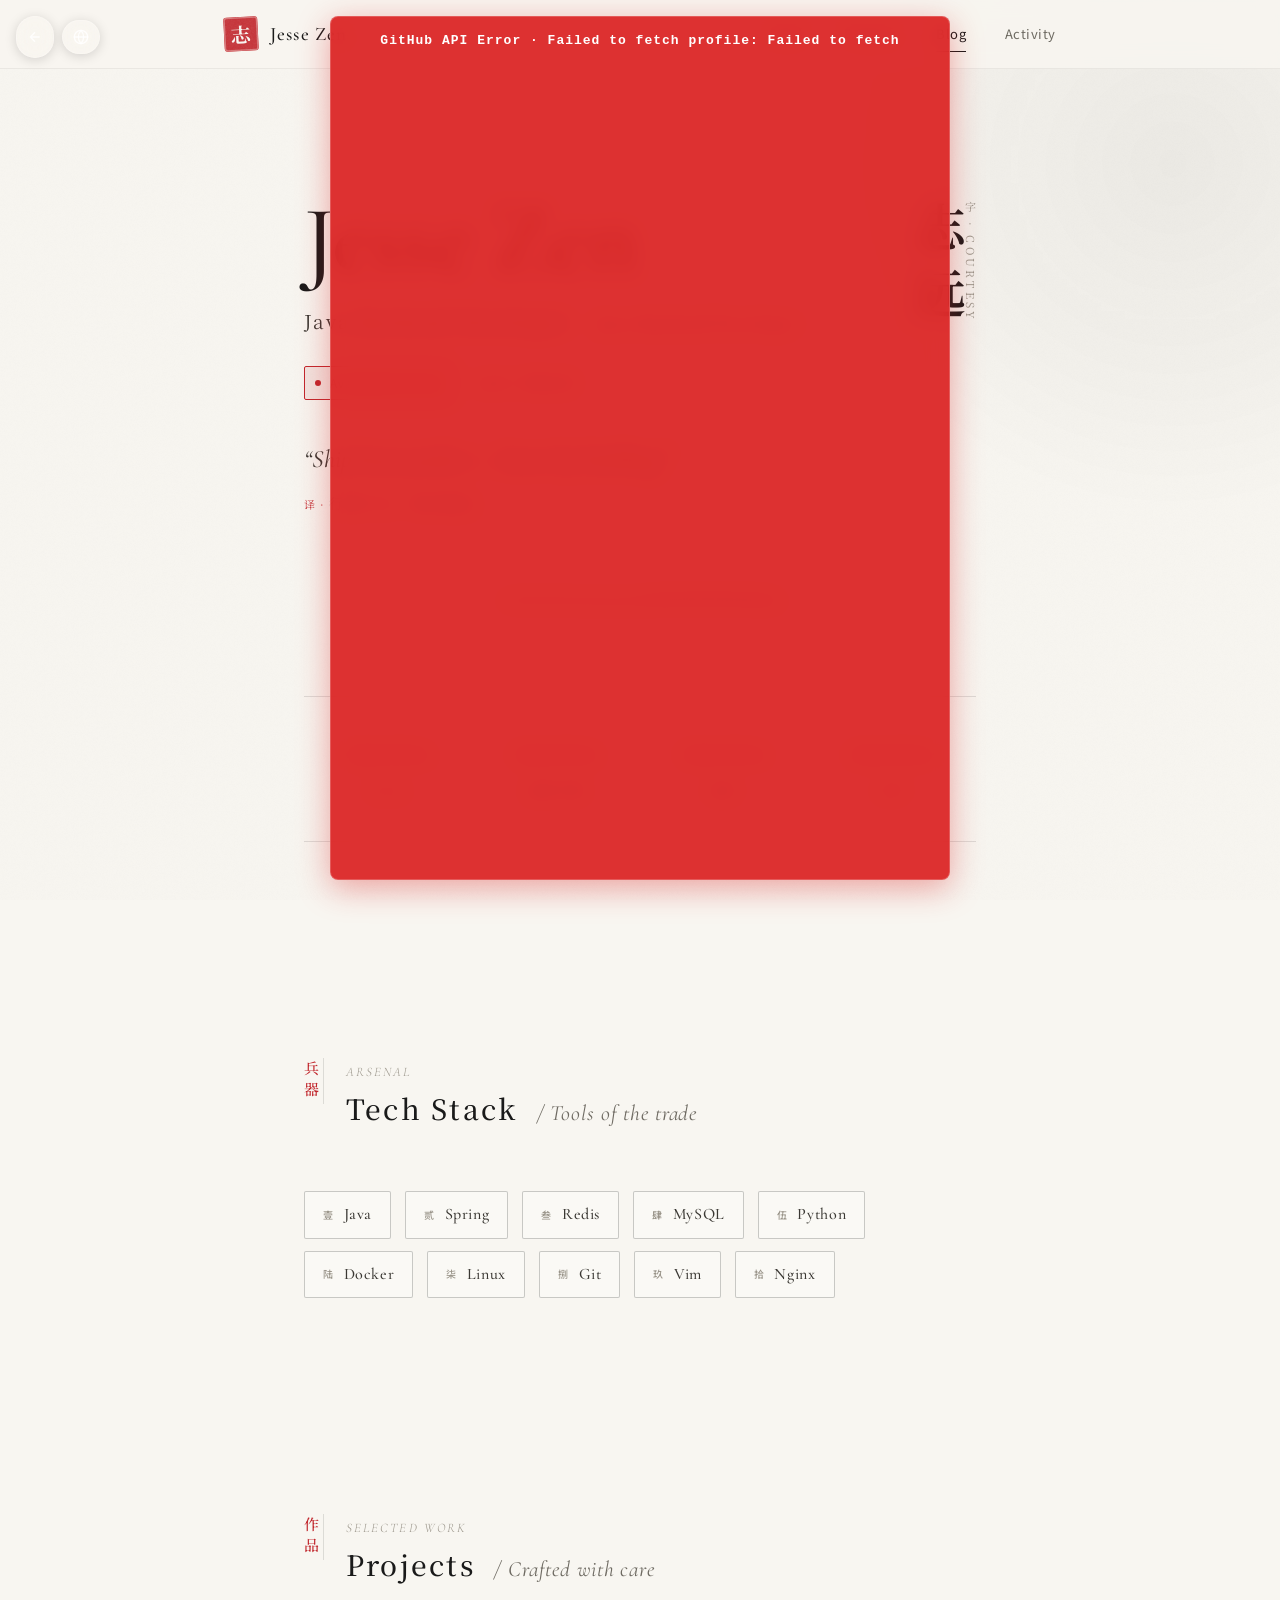
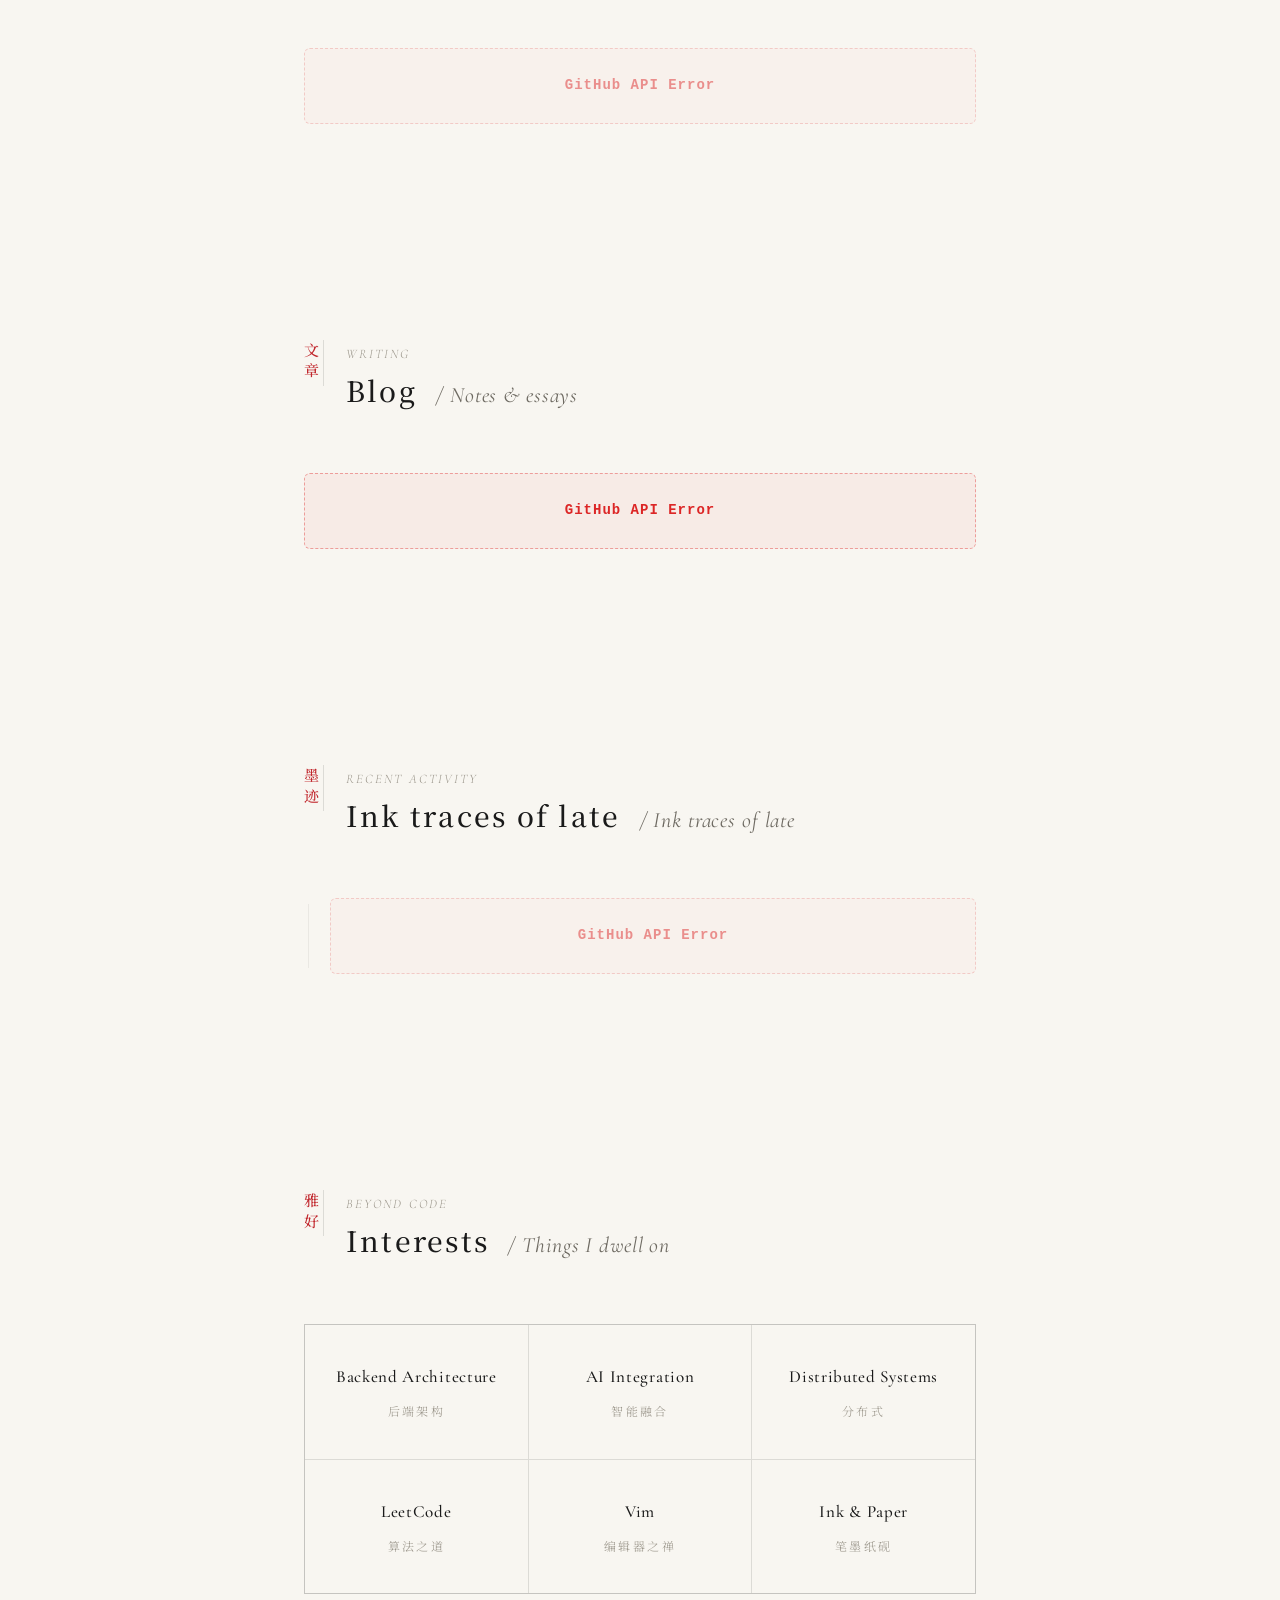
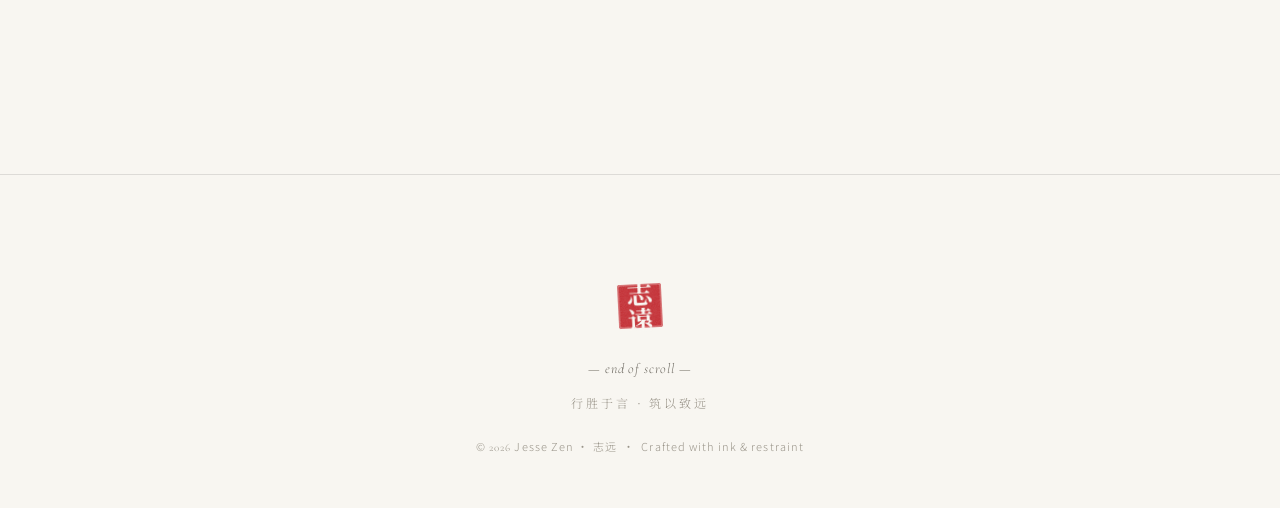
<file: templates/ink-minimal.html>
<!DOCTYPE html>
<html lang="en">
<head>
  <meta charset="UTF-8" />
  <meta name="viewport" content="width=device-width, initial-scale=1.0" />
  <title>Jesse Zen · 志远 — Java Backend Developer · 水墨</title>
  <meta name="description" content="Jesse Zen — Java Backend Developer (后端工程师). A portfolio in the spirit of ink wash minimalism. 行胜于言，筑以致远。" />

  <link rel="preconnect" href="https://fonts.googleapis.com" />
  <link rel="preconnect" href="https://fonts.gstatic.com" crossorigin />
  <link href="https://fonts.googleapis.com/css2?family=Noto+Serif+SC:wght@300;400;500;600;700;900&family=Noto+Sans+SC:wght@300;400;500;700&family=Cormorant+Garamond:ital,wght@0,300;0,400;0,500;0,600;0,700;1,400;1,500;1,600&display=swap" rel="stylesheet" />

  <style>
    /* ============================================================
       JESSE ZEN · 志远 — 极简水墨风 (Ink Wash Minimalism)
       Set in Noto Serif SC · Noto Sans SC · Cormorant Garamond
       留白为体，朱砂为印。Restraint is the design.
       ============================================================ */

    :root {
      --paper:        #f8f6f1;
      --paper-alt:    #faf9f5;
      --paper-deep:   #f2efe7;
      --ink:          #1a1a1a;
      --ink-soft:     #3a3833;
      --ink-faint:    #6e6a62;
      --ink-ghost:    #9a958a;
      --rule:         rgba(26, 26, 26, 0.12);
      --rule-soft:    rgba(26, 26, 26, 0.06);
      --rule-strong:  rgba(26, 26, 26, 0.22);
      --cinnabar:     #c1272d;
      --cinnabar-deep:#a01f24;
      --cinnabar-soft:rgba(193, 39, 45, 0.08);

      --serif-cn: 'Noto Serif SC', 'Songti SC', 'STSong', serif;
      --sans-cn:  'Noto Sans SC', -apple-system, BlinkMacSystemFont, 'PingFang SC', sans-serif;
      --serif-en: 'Cormorant Garamond', 'Times New Roman', Georgia, serif;

      --max: 760px;
      --max-wide: 920px;
      --pad: clamp(22px, 5vw, 44px);
    }

    *, *::before, *::after { box-sizing: border-box; margin: 0; padding: 0; }

    html { scroll-behavior: smooth; -webkit-text-size-adjust: 100%; }

    body {
      background: var(--paper);
      color: var(--ink);
      font-family: var(--sans-cn);
      font-size: 16px;
      line-height: 1.85;
      font-weight: 300;
      -webkit-font-smoothing: antialiased;
      -moz-osx-font-smoothing: grayscale;
      text-rendering: optimizeLegibility;
      overflow-x: hidden;
    }

    /* ---- rice paper grain ---- */
    body::before {
      content: "";
      position: fixed;
      inset: 0;
      pointer-events: none;
      z-index: 1;
      opacity: 0.5;
      background-image: url("data:image/svg+xml,%3Csvg xmlns='http://www.w3.org/2000/svg' width='200' height='200'%3E%3Cfilter id='n'%3E%3CfeTurbulence type='fractalNoise' baseFrequency='0.9' numOctaves='2' stitchTiles='stitch'/%3E%3CfeColorMatrix values='0 0 0 0 0.1 0 0 0 0 0.1 0 0 0 0 0.08 0 0 0 0.04 0'/%3E%3C/filter%3E%3Crect width='100%25' height='100%25' filter='url(%23n)'/%3E%3C/svg%3E");
    }
    /* ---- faint ink wash bloom, top-right ---- */
    body::after {
      content: "";
      position: fixed;
      top: -8%;
      right: -10%;
      width: 46vw;
      height: 46vw;
      pointer-events: none;
      z-index: 0;
      background: radial-gradient(circle at 60% 40%, rgba(26,26,26,0.05), rgba(26,26,26,0.02) 45%, transparent 70%);
      filter: blur(2px);
    }

    a { color: inherit; text-decoration: none; }
    img { max-width: 100%; display: block; }
    ::selection { background: var(--cinnabar); color: var(--paper); }

    .wrap {
      max-width: var(--max);
      margin: 0 auto;
      padding: 0 var(--pad);
      position: relative;
      z-index: 2;
    }
    .wrap-wide {
      max-width: var(--max-wide);
      margin: 0 auto;
      padding: 0 var(--pad);
      position: relative;
      z-index: 2;
    }

    /* ============================================================
       SEAL · 印
       ============================================================ */
    .seal {
      display: inline-flex;
      align-items: center;
      justify-content: center;
      background: var(--cinnabar);
      color: var(--paper);
      font-family: var(--serif-cn);
      font-weight: 700;
      line-height: 1;
      border-radius: 3px;
      box-shadow: inset 0 0 0 1.5px rgba(248, 246, 241, 0.35),
                  inset 0 0 0 2.5px var(--cinnabar);
      position: relative;
      letter-spacing: 0;
    }
    .seal--lg { width: 44px; height: 44px; font-size: 26px; }
    .seal--md { width: 34px; height: 34px; font-size: 20px; }
    .seal--sm { width: 26px; height: 26px; font-size: 15px; }
    /* hand-stamped imperfection */
    .seal--stamp {
      transform: rotate(-3deg);
    }
    .seal--stamp::after {
      content: "";
      position: absolute;
      inset: 0;
      border-radius: inherit;
      background-image: url("data:image/svg+xml,%3Csvg xmlns='http://www.w3.org/2000/svg' width='60' height='60'%3E%3Cfilter id='s'%3E%3CfeTurbulence type='fractalNoise' baseFrequency='1.2' numOctaves='1'/%3E%3CfeColorMatrix values='0 0 0 0 1 0 0 0 0 1 0 0 0 0 1 0 0 0 0.5 0'/%3E%3C/filter%3E%3Crect width='100%25' height='100%25' filter='url(%23s)'/%3E%3C/svg%3E");
      mix-blend-mode: lighten;
      opacity: 0.35;
      pointer-events: none;
    }

    /* ============================================================
       NAV · 顶栏
       ============================================================ */
    .topbar {
      position: sticky;
      top: 0;
      z-index: 50;
      background: rgba(248, 246, 241, 0.82);
      backdrop-filter: saturate(140%) blur(10px);
      -webkit-backdrop-filter: saturate(140%) blur(10px);
      border-bottom: 1px solid var(--rule-soft);
    }
    .topbar-inner {
      max-width: var(--max-wide);
      margin: 0 auto;
      padding: 16px var(--pad);
      display: flex;
      align-items: center;
      justify-content: space-between;
      gap: 24px;
    }
    .brand {
      display: inline-flex;
      align-items: center;
      gap: 12px;
    }
    .brand .seal { transition: transform 0.5s cubic-bezier(0.2,0.8,0.2,1); }
    .brand:hover .seal { transform: rotate(-6deg) scale(1.04); }
    .brand-name {
      font-family: var(--serif-en);
      font-size: 19px;
      font-weight: 500;
      letter-spacing: 0.06em;
      color: var(--ink);
    }

    .nav {
      display: flex;
      align-items: center;
      gap: clamp(20px, 3vw, 40px);
      font-family: var(--sans-cn);
      font-size: 13px;
      font-weight: 400;
      letter-spacing: 0.04em;
    }
    .nav a {
      position: relative;
      color: var(--ink-faint);
      padding: 6px 0;
      transition: color 0.4s ease;
    }
    .nav a::after {
      content: "";
      position: absolute;
      left: 50%;
      bottom: 0;
      width: 0;
      height: 1px;
      background: var(--ink);
      transition: width 0.45s cubic-bezier(0.2,0.8,0.2,1), left 0.45s cubic-bezier(0.2,0.8,0.2,1);
    }
    .nav a:hover, .nav a.active { color: var(--ink); }
    .nav a:hover::after, .nav a.active::after { width: 100%; left: 0; }

    .menu-btn {
      display: none;
      width: 34px; height: 34px;
      border: 1px solid var(--rule);
      background: transparent;
      cursor: pointer;
      align-items: center;
      justify-content: center;
      border-radius: 2px;
    }
    .menu-btn span {
      display: block;
      width: 16px; height: 1px;
      background: var(--ink);
      position: relative;
    }
    .menu-btn span::before, .menu-btn span::after {
      content: ""; position: absolute; left: 0;
      width: 16px; height: 1px; background: var(--ink);
      transition: transform 0.3s ease, top 0.3s ease;
    }
    .menu-btn span::before { top: -5px; }
    .menu-btn span::after  { top: 5px; }
    .menu-btn.open span { background: transparent; }
    .menu-btn.open span::before { top: 0; transform: rotate(45deg); }
    .menu-btn.open span::after  { top: 0; transform: rotate(-45deg); }

    .mobile-nav {
      display: none;
      flex-direction: column;
      gap: 4px;
      padding: 0 var(--pad) 18px;
      border-bottom: 1px solid var(--rule-soft);
      background: var(--paper-alt);
    }
    .mobile-nav.open { display: flex; }
    .mobile-nav a {
      color: var(--ink-soft);
      padding: 10px 0;
      font-size: 15px;
      border-bottom: 1px solid var(--rule-soft);
    }
    .mobile-nav a:last-child { border-bottom: none; }

    /* ============================================================
       BRUSH DIVIDER · 笔触
       ============================================================ */
    .brush {
      display: block;
      width: 100%;
      max-width: 280px;
      height: 10px;
      margin: 0 auto;
      color: var(--ink);
      opacity: 0.78;
    }
    .brush--short { max-width: 120px; }
    .brush--cinnabar { color: var(--cinnabar); opacity: 0.85; }

    /* ============================================================
       SECTION HEAD · 章节题
       ============================================================ */
    .section {
      padding: clamp(72px, 12vh, 128px) 0;
      position: relative;
    }
    .section-head {
      display: flex;
      align-items: flex-start;
      gap: 22px;
      margin-bottom: clamp(40px, 6vw, 64px);
    }
    .section-vert {
      writing-mode: vertical-rl;
      font-family: var(--serif-cn);
      font-weight: 500;
      font-size: 15px;
      letter-spacing: 0.4em;
      color: var(--cinnabar);
      padding: 2px 4px 2px 0;
      border-right: 1px solid var(--rule);
      white-space: nowrap;
      line-height: 1;
    }
    .section-titles { flex: 1; padding-top: 2px; }
    .section-kicker {
      font-family: var(--serif-en);
      font-style: italic;
      font-size: 13px;
      letter-spacing: 0.16em;
      text-transform: uppercase;
      color: var(--ink-ghost);
      margin-bottom: 6px;
    }
    .section-title {
      font-family: var(--serif-cn);
      font-weight: 500;
      font-size: clamp(22px, 3.4vw, 28px);
      letter-spacing: 0.08em;
      color: var(--ink);
      line-height: 1.3;
    }
    .section-title .en {
      font-family: var(--serif-en);
      font-style: italic;
      font-weight: 400;
      color: var(--ink-faint);
      margin-left: 10px;
      font-size: 0.78em;
      letter-spacing: 0.04em;
    }

    /* ============================================================
       HERO
       ============================================================ */
    .hero {
      padding: clamp(80px, 14vh, 150px) 0 clamp(60px, 10vh, 100px);
      position: relative;
    }
    .hero-grid {
      display: flex;
      align-items: flex-start;
      gap: clamp(24px, 5vw, 48px);
    }
    .hero-main { flex: 1; min-width: 0; }
    .hero-vert {
      writing-mode: vertical-rl;
      font-family: var(--serif-cn);
      font-weight: 600;
      font-size: clamp(34px, 6vw, 52px);
      letter-spacing: 0.25em;
      color: var(--ink);
      line-height: 1;
      padding-top: 6px;
      white-space: nowrap;
    }
    .hero-vert .courtesy-label {
      display: block;
      font-size: 11px;
      letter-spacing: 0.3em;
      color: var(--ink-ghost);
      font-weight: 400;
      margin-bottom: 14px;
    }
    .hero-name {
      font-family: var(--serif-en);
      font-weight: 500;
      font-size: clamp(48px, 11vw, 92px);
      line-height: 0.98;
      letter-spacing: 0.005em;
      color: var(--ink);
      margin-bottom: 18px;
    }
    .hero-role {
      font-family: var(--serif-cn);
      font-weight: 400;
      font-size: clamp(16px, 2.4vw, 19px);
      letter-spacing: 0.1em;
      color: var(--ink-soft);
      margin-bottom: 26px;
    }
    .hero-role .en {
      font-family: var(--serif-en);
      font-style: italic;
      color: var(--ink-faint);
      margin-left: 8px;
    }
    .hero-meta {
      display: flex;
      flex-wrap: wrap;
      align-items: center;
      gap: 14px 26px;
      font-size: 13px;
      letter-spacing: 0.04em;
      color: var(--ink-faint);
      margin-bottom: 40px;
    }
    .hero-meta .dot {
      display: inline-block;
      width: 3px; height: 3px;
      border-radius: 50%;
      background: var(--ink-ghost);
      vertical-align: middle;
    }
    .status-badge {
      display: inline-flex;
      align-items: center;
      gap: 9px;
      padding: 5px 12px 5px 10px;
      border: 1px solid var(--cinnabar);
      border-radius: 2px;
      color: var(--cinnabar);
      font-family: var(--sans-cn);
      font-size: 12px;
      letter-spacing: 0.08em;
      background: var(--cinnabar-soft);
    }
    .status-badge::before {
      content: "";
      width: 6px; height: 6px;
      border-radius: 50%;
      background: var(--cinnabar);
      box-shadow: 0 0 0 0 var(--cinnabar);
      animation: pulse 2.6s infinite;
    }
    @keyframes pulse {
      0%   { box-shadow: 0 0 0 0 rgba(193,39,45,0.5); }
      70%  { box-shadow: 0 0 0 7px rgba(193,39,45,0); }
      100% { box-shadow: 0 0 0 0 rgba(193,39,45,0); }
    }
    .hero-quote {
      max-width: 540px;
      margin-top: 8px;
    }
    .hero-quote .q-en {
      font-family: var(--serif-en);
      font-style: italic;
      font-weight: 400;
      font-size: clamp(20px, 3vw, 25px);
      line-height: 1.5;
      color: var(--ink-soft);
    }
    .hero-quote .q-cn {
      display: block;
      margin-top: 12px;
      font-family: var(--serif-cn);
      font-size: 14px;
      letter-spacing: 0.16em;
      color: var(--ink-faint);
    }
    .hero-quote .q-cn::before {
      content: "译 · ";
      color: var(--cinnabar);
      font-size: 11px;
      letter-spacing: 0.1em;
    }
    .hero-brush { margin-top: clamp(48px, 8vw, 80px); }

    /* ============================================================
       STATS · 数据
       ============================================================ */
    .stats {
      display: grid;
      grid-template-columns: repeat(4, 1fr);
      border-top: 1px solid var(--rule);
      border-bottom: 1px solid var(--rule);
    }
    .stat {
      padding: clamp(28px, 4vw, 40px) 12px;
      text-align: center;
      position: relative;
    }
    .stat + .stat::before {
      content: "";
      position: absolute;
      left: 0; top: 22%; bottom: 22%;
      width: 1px;
      background: var(--rule);
    }
    .stat-num {
      font-family: var(--serif-en);
      font-weight: 500;
      font-size: clamp(30px, 5vw, 42px);
      line-height: 1;
      color: var(--ink);
      letter-spacing: 0.01em;
    }
    .stat-label {
      display: block;
      margin-top: 12px;
      font-family: var(--serif-cn);
      font-size: 12px;
      letter-spacing: 0.22em;
      color: var(--ink-faint);
    }

    /* ============================================================
       TECH STACK · 兵器
       ============================================================ */
    .tags {
      display: flex;
      flex-wrap: wrap;
      gap: 12px 14px;
    }
    .tag {
      display: inline-flex;
      align-items: center;
      padding: 8px 18px;
      border: 1px solid var(--rule-strong);
      border-radius: 2px;
      font-family: var(--serif-en);
      font-size: 16px;
      font-weight: 500;
      letter-spacing: 0.04em;
      color: var(--ink-soft);
      background: var(--paper-alt);
      transition: color 0.35s ease, border-color 0.35s ease, transform 0.35s ease;
    }
    .tag:hover {
      color: var(--cinnabar);
      border-color: var(--cinnabar);
      transform: translateY(-2px);
    }
    .tag .idx {
      font-family: var(--sans-cn);
      font-size: 10px;
      color: var(--ink-ghost);
      margin-right: 10px;
      letter-spacing: 0.05em;
    }

    /* ============================================================
       PROJECTS · 作品
       ============================================================ */
    .projects { display: flex; flex-direction: column; gap: 0; }
    .project {
      display: block;
      padding: clamp(32px, 5vw, 48px) 4px;
      border-bottom: 1px solid var(--rule);
      transition: padding-left 0.45s cubic-bezier(0.2,0.8,0.2,1);
      position: relative;
    }
    .project:first-child { border-top: 1px solid var(--rule); }
    .project:hover { padding-left: 14px; }
    .project::before {
      content: "";
      position: absolute;
      left: 0; top: 50%;
      width: 0; height: 1px;
      background: var(--cinnabar);
      transform: translateY(-50%);
      transition: width 0.45s cubic-bezier(0.2,0.8,0.2,1);
    }
    .project:hover::before { width: 8px; }
    .project-head {
      display: flex;
      align-items: baseline;
      justify-content: space-between;
      gap: 16px;
      margin-bottom: 10px;
      flex-wrap: wrap;
    }
    .project-name {
      font-family: var(--serif-en);
      font-weight: 600;
      font-size: clamp(20px, 3vw, 25px);
      letter-spacing: 0.01em;
      color: var(--ink);
      transition: color 0.35s ease;
    }
    .project:hover .project-name { color: var(--cinnabar); }
    .project-lang {
      font-family: var(--sans-cn);
      font-size: 11px;
      letter-spacing: 0.16em;
      text-transform: uppercase;
      color: var(--ink-ghost);
      white-space: nowrap;
    }
    .project-lang::before {
      content: "";
      display: inline-block;
      width: 7px; height: 7px;
      border-radius: 50%;
      background: var(--cinnabar);
      margin-right: 8px;
      vertical-align: middle;
    }
    .project-desc {
      font-family: var(--serif-cn);
      font-weight: 300;
      font-size: 15px;
      line-height: 1.7;
      color: var(--ink-soft);
      margin-bottom: 14px;
      max-width: 56ch;
    }
    .project-meta {
      display: flex;
      align-items: center;
      gap: 20px;
      font-family: var(--sans-cn);
      font-size: 12px;
      color: var(--ink-faint);
      letter-spacing: 0.04em;
    }
    .project-meta .m {
      display: inline-flex;
      align-items: center;
      gap: 6px;
    }
    .project-meta svg { color: var(--ink-ghost); }

    /* ============================================================
       BLOG · 文章 (drop caps)
       ============================================================ */
    .posts { display: flex; flex-direction: column; gap: clamp(36px, 6vw, 56px); }
    .post { display: block; }
    .post-meta {
      display: flex;
      flex-wrap: wrap;
      align-items: center;
      gap: 8px 14px;
      font-family: var(--sans-cn);
      font-size: 11px;
      letter-spacing: 0.14em;
      text-transform: uppercase;
      color: var(--ink-ghost);
      margin-bottom: 12px;
    }
    .post-tag {
      color: var(--cinnabar);
      border: 1px solid var(--cinnabar);
      padding: 2px 8px;
      border-radius: 2px;
      letter-spacing: 0.1em;
    }
    .post-title {
      font-family: var(--serif-cn);
      font-weight: 500;
      font-size: clamp(20px, 3.2vw, 26px);
      line-height: 1.45;
      letter-spacing: 0.04em;
      color: var(--ink);
      margin-bottom: 14px;
      transition: color 0.35s ease;
    }
    .post:hover .post-title { color: var(--cinnabar); }
    .post-excerpt {
      font-family: var(--serif-cn);
      font-weight: 300;
      font-size: 15.5px;
      line-height: 1.95;
      color: var(--ink-soft);
      max-width: 60ch;
    }
    .post-excerpt::first-letter {
      font-family: var(--serif-cn);
      font-weight: 600;
      font-size: 3.4em;
      line-height: 0.86;
      float: left;
      color: var(--cinnabar);
      margin: 6px 12px 0 0;
      padding-top: 2px;
    }

    /* ============================================================
       ACTIVITY · 墨迹 (timeline)
       ============================================================ */
    .timeline { position: relative; padding-left: 26px; }
    .timeline::before {
      content: "";
      position: absolute;
      left: 4px; top: 6px; bottom: 6px;
      width: 1px;
      background: var(--rule);
    }
    .event {
      position: relative;
      padding: 0 0 clamp(28px, 4vw, 40px) 6px;
    }
    .event:last-child { padding-bottom: 0; }
    .event::before {
      content: "";
      position: absolute;
      left: -26px; top: 7px;
      width: 9px; height: 9px;
      border-radius: 50%;
      background: var(--paper);
      border: 1px solid var(--ink);
      transition: background 0.35s ease, border-color 0.35s ease;
    }
    .event:hover::before { background: var(--cinnabar); border-color: var(--cinnabar); }
    .event-time {
      font-family: var(--serif-en);
      font-style: italic;
      font-size: 13px;
      color: var(--ink-ghost);
      letter-spacing: 0.04em;
      margin-bottom: 4px;
    }
    .event-body {
      font-family: var(--serif-cn);
      font-weight: 400;
      font-size: 15px;
      line-height: 1.7;
      color: var(--ink-soft);
    }
    .event-body .repo {
      font-family: var(--serif-en);
      font-weight: 600;
      color: var(--ink);
    }
    .event-body .commit {
      display: block;
      margin-top: 4px;
      font-family: var(--sans-cn);
      font-size: 13px;
      color: var(--ink-faint);
      letter-spacing: 0.02em;
    }
    .event-body .commit::before {
      content: "— ";
      color: var(--cinnabar);
    }

    /* ============================================================
       INTERESTS · 雅好
       ============================================================ */
    .interests {
      display: grid;
      grid-template-columns: repeat(3, 1fr);
      gap: 1px;
      background: var(--rule);
      border: 1px solid var(--rule);
    }
    .interest {
      background: var(--paper);
      padding: clamp(24px, 4vw, 36px) 18px;
      text-align: center;
      transition: background 0.4s ease;
      position: relative;
    }
    .interest:hover { background: var(--paper-alt); }
    .interest:hover .interest-name { color: var(--cinnabar); }
    .interest-name {
      font-family: var(--serif-en);
      font-weight: 500;
      font-size: 17px;
      letter-spacing: 0.04em;
      color: var(--ink);
      transition: color 0.35s ease;
    }
    .interest-cn {
      display: block;
      margin-top: 8px;
      font-family: var(--serif-cn);
      font-size: 12px;
      letter-spacing: 0.2em;
      color: var(--ink-ghost);
    }

    /* ============================================================
       FOOTER
       ============================================================ */
    .footer {
      padding: clamp(70px, 12vh, 120px) 0 50px;
      text-align: center;
      border-top: 1px solid var(--rule);
      margin-top: clamp(40px, 8vh, 80px);
    }
    .footer-seal { margin-bottom: 28px; }
    .footer-line {
      font-family: var(--serif-en);
      font-style: italic;
      font-size: 14px;
      color: var(--ink-faint);
      letter-spacing: 0.06em;
      margin-bottom: 10px;
    }
    .footer-cn {
      font-family: var(--serif-cn);
      font-size: 12px;
      letter-spacing: 0.24em;
      color: var(--ink-ghost);
      margin-bottom: 22px;
    }
    .footer-copy {
      font-family: var(--sans-cn);
      font-size: 11px;
      letter-spacing: 0.1em;
      color: var(--ink-ghost);
    }
    .footer-copy .year { font-family: var(--serif-en); }

    /* ============================================================
       REVEAL ANIMATION · 缓入
       ============================================================ */
    .reveal {
      opacity: 0;
      transform: translateY(10px);
      transition: opacity 1.5s ease-out, transform 1.5s cubic-bezier(0.2,0.8,0.2,1);
      will-change: opacity, transform;
    }
    .reveal.in { opacity: 1; transform: translateY(0); }
    .reveal--brush { transform: translateY(0) scaleX(0.92); transform-origin: center; }
    .reveal--brush.in { transform: translateY(0) scaleX(1); }

    @media (prefers-reduced-motion: reduce) {
      .reveal { opacity: 1 !important; transform: none !important; transition: none !important; }
      .status-badge::before { animation: none; }
      html { scroll-behavior: auto; }
    }

    /* ============================================================
       RESPONSIVE
       ============================================================ */
    @media (max-width: 720px) {
      .nav { display: none; }
      .menu-btn { display: inline-flex; }
      .hero-grid { flex-direction: row; }
      .hero-vert { font-size: clamp(28px, 9vw, 40px); }
      .stats { grid-template-columns: repeat(2, 1fr); }
      .stat:nth-child(3)::before { display: none; }
      .stat:nth-child(3), .stat:nth-child(4) { border-top: 1px solid var(--rule); }
      .stat:nth-child(odd)::before { display: none; }
      .interests { grid-template-columns: repeat(2, 1fr); }
      .section-vert { font-size: 13px; letter-spacing: 0.3em; }
      .project-head { flex-direction: column; align-items: flex-start; gap: 6px; }
    }
    @media (max-width: 460px) {
      .hero-grid { gap: 18px; }
      .hero-vert { letter-spacing: 0.18em; }
      .interests { grid-template-columns: 1fr; }
      .tags { gap: 10px; }
      .tag { padding: 7px 14px; font-size: 15px; }
    }
  </style>
<link rel="stylesheet" href="../assets/shared.css" />
<script src="../i18n/locales/en.js"></script>
<script src="../i18n/locales/zh-CN.js"></script>
<script src="../i18n/locales/zh-TW.js"></script>
<script src="../i18n/i18n.js"></script>
<script src="../i18n/lang-switcher.js"></script>
</head>
<body>
<a href="../index.html" class="gh-back-hub" data-i18n-attr="aria-label:nav.back" aria-label="Back to Multiverse">
  <svg viewBox="0 0 24 24" fill="none" stroke="currentColor" stroke-width="2"><path d="M19 12H5M12 19l-7-7 7-7"/></svg>
  <span data-i18n="hub.title">MULTIVERSE</span>
</a>

  <!-- ============ NAV · 顶栏 ============ -->
  <header class="topbar">
    <div class="topbar-inner">
      <a class="brand" href="#top" aria-label="Jesse Zen">
        <span class="seal seal--md seal--stamp" aria-hidden="true">志</span>
        <span class="brand-name">Jesse Zen</span>
      </a>
      <nav class="nav" aria-label="primary">
        <a href="#stack" data-i18n="nav.stack">Stack</a>
        <a href="#projects" data-i18n="nav.projects">Projects</a>
        <a href="#blog" data-i18n="nav.blog">Blog</a>
        <a href="#activity" data-i18n="nav.activity">墨迹</a>
      </nav>
      <button class="menu-btn" type="button" aria-label="menu" aria-expanded="false">
        <span></span>
      </button>
    </div>
    <div class="mobile-nav" id="mobileNav">
      <a href="#stack">Stack · 兵器</a>
      <a href="#projects">Projects · 作品</a>
      <a href="#blog">Blog · 文章</a>
      <a href="#activity">Activity · 墨迹</a>
      <a href="#interests">Interests · 雅好</a>
    </div>
  </header>

  <main id="top">

    <!-- ============ HERO ============ -->
    <section class="hero">
      <div class="wrap">
        <div class="hero-grid">
          <div class="hero-main">
            <h1 class="hero-name reveal">Jesse Zen</h1>
            <p class="hero-role reveal"><span data-i18n="person.role">后端工程师</span> <span class="en">· Java Backend Developer</span></p>
            <div class="hero-meta reveal">
              <span class="status-badge" data-i18n="status.available">可邀约 · Available for hire</span>
              <span>Earth <span class="dot"></span> 天地之间</span>
            </div>
            <blockquote class="hero-quote reveal">
              <p class="q-en">&ldquo;<span data-i18n="person.quote">Ship beats perfect &mdash; learn by building.</span>&rdquo;</p>
              <span class="q-cn">行胜于言，筑以致远</span>
            </blockquote>
          </div>
          <aside class="hero-vert reveal" aria-label="courtesy name">
            <span class="courtesy-label">字 · COURTESY</span>
            志远
          </aside>
        </div>
        <div class="hero-brush reveal reveal--brush">
          <svg class="brush" viewBox="0 0 300 10" preserveAspectRatio="none" aria-hidden="true">
            <path d="M3,5 C50,2 110,8 150,5 S260,3 297,5" stroke="currentColor" stroke-width="1.1" fill="none" stroke-linecap="round"/>
            <circle cx="297" cy="5" r="1.6" fill="currentColor"/>
          </svg>
        </div>
      </div>
    </section>

    <!-- ============ STATS · 数据 ============ -->
    <section class="section" id="stats" style="padding-top:0;">
      <div class="wrap">
        <div class="stats reveal">
          <div class="stat">
            <span class="stat-num" data-github="stat:forks">—</span>
            <span class="stat-label">Fork</span>
          </div>
          <div class="stat">
            <span class="stat-num" data-github="stat:streak">—</span>
            <span class="stat-label">连续天数</span>
          </div>
          <div class="stat">
            <span class="stat-num" data-github="stat:stars">—</span>
            <span class="stat-label">星标</span>
          </div>
          <div class="stat">
            <span class="stat-num" data-github="stat:repos">—</span>
            <span class="stat-label">仓库</span>
          </div>
        </div>
      </div>
    </section>

    <!-- ============ TECH STACK · 兵器 ============ -->
    <section class="section" id="stack">
      <div class="wrap">
        <header class="section-head reveal">
          <span class="section-vert">兵器</span>
          <div class="section-titles">
            <p class="section-kicker">Arsenal</p>
            <h2 class="section-title"><span data-i18n="section.techStack">技术栈</span> <span class="en">/ Tools of the trade</span></h2>
          </div>
        </header>
        <div class="tags reveal">
          <span class="tag"><span class="idx">壹</span>Java</span>
          <span class="tag"><span class="idx">贰</span>Spring</span>
          <span class="tag"><span class="idx">叁</span>Redis</span>
          <span class="tag"><span class="idx">肆</span>MySQL</span>
          <span class="tag"><span class="idx">伍</span>Python</span>
          <span class="tag"><span class="idx">陆</span>Docker</span>
          <span class="tag"><span class="idx">柒</span>Linux</span>
          <span class="tag"><span class="idx">捌</span>Git</span>
          <span class="tag"><span class="idx">玖</span>Vim</span>
          <span class="tag"><span class="idx">拾</span>Nginx</span>
        </div>
      </div>
    </section>

    <!-- ============ PROJECTS · 作品 ============ -->
    <section class="section" id="projects">
      <div class="wrap">
        <header class="section-head reveal">
          <span class="section-vert">作品</span>
          <div class="section-titles">
            <p class="section-kicker">Selected Work</p>
            <h2 class="section-title"><span data-i18n="section.projects">项目</span> <span class="en">/ Crafted with care</span></h2>
          </div>
        </header>
        <div class="projects reveal" data-github="repos:list">

          <a class="project" href="#" data-repo-template data-field="url">
            <div class="project-head">
              <span class="project-name" data-field="name"></span>
              <span class="project-lang" data-field="lang"></span>
            </div>
            <p class="project-desc" data-field="desc"></p>
            <div class="project-meta">
              <span class="m">
                <svg viewBox="0 0 16 16" width="13" height="13" fill="none" stroke="currentColor" stroke-width="1.2"><path d="M8 1.5l2 4.5 5 .4-3.8 3.3 1.2 4.9L8 12l-4.4 2.6 1.2-4.9L1 6.4l5-.4z" stroke-linejoin="round"/></svg>
                <span data-field="stars"></span>
              </span>
              <span class="m">
                <svg viewBox="0 0 16 16" width="13" height="13" fill="none" stroke="currentColor" stroke-width="1.2"><circle cx="4" cy="3" r="1.4"/><circle cx="12" cy="3" r="1.4"/><circle cx="8" cy="13" r="1.4"/><path d="M4 4.4v2c0 1.5 4 2.5 4 4.6M12 4.4v2c0 1.5-4 2.5-4 4.6"/></svg>
                <span data-field="forks"></span>
              </span>
            </div>
          </a>

        </div>
      </div>
    </section>

    <!-- ============ BLOG · 文章 ============ -->
    <section class="section" id="blog">
      <div class="wrap">
        <header class="section-head reveal">
          <span class="section-vert">文章</span>
          <div class="section-titles">
            <p class="section-kicker">Writing</p>
            <h2 class="section-title"><span data-i18n="section.blog">随笔</span> <span class="en">/ Notes &amp; essays</span></h2>
          </div>
        </header>
        <div class="posts" data-github="blog:list">

          <a class="post reveal" href="#" data-blog-template data-field="url">
            <div class="post-meta">
              <span data-field="date"></span>
              <span><span data-field="readtime"></span> read</span>
              <span class="post-tag" data-field="category"></span>
            </div>
            <h3 class="post-title" data-field="title"></h3>
            <p class="post-excerpt" data-field="excerpt"></p>
          </a>

        </div>
      </div>
    </section>

    <!-- ============ ACTIVITY · 墨迹 ============ -->
    <section class="section" id="activity">
      <div class="wrap">
        <header class="section-head reveal">
          <span class="section-vert">墨迹</span>
          <div class="section-titles">
            <p class="section-kicker">Recent Activity</p>
            <h2 class="section-title"><span data-i18n="section.inkTraces">近迹</span> <span class="en">/ Ink traces of late</span></h2>
          </div>
        </header>
        <div class="timeline reveal" data-github="activity:list">

          <div class="event" data-activity-template>
            <p class="event-time" data-field="time"></p>
            <p class="event-body"><span data-field="action"></span>
              <span class="commit" data-field="desc"></span>
            </p>
          </div>

        </div>
      </div>
    </section>

    <!-- ============ INTERESTS · 雅好 ============ -->
    <section class="section" id="interests">
      <div class="wrap">
        <header class="section-head reveal">
          <span class="section-vert">雅好</span>
          <div class="section-titles">
            <p class="section-kicker">Beyond Code</p>
            <h2 class="section-title"><span data-i18n="section.interests">志趣</span> <span class="en">/ Things I dwell on</span></h2>
          </div>
        </header>
        <div class="interests reveal">
          <div class="interest">
            <span class="interest-name">Backend Architecture</span>
            <span class="interest-cn">后端架构</span>
          </div>
          <div class="interest">
            <span class="interest-name">AI Integration</span>
            <span class="interest-cn">智能融合</span>
          </div>
          <div class="interest">
            <span class="interest-name">Distributed Systems</span>
            <span class="interest-cn">分布式</span>
          </div>
          <div class="interest">
            <span class="interest-name">LeetCode</span>
            <span class="interest-cn">算法之道</span>
          </div>
          <div class="interest">
            <span class="interest-name">Vim</span>
            <span class="interest-cn">编辑器之禅</span>
          </div>
          <div class="interest">
            <span class="interest-name">Ink &amp; Paper</span>
            <span class="interest-cn">笔墨纸砚</span>
          </div>
        </div>
      </div>
    </section>

  </main>

  <!-- ============ FOOTER ============ -->
  <footer class="footer">
    <div class="wrap">
      <div class="footer-seal reveal">
        <span class="seal seal--lg seal--stamp" aria-hidden="true">志遠</span>
      </div>
      <p class="footer-line reveal">&mdash; end of scroll &mdash;</p>
      <p class="footer-cn reveal">行胜于言 · 筑以致远</p>
      <p class="footer-copy reveal">© <span class="year" id="year">2024</span> Jesse Zen · 志远 &nbsp;·&nbsp; Crafted with ink &amp; restraint</p>
    </div>
  </footer>

  <script>
    (function () {
      "use strict";

      // ---- Dynamic year ----
      var y = document.getElementById("year");
      if (y) y.textContent = new Date().getFullYear();

      // ---- Mobile menu ----
      var btn = document.querySelector(".menu-btn");
      var mnav = document.getElementById("mobileNav");
      if (btn && mnav) {
        btn.addEventListener("click", function () {
          var open = mnav.classList.toggle("open");
          btn.classList.toggle("open", open);
          btn.setAttribute("aria-expanded", open ? "true" : "false");
        });
        mnav.querySelectorAll("a").forEach(function (a) {
          a.addEventListener("click", function () {
            mnav.classList.remove("open");
            btn.classList.remove("open");
            btn.setAttribute("aria-expanded", "false");
          });
        });
      }

      // ---- Gentle scroll reveal (1.5s fade) ----
      var reveals = document.querySelectorAll(".reveal");
      if ("IntersectionObserver" in window) {
        var io = new IntersectionObserver(function (entries) {
          entries.forEach(function (e) {
            if (e.isIntersecting) {
              e.target.classList.add("in");
              io.unobserve(e.target);
            }
          });
        }, { threshold: 0.12, rootMargin: "0px 0px -6% 0px" });
        reveals.forEach(function (el, i) {
          el.style.transitionDelay = Math.min(i * 70, 280) + "ms";
          io.observe(el);
        });
      } else {
        reveals.forEach(function (el) { el.classList.add("in"); });
      }

      // ---- Active nav link on scroll ----
      var navLinks = document.querySelectorAll(".nav a");
      var sections = [];
      navLinks.forEach(function (link) {
        var id = link.getAttribute("href");
        if (id && id.charAt(0) === "#") {
          var sec = document.querySelector(id);
          if (sec) sections.push({ sec: sec, link: link });
        }
      });
      if ("IntersectionObserver" in window && sections.length) {
        var spy = new IntersectionObserver(function (entries) {
          entries.forEach(function (e) {
            var match = sections.filter(function (s) { return s.sec === e.target; })[0];
            if (match && e.isIntersecting) {
              navLinks.forEach(function (l) { l.classList.remove("active"); });
              match.link.classList.add("active");
            }
          });
        }, { threshold: 0, rootMargin: "-45% 0px -50% 0px" });
        sections.forEach(function (s) { spy.observe(s.sec); });
      }
    })();
  </script>
<script src="../config.js"></script>
<script src="../github-api.js"></script>
<script>
  if (window.I18n) I18n.init();
  document.addEventListener('DOMContentLoaded', function() {
    if (window.LangSwitcher) LangSwitcher.mount();
    if (window.GitHubAPI) GitHubAPI.init();
  });
</script>
</body>
</html>
</file>
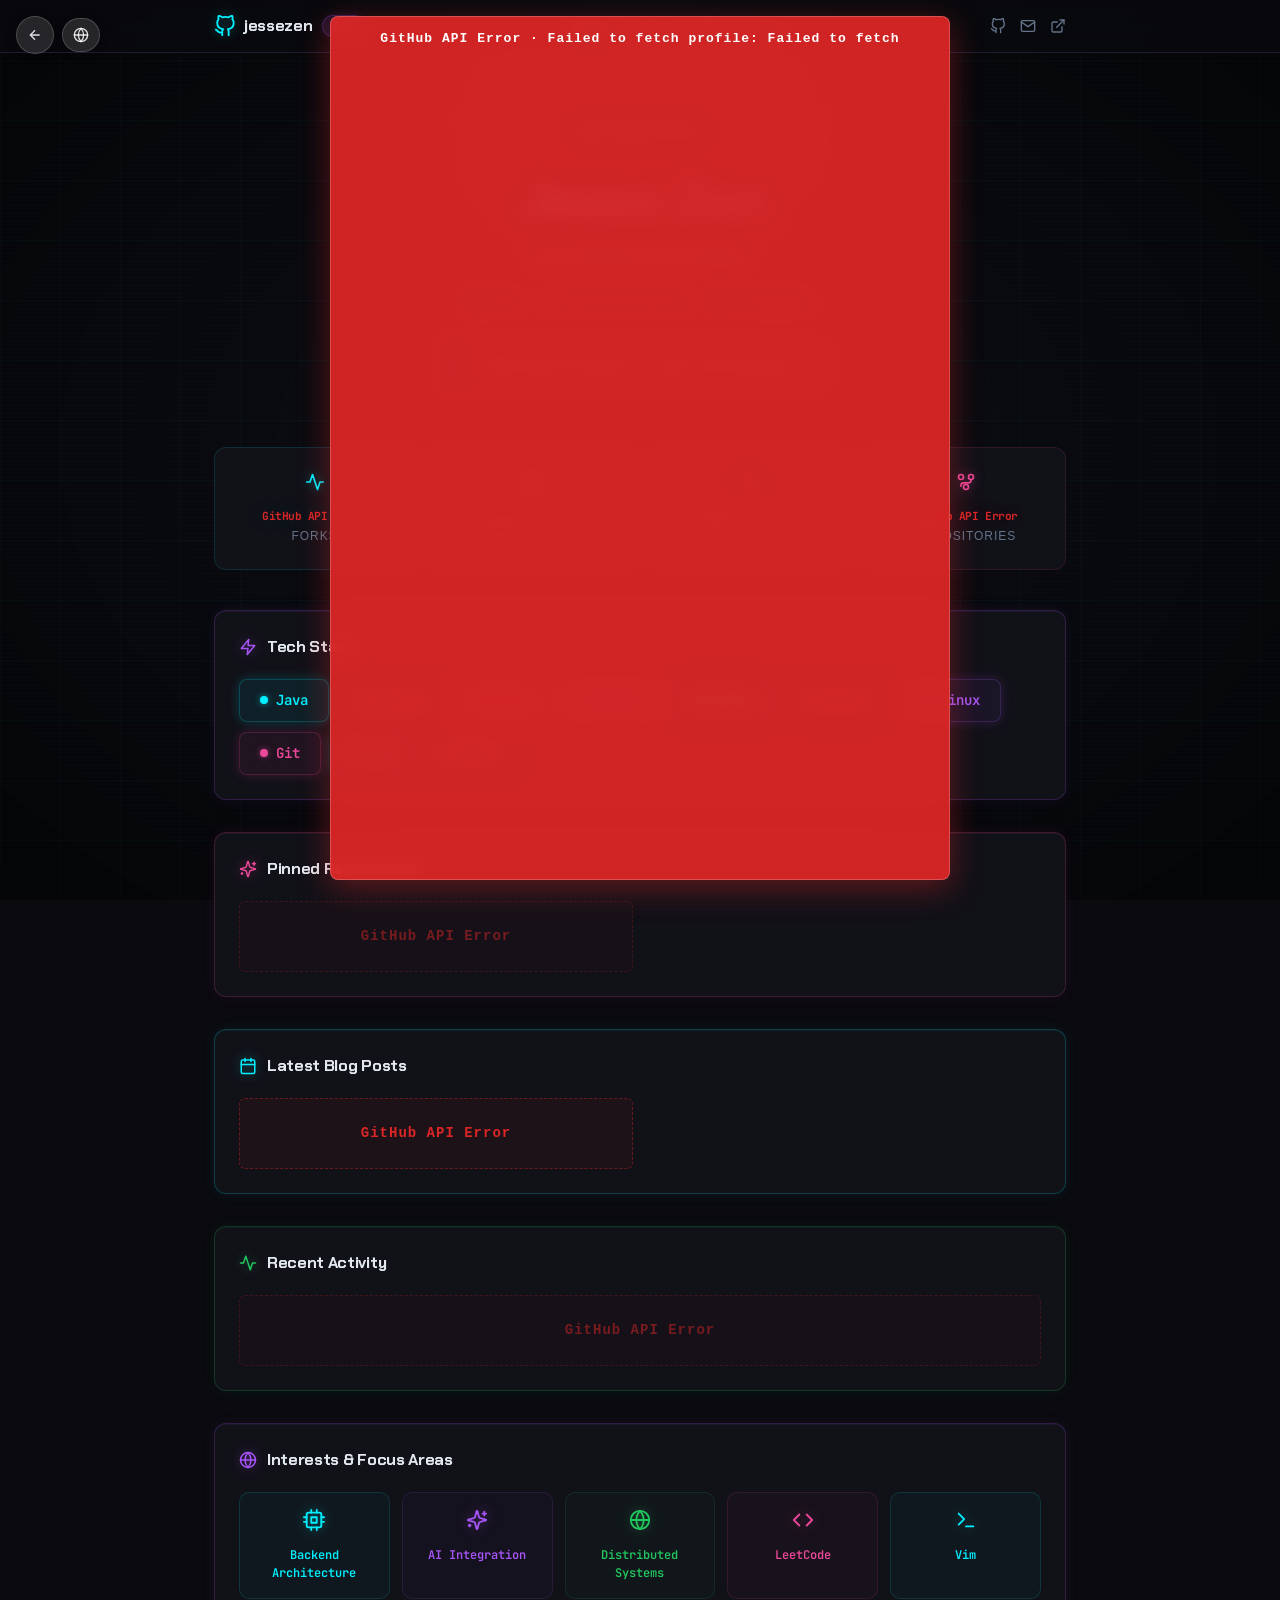
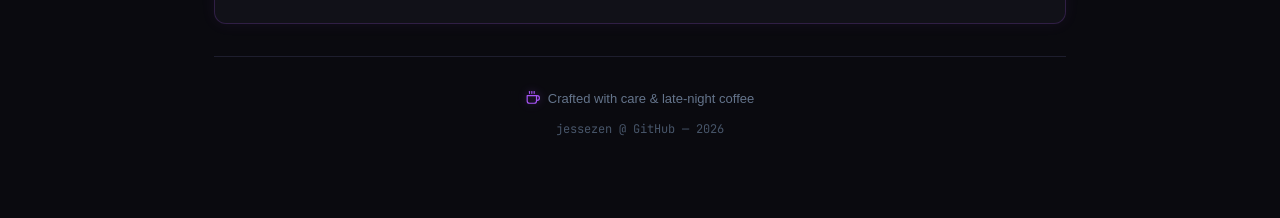
<file: templates/neon-cyber.html>
<!DOCTYPE html>
<html lang="en">
<head>
  <meta charset="UTF-8">
  <meta name="viewport" content="width=device-width, initial-scale=1.0">
  <title>Jesse Zen — Java Backend Developer</title>
  <meta name="description" content="Jesse Zen — Java Backend Developer. Backend Architecture, AI Integration. Ship beats perfect — learn by building.">
  <link rel="preconnect" href="https://fonts.googleapis.com">
  <link rel="preconnect" href="https://fonts.gstatic.com" crossorigin>
  <link href="https://fonts.googleapis.com/css2?family=Chakra+Petch:wght@400;500;600;700&family=JetBrains+Mono:wght@400;500;600;700&display=swap" rel="stylesheet">
  <style>
    /* ============================================
       CSS VARIABLES — Neon Cyberpunk Palette
       ============================================ */
    :root {
      --bg: #0a0a0f;
      --card-bg: #111118;
      --card-border: #1e1e2e;
      --cyan: #00f0ff;
      --purple: #a855f7;
      --green: #22c55e;
      --pink: #ec4899;
      --text: #e2e8f0;
      --text-muted: #94a3b8;
      --text-dim: #64748b;
      --text-faint: #475569;
      --font-body: -apple-system, BlinkMacSystemFont, 'Segoe UI', Roboto, Helvetica, Arial, sans-serif;
      --font-display: 'Chakra Petch', sans-serif;
      --font-mono: 'JetBrains Mono', 'SF Mono', 'Fira Code', monospace;
    }

    /* ============================================
       RESET & BASE
       ============================================ */
    *, *::before, *::after { box-sizing: border-box; margin: 0; padding: 0; }

    html {
      scroll-behavior: smooth;
      scroll-padding-top: 80px;
    }

    body {
      min-height: 100vh;
      background: var(--bg);
      color: var(--text);
      font-family: var(--font-body);
      line-height: 1.5;
      position: relative;
      overflow-x: hidden;
      -webkit-font-smoothing: antialiased;
      -moz-osx-font-smoothing: grayscale;
    }

    section { scroll-margin-top: 80px; }

    a { color: inherit; text-decoration: none; }

    ::selection { background: rgba(0, 240, 255, 0.25); color: var(--text); }

    ::-webkit-scrollbar { width: 8px; height: 8px; }
    ::-webkit-scrollbar-track { background: var(--bg); }
    ::-webkit-scrollbar-thumb { background: var(--card-border); border-radius: 4px; }
    ::-webkit-scrollbar-thumb:hover { background: rgba(0, 240, 255, 0.3); }

    /* ============================================
       COLOR MODIFIER CLASSES
       ============================================ */
    .cyan   { --c: var(--cyan); }
    .purple { --c: var(--purple); }
    .green  { --c: var(--green); }
    .pink   { --c: var(--pink); }

    /* ============================================
       BACKGROUND EFFECTS
       ============================================ */
    .bg-grid {
      position: fixed;
      inset: 0;
      background-image:
        linear-gradient(rgba(0, 240, 255, 0.03) 1px, transparent 1px),
        linear-gradient(90deg, rgba(0, 240, 255, 0.03) 1px, transparent 1px);
      background-size: 60px 60px;
      pointer-events: none;
      z-index: 0;
      animation: grid-move 8s linear infinite;
    }

    .bg-glow {
      position: absolute;
      top: -100px;
      left: 50%;
      transform: translateX(-50%);
      width: 600px;
      height: 400px;
      background: radial-gradient(ellipse, rgba(168, 85, 247, 0.08) 0%, rgba(0, 240, 255, 0.03) 40%, transparent 70%);
      pointer-events: none;
      z-index: 0;
    }

    .bg-vignette {
      position: fixed;
      inset: 0;
      background: radial-gradient(ellipse at center, transparent 40%, rgba(0, 0, 0, 0.5) 100%);
      pointer-events: none;
      z-index: 0;
    }

    .bg-scanlines {
      position: fixed;
      inset: 0;
      background: repeating-linear-gradient(
        0deg,
        transparent,
        transparent 2px,
        rgba(0, 240, 255, 0.012) 2px,
        rgba(0, 240, 255, 0.012) 4px
      );
      pointer-events: none;
      z-index: 0;
    }

    /* ============================================
       LAYOUT
       ============================================ */
    .container {
      max-width: 900px;
      margin: 0 auto;
      padding: 60px 24px 80px;
      position: relative;
      z-index: 1;
    }

    /* ============================================
       NAV
       ============================================ */
    .nav {
      border-bottom: 1px solid var(--card-border);
      background: rgba(10, 10, 15, 0.7);
      backdrop-filter: blur(12px);
      -webkit-backdrop-filter: blur(12px);
      position: sticky;
      top: 0;
      z-index: 100;
      transition: background 0.3s ease, box-shadow 0.3s ease;
    }

    .nav.scrolled {
      background: rgba(10, 10, 15, 0.95);
      box-shadow: 0 1px 20px rgba(0, 240, 255, 0.05);
    }

    .nav-inner {
      max-width: 900px;
      margin: 0 auto;
      padding: 14px 24px;
      display: flex;
      justify-content: space-between;
      align-items: center;
      gap: 16px;
    }

    .nav-brand {
      display: flex;
      align-items: center;
      gap: 10px;
    }

    .brand-link {
      display: flex;
      align-items: center;
      gap: 8px;
    }

    .brand-icon {
      width: 22px;
      height: 22px;
      color: var(--cyan);
      filter: drop-shadow(0 0 6px rgba(0, 240, 255, 0.4));
    }

    .brand-text {
      font-family: var(--font-display);
      font-weight: 700;
      font-size: 16px;
      letter-spacing: -0.02em;
      color: var(--text);
    }

    .pro-badge {
      background: rgba(168, 85, 247, 0.13);
      color: var(--purple);
      padding: 2px 10px;
      border-radius: 12px;
      font-size: 11px;
      font-weight: 600;
      font-family: var(--font-mono);
      border: 1px solid rgba(168, 85, 247, 0.2);
      box-shadow: 0 0 8px rgba(168, 85, 247, 0.12);
    }

    .nav-links {
      display: flex;
      align-items: center;
      gap: 20px;
    }

    .nav-link {
      position: relative;
      color: var(--text-dim);
      font-size: 14px;
      font-weight: 500;
      transition: color 0.2s ease;
    }

    .nav-link::after {
      content: '';
      position: absolute;
      bottom: -4px;
      left: 0;
      width: 0;
      height: 1px;
      background: var(--cyan);
      box-shadow: 0 0 6px var(--cyan);
      transition: width 0.3s ease;
    }

    .nav-link:hover,
    .nav-link.active {
      color: var(--text);
    }

    .nav-link:hover::after,
    .nav-link.active::after {
      width: 100%;
    }

    .nav-social {
      display: flex;
      align-items: center;
      gap: 14px;
    }

    .social-link {
      color: var(--text-dim);
      transition: color 0.2s ease;
      display: flex;
      align-items: center;
    }

    .social-link:hover {
      color: var(--cyan);
    }

    .social-icon {
      width: 16px;
      height: 16px;
    }

    /* ============================================
       HERO
       ============================================ */
    .hero {
      text-align: center;
      margin-bottom: 56px;
      position: relative;
    }

    .status-badge {
      display: inline-flex;
      align-items: center;
      gap: 8px;
      background: rgba(34, 197, 94, 0.08);
      border: 1px solid rgba(34, 197, 94, 0.2);
      padding: 6px 16px;
      border-radius: 20px;
      margin-bottom: 24px;
      animation: float 4s ease-in-out infinite;
    }

    .status-dot {
      width: 8px;
      height: 8px;
      border-radius: 50%;
      background: var(--green);
      box-shadow: 0 0 8px rgba(34, 197, 94, 0.53);
      animation: glow-pulse 2s infinite;
    }

    .status-text {
      font-size: 13px;
      color: var(--green);
      font-weight: 500;
    }

    .hero-name {
      font-family: var(--font-display);
      font-size: clamp(2.25rem, 7vw, 3.5rem);
      font-weight: 700;
      letter-spacing: -0.04em;
      line-height: 1.05;
      margin: 0 0 12px;
      background: linear-gradient(135deg, var(--cyan), var(--purple), var(--pink), var(--cyan));
      background-size: 300% 100%;
      -webkit-background-clip: text;
      background-clip: text;
      -webkit-text-fill-color: transparent;
      color: transparent;
      animation: shimmer 6s linear infinite;
    }

    .hero-role {
      font-size: 20px;
      color: var(--text-muted);
      font-weight: 400;
      margin: 0 0 20px;
      letter-spacing: -0.01em;
    }

    .hero-info {
      display: flex;
      align-items: center;
      justify-content: center;
      gap: 20px;
      color: var(--text-dim);
      font-size: 14px;
      flex-wrap: wrap;
    }

    .info-item {
      display: flex;
      align-items: center;
      gap: 5px;
    }

    .info-icon {
      width: 14px;
      height: 14px;
      flex-shrink: 0;
    }

    .info-icon.cyan   { color: var(--cyan); }
    .info-icon.purple { color: var(--purple); }
    .info-icon.green  { color: var(--green); }

    .quote-box {
      margin-top: 28px;
      padding: 14px 24px;
      background: var(--card-bg);
      border: 1px solid var(--card-border);
      border-left: 2px solid var(--cyan);
      border-radius: 8px;
      display: inline-block;
      box-shadow: 0 0 20px rgba(0, 240, 255, 0.04);
    }

    .quote-box p {
      font-family: var(--font-mono);
      font-size: 14px;
      color: var(--text-muted);
      font-style: italic;
    }

    /* ============================================
       STATS GRID
       ============================================ */
    .stats-grid {
      display: grid;
      grid-template-columns: repeat(4, 1fr);
      gap: 16px;
      margin-bottom: 40px;
    }

    .stat-card {
      background: var(--card-bg);
      border: 1px solid color-mix(in srgb, var(--c) 13%, transparent);
      border-radius: 12px;
      padding: 24px 20px;
      text-align: center;
      transition: all 0.3s ease;
    }

    .stat-card:hover {
      border-color: color-mix(in srgb, var(--c) 40%, transparent);
      box-shadow:
        0 0 20px color-mix(in srgb, var(--c) 27%, transparent),
        0 0 40px color-mix(in srgb, var(--c) 13%, transparent);
      transform: translateY(-3px);
    }

    .stat-icon {
      width: 20px;
      height: 20px;
      color: var(--c);
      margin-bottom: 12px;
      filter: drop-shadow(0 0 6px color-mix(in srgb, var(--c) 40%, transparent));
    }

    .stat-value {
      font-family: var(--font-mono);
      font-size: 28px;
      font-weight: 700;
      color: var(--c);
      letter-spacing: -0.04em;
      line-height: 1;
      text-shadow: 0 0 20px color-mix(in srgb, var(--c) 27%, transparent);
      margin-bottom: 4px;
    }

    .stat-label {
      font-size: 12px;
      color: var(--text-dim);
      font-weight: 500;
      text-transform: uppercase;
      letter-spacing: 0.08em;
    }

    /* ============================================
       NEON CARD (section wrapper)
       ============================================ */
    .neon-card {
      background: var(--card-bg);
      border: 1px solid color-mix(in srgb, var(--c, var(--cyan)) 20%, transparent);
      border-radius: 12px;
      padding: 24px;
      box-shadow:
        0 0 15px color-mix(in srgb, var(--c, var(--cyan)) 7%, transparent),
        inset 0 1px 0 color-mix(in srgb, var(--c, var(--cyan)) 7%, transparent);
      margin-bottom: 32px;
    }

    .section-header {
      display: flex;
      align-items: center;
      gap: 10px;
      margin-bottom: 20px;
    }

    .section-icon {
      width: 18px;
      height: 18px;
      color: var(--c, var(--cyan));
      filter: drop-shadow(0 0 6px color-mix(in srgb, var(--c, var(--cyan)) 40%, transparent));
      flex-shrink: 0;
    }

    .section-title {
      font-family: var(--font-display);
      font-size: 16px;
      font-weight: 700;
      color: var(--text);
      letter-spacing: -0.02em;
    }

    /* ============================================
       TECH STACK
       ============================================ */
    .tech-list {
      display: flex;
      flex-wrap: wrap;
      gap: 10px;
    }

    .tech-item {
      background: color-mix(in srgb, var(--c) 7%, transparent);
      border: 1px solid color-mix(in srgb, var(--c) 20%, transparent);
      border-radius: 8px;
      padding: 10px 20px;
      display: flex;
      align-items: center;
      gap: 8px;
      box-shadow: 0 0 12px color-mix(in srgb, var(--c) 20%, transparent);
      transition: all 0.2s ease;
    }

    .tech-item:hover {
      transform: translateY(-2px);
      border-color: color-mix(in srgb, var(--c) 50%, transparent);
      box-shadow: 0 0 16px color-mix(in srgb, var(--c) 33%, transparent);
    }

    .tech-dot {
      width: 8px;
      height: 8px;
      border-radius: 50%;
      background: var(--c);
      box-shadow: 0 0 6px color-mix(in srgb, var(--c) 53%, transparent);
    }

    .tech-name {
      font-family: var(--font-mono);
      font-size: 14px;
      font-weight: 600;
      color: var(--c);
    }

    /* ============================================
       PROJECTS
       ============================================ */
    .projects-grid {
      display: grid;
      grid-template-columns: 1fr 1fr;
      gap: 14px;
    }

    .project-card {
      background: rgba(10, 10, 15, 0.67);
      border: 1px solid color-mix(in srgb, var(--c) 13%, transparent);
      border-radius: 10px;
      padding: 18px;
      transition: all 0.25s ease;
    }

    .project-card:hover {
      border-color: color-mix(in srgb, var(--c) 40%, transparent);
      box-shadow: 0 0 20px color-mix(in srgb, var(--c) 15%, transparent);
      transform: translateY(-2px);
    }

    .project-header {
      display: flex;
      align-items: center;
      gap: 8px;
      margin-bottom: 8px;
    }

    .project-icon {
      width: 15px;
      height: 15px;
      color: var(--c);
      flex-shrink: 0;
    }

    .project-name {
      font-family: var(--font-mono);
      font-size: 14px;
      font-weight: 700;
      color: var(--c);
    }

    .project-desc {
      font-size: 12px;
      color: var(--text-dim);
      line-height: 1.5;
      margin-bottom: 12px;
    }

    .project-meta {
      display: flex;
      align-items: center;
      gap: 14px;
      font-size: 12px;
      color: var(--text-dim);
    }

    .meta-item {
      display: flex;
      align-items: center;
      gap: 4px;
    }

    .lang-dot {
      width: 8px;
      height: 8px;
      border-radius: 50%;
      background: var(--c);
      display: inline-block;
    }

    .meta-icon {
      width: 12px;
      height: 12px;
    }

    /* ============================================
       BLOG
       ============================================ */
    .blog-grid {
      display: grid;
      grid-template-columns: 1fr 1fr;
      gap: 14px;
    }

    .blog-card {
      background: rgba(10, 10, 15, 0.67);
      border: 1px solid color-mix(in srgb, var(--c) 13%, transparent);
      border-radius: 10px;
      padding: 20px;
      transition: all 0.25s ease;
      cursor: pointer;
    }

    .blog-card:hover {
      border-color: color-mix(in srgb, var(--c) 40%, transparent);
      box-shadow: 0 0 20px color-mix(in srgb, var(--c) 12%, transparent);
      transform: translateY(-2px);
    }

    .blog-tag {
      display: inline-block;
      font-family: var(--font-mono);
      font-size: 11px;
      font-weight: 600;
      color: var(--c);
      background: color-mix(in srgb, var(--c) 10%, transparent);
      border: 1px solid color-mix(in srgb, var(--c) 25%, transparent);
      padding: 2px 10px;
      border-radius: 10px;
      margin-bottom: 12px;
    }

    .blog-title {
      font-family: var(--font-display);
      font-size: 15px;
      font-weight: 600;
      color: var(--text);
      line-height: 1.4;
      margin-bottom: 8px;
      transition: color 0.2s ease;
    }

    .blog-card:hover .blog-title {
      color: var(--c);
    }

    .blog-excerpt {
      font-size: 13px;
      color: var(--text-dim);
      line-height: 1.5;
      margin-bottom: 14px;
    }

    .blog-meta {
      display: flex;
      align-items: center;
      gap: 14px;
      font-family: var(--font-mono);
      font-size: 11px;
      color: var(--text-faint);
    }

    .blog-meta-item {
      display: flex;
      align-items: center;
      gap: 4px;
    }

    /* ============================================
       ACTIVITY TIMELINE
       ============================================ */
    .timeline {
      display: flex;
      flex-direction: column;
    }

    .timeline-item {
      display: flex;
      gap: 12px;
      padding-bottom: 16px;
      position: relative;
    }

    .timeline-item:last-child {
      padding-bottom: 0;
    }

    .timeline-marker {
      display: flex;
      flex-direction: column;
      align-items: center;
      flex-shrink: 0;
      width: 16px;
    }

    .timeline-dot {
      width: 10px;
      height: 10px;
      border-radius: 50%;
      background: var(--c);
      box-shadow: 0 0 8px color-mix(in srgb, var(--c) 53%, transparent);
      flex-shrink: 0;
      margin-top: 3px;
    }

    .timeline-line {
      width: 1px;
      flex: 1;
      background: linear-gradient(to bottom, color-mix(in srgb, var(--c) 27%, transparent), var(--card-border));
      margin-top: 4px;
    }

    .timeline-item:last-child .timeline-line {
      display: none;
    }

    .timeline-content {
      flex: 1;
      padding-bottom: 4px;
    }

    .timeline-action {
      font-size: 13px;
      font-weight: 600;
      color: var(--text);
      margin-bottom: 2px;
    }

    .timeline-desc {
      font-family: var(--font-mono);
      font-size: 12px;
      color: var(--text-dim);
      line-height: 1.4;
    }

    .timeline-time {
      font-family: var(--font-mono);
      font-size: 11px;
      color: var(--text-faint);
      margin-top: 3px;
    }

    /* ============================================
       INTERESTS
       ============================================ */
    .interests-grid {
      display: grid;
      grid-template-columns: repeat(5, 1fr);
      gap: 12px;
    }

    .interest-item {
      text-align: center;
      padding: 16px 8px;
      background: color-mix(in srgb, var(--c) 3%, transparent);
      border: 1px solid color-mix(in srgb, var(--c) 13%, transparent);
      border-radius: 10px;
      transition: all 0.25s ease;
    }

    .interest-item:hover {
      border-color: color-mix(in srgb, var(--c) 40%, transparent);
      transform: translateY(-3px);
      box-shadow: 0 0 16px color-mix(in srgb, var(--c) 15%, transparent);
    }

    .interest-icon {
      width: 22px;
      height: 22px;
      color: var(--c);
      margin-bottom: 8px;
      filter: drop-shadow(0 0 6px color-mix(in srgb, var(--c) 33%, transparent));
    }

    .interest-name {
      font-family: var(--font-mono);
      font-size: 12px;
      font-weight: 600;
      color: var(--c);
    }

    /* ============================================
       FOOTER
       ============================================ */
    .footer {
      text-align: center;
      padding-top: 32px;
      border-top: 1px solid var(--card-border);
    }

    .footer-text {
      display: flex;
      align-items: center;
      justify-content: center;
      gap: 8px;
      margin-bottom: 12px;
    }

    .footer-icon {
      width: 14px;
      height: 14px;
      color: var(--purple);
      filter: drop-shadow(0 0 4px rgba(168, 85, 247, 0.4));
    }

    .footer-text span {
      font-size: 13px;
      color: var(--text-dim);
    }

    .footer-copy {
      font-family: var(--font-mono);
      font-size: 12px;
      color: var(--text-faint);
    }

    /* ============================================
       REVEAL ANIMATION
       ============================================ */
    .reveal {
      opacity: 0;
      transform: translateY(24px);
      transition: opacity 0.7s ease, transform 0.7s ease;
    }

    .reveal.visible {
      opacity: 1;
      transform: translateY(0);
    }

    /* ============================================
       KEYFRAME ANIMATIONS
       ============================================ */
    @keyframes glow-pulse {
      0%, 100% { opacity: 1; }
      50% { opacity: 0.7; }
    }

    @keyframes float {
      0%, 100% { transform: translateY(0px); }
      50% { transform: translateY(-6px); }
    }

    @keyframes shimmer {
      0% { background-position: -200% center; }
      100% { background-position: 200% center; }
    }

    @keyframes grid-move {
      0% { transform: translateY(0); }
      100% { transform: translateY(30px); }
    }

    /* ============================================
       RESPONSIVE
       ============================================ */
    @media (max-width: 768px) {
      .stats-grid { grid-template-columns: repeat(2, 1fr); }
      .projects-grid { grid-template-columns: 1fr; }
      .blog-grid { grid-template-columns: 1fr; }
      .interests-grid { grid-template-columns: repeat(3, 1fr); }
      .container { padding: 40px 20px 60px; }
    }

    @media (max-width: 480px) {
      .stats-grid { grid-template-columns: 1fr; }
      .interests-grid { grid-template-columns: repeat(2, 1fr); }
      .nav-links { display: none; }
      .hero-info { flex-direction: column; gap: 8px; }
      .hero-name { font-size: 2.25rem; }
      .nav-inner { padding: 12px 20px; }
    }

    @media (prefers-reduced-motion: reduce) {
      *, *::before, *::after {
        animation-duration: 0.01ms !important;
        animation-iteration-count: 1 !important;
        transition-duration: 0.01ms !important;
        scroll-behavior: auto !important;
      }
    }
  </style>
  <link rel="stylesheet" href="../assets/shared.css" />
  <script src="../i18n/locales/en.js"></script>
  <script src="../i18n/locales/zh-CN.js"></script>
  <script src="../i18n/locales/zh-TW.js"></script>
  <script src="../i18n/i18n.js"></script>
  <script src="../i18n/lang-switcher.js"></script>
</head>
<body>
<a href="../index.html" class="gh-back-hub" data-i18n-attr="aria-label:nav.back" aria-label="Back to Multiverse">
  <svg viewBox="0 0 24 24" fill="none" stroke="currentColor" stroke-width="2"><path d="M19 12H5M12 19l-7-7 7-7"/></svg>
  <span data-i18n="hub.title">MULTIVERSE</span>
</a>

  <!-- SVG Icon Sprite -->
  <svg xmlns="http://www.w3.org/2000/svg" style="display:none;" aria-hidden="true">
    <symbol id="icon-github" viewBox="0 0 24 24" fill="none" stroke="currentColor" stroke-width="2" stroke-linecap="round" stroke-linejoin="round">
      <path d="M9 19c-5 1.5-5-2.5-7-3m14 6v-3.87a3.37 3.37 0 0 0-.94-2.61c3.14-.35 6.44-1.54 6.44-7A5.44 5.44 0 0 0 20 4.77 5.07 5.07 0 0 0 19.91 1S18.73.65 16 2.48a13.38 13.38 0 0 0-7 0C6.27.65 5.09 1 5.09 1A5.07 5.07 0 0 0 5 4.77a5.44 5.44 0 0 0-1.5 3.78c0 5.42 3.3 6.61 6.44 7A3.37 3.37 0 0 0 9 18.13V22"/>
    </symbol>
    <symbol id="icon-mail" viewBox="0 0 24 24" fill="none" stroke="currentColor" stroke-width="2" stroke-linecap="round" stroke-linejoin="round">
      <path d="M4 4h16c1.1 0 2 .9 2 2v12c0 1.1-.9 2-2 2H4c-1.1 0-2-.9-2-2V6c0-1.1.9-2 2-2z"/>
      <polyline points="22,6 12,13 2,6"/>
    </symbol>
    <symbol id="icon-external-link" viewBox="0 0 24 24" fill="none" stroke="currentColor" stroke-width="2" stroke-linecap="round" stroke-linejoin="round">
      <path d="M18 13v6a2 2 0 0 1-2 2H5a2 2 0 0 1-2-2V8a2 2 0 0 1 2-2h6"/>
      <polyline points="15 3 21 3 21 9"/>
      <line x1="10" y1="14" x2="21" y2="3"/>
    </symbol>
    <symbol id="icon-map-pin" viewBox="0 0 24 24" fill="none" stroke="currentColor" stroke-width="2" stroke-linecap="round" stroke-linejoin="round">
      <path d="M21 10c0 7-9 13-9 13s-9-6-9-13a9 9 0 0 1 18 0z"/>
      <circle cx="12" cy="10" r="3"/>
    </symbol>
    <symbol id="icon-terminal" viewBox="0 0 24 24" fill="none" stroke="currentColor" stroke-width="2" stroke-linecap="round" stroke-linejoin="round">
      <polyline points="4 17 10 11 4 5"/>
      <line x1="12" y1="19" x2="20" y2="19"/>
    </symbol>
    <symbol id="icon-cpu" viewBox="0 0 24 24" fill="none" stroke="currentColor" stroke-width="2" stroke-linecap="round" stroke-linejoin="round">
      <rect x="4" y="4" width="16" height="16" rx="2"/>
      <rect x="9" y="9" width="6" height="6"/>
      <line x1="9" y1="1" x2="9" y2="4"/>
      <line x1="15" y1="1" x2="15" y2="4"/>
      <line x1="9" y1="20" x2="9" y2="23"/>
      <line x1="15" y1="20" x2="15" y2="23"/>
      <line x1="20" y1="9" x2="23" y2="9"/>
      <line x1="20" y1="14" x2="23" y2="14"/>
      <line x1="1" y1="9" x2="4" y2="9"/>
      <line x1="1" y1="14" x2="4" y2="14"/>
    </symbol>
    <symbol id="icon-activity" viewBox="0 0 24 24" fill="none" stroke="currentColor" stroke-width="2" stroke-linecap="round" stroke-linejoin="round">
      <polyline points="22 12 18 12 15 21 9 3 6 12 2 12"/>
    </symbol>
    <symbol id="icon-flame" viewBox="0 0 24 24" fill="none" stroke="currentColor" stroke-width="2" stroke-linecap="round" stroke-linejoin="round">
      <path d="M8.5 14.5A2.5 2.5 0 0 0 11 12c0-1.38-.5-2-1-3-1.072-2.143-.224-4.054 2-6 .5 2.5 2 4.9 4 6.5 2 1.6 3 3.5 3 5.5a7 7 0 1 1-14 0c0-1.153.433-2.294 1-3a2.5 2.5 0 0 0 2.5 2.5z"/>
    </symbol>
    <symbol id="icon-star" viewBox="0 0 24 24" fill="none" stroke="currentColor" stroke-width="2" stroke-linecap="round" stroke-linejoin="round">
      <polygon points="12 2 15.09 8.26 22 9.27 17 14.14 18.18 21.02 12 17.77 5.82 21.02 7 14.14 2 9.27 8.91 8.26 12 2"/>
    </symbol>
    <symbol id="icon-git-fork" viewBox="0 0 24 24" fill="none" stroke="currentColor" stroke-width="2" stroke-linecap="round" stroke-linejoin="round">
      <circle cx="12" cy="18" r="3"/>
      <circle cx="6" cy="6" r="3"/>
      <circle cx="18" cy="6" r="3"/>
      <path d="M18 9v1c0 1.66-1.34 3-3 3H9c-1.66 0-3 1.34-3 3v1"/>
    </symbol>
    <symbol id="icon-code" viewBox="0 0 24 24" fill="none" stroke="currentColor" stroke-width="2" stroke-linecap="round" stroke-linejoin="round">
      <polyline points="16 18 22 12 16 6"/>
      <polyline points="8 6 2 12 8 18"/>
    </symbol>
    <symbol id="icon-zap" viewBox="0 0 24 24" fill="none" stroke="currentColor" stroke-width="2" stroke-linecap="round" stroke-linejoin="round">
      <polygon points="13 2 3 14 12 14 11 22 21 10 12 10 13 2"/>
    </symbol>
    <symbol id="icon-calendar" viewBox="0 0 24 24" fill="none" stroke="currentColor" stroke-width="2" stroke-linecap="round" stroke-linejoin="round">
      <rect x="3" y="4" width="18" height="18" rx="2" ry="2"/>
      <line x1="16" y1="2" x2="16" y2="6"/>
      <line x1="8" y1="2" x2="8" y2="6"/>
      <line x1="3" y1="10" x2="21" y2="10"/>
    </symbol>
    <symbol id="icon-clock" viewBox="0 0 24 24" fill="none" stroke="currentColor" stroke-width="2" stroke-linecap="round" stroke-linejoin="round">
      <circle cx="12" cy="12" r="10"/>
      <polyline points="12 6 12 12 16 14"/>
    </symbol>
    <symbol id="icon-coffee" viewBox="0 0 24 24" fill="none" stroke="currentColor" stroke-width="2" stroke-linecap="round" stroke-linejoin="round">
      <path d="M18 8h1a4 4 0 0 1 0 8h-1"/>
      <path d="M2 8h16v9a4 4 0 0 1-4 4H6a4 4 0 0 1-4-4V8z"/>
      <line x1="6" y1="1" x2="6" y2="4"/>
      <line x1="10" y1="1" x2="10" y2="4"/>
      <line x1="14" y1="1" x2="14" y2="4"/>
    </symbol>
    <symbol id="icon-sparkles" viewBox="0 0 24 24" fill="none" stroke="currentColor" stroke-width="2" stroke-linecap="round" stroke-linejoin="round">
      <path d="M9.937 15.5A2 2 0 0 0 8.5 14.063l-6.135-1.582a.5.5 0 0 1 0-.962L8.5 9.936A2 2 0 0 0 9.937 8.5l1.582-6.135a.5.5 0 0 1 .963 0L14.063 8.5A2 2 0 0 0 15.5 9.937l6.135 1.581a.5.5 0 0 1 0 .964L15.5 14.063a2 2 0 0 0-1.437 1.437l-1.582 6.135a.5.5 0 0 1-.963 0z"/>
      <path d="M20 3v4"/>
      <path d="M22 5h-4"/>
      <path d="M4 17v2"/>
      <path d="M5 18H3"/>
    </symbol>
    <symbol id="icon-globe" viewBox="0 0 24 24" fill="none" stroke="currentColor" stroke-width="2" stroke-linecap="round" stroke-linejoin="round">
      <circle cx="12" cy="12" r="10"/>
      <line x1="2" y1="12" x2="22" y2="12"/>
      <path d="M12 2a15.3 15.3 0 0 1 4 10 15.3 15.3 0 0 1-4 10 15.3 15.3 0 0 1-4-10 15.3 15.3 0 0 1 4-10z"/>
    </symbol>
  </svg>

  <!-- Background Effects -->
  <div class="bg-grid"></div>
  <div class="bg-glow"></div>
  <div class="bg-vignette"></div>
  <div class="bg-scanlines"></div>

  <!-- Sticky Nav -->
  <nav class="nav" id="nav">
    <div class="nav-inner">
      <div class="nav-brand">
        <a href="#home" class="brand-link">
          <svg class="brand-icon"><use href="#icon-github"/></svg>
          <span class="brand-text">jessezen</span>
        </a>
        <span class="pro-badge">PRO</span>
      </div>
      <div class="nav-links">
        <a href="#home" class="nav-link" data-i18n="nav.home">Home</a>
        <a href="#projects" class="nav-link" data-i18n="nav.projects">Projects</a>
        <a href="#blog" class="nav-link" data-i18n="nav.blog">Blog</a>
        <a href="#about" class="nav-link" data-i18n="nav.about">About</a>
      </div>
      <div class="nav-social">
        <a href="https://github.com/jessezen" class="social-link" aria-label="GitHub" target="_blank" rel="noopener">
          <svg class="social-icon"><use href="#icon-github"/></svg>
        </a>
        <a href="mailto:hello@jessezen.dev" class="social-link" aria-label="Email">
          <svg class="social-icon"><use href="#icon-mail"/></svg>
        </a>
        <a href="https://jessezen.dev" class="social-link" aria-label="Website" target="_blank" rel="noopener">
          <svg class="social-icon"><use href="#icon-external-link"/></svg>
        </a>
      </div>
    </div>
  </nav>

  <!-- Main Container -->
  <main class="container">

    <!-- Hero Section -->
    <section id="home" class="hero">
      <div class="status-badge">
        <span class="status-dot"></span>
        <span class="status-text" data-i18n="status.available">Available for hire</span>
      </div>
      <h1 class="hero-name">Jesse Zen</h1>
      <p class="hero-role" data-i18n="person.role">Java Backend Developer</p>
      <div class="hero-info">
        <span class="info-item">
          <svg class="info-icon cyan"><use href="#icon-map-pin"/></svg>
          <span data-i18n="person.location">Earth</span>
        </span>
        <span class="info-item">
          <svg class="info-icon purple"><use href="#icon-terminal"/></svg>
          Backend Architecture
        </span>
        <span class="info-item">
          <svg class="info-icon green"><use href="#icon-cpu"/></svg>
          AI Integration
        </span>
      </div>
      <div class="quote-box">
        <p>"<span data-i18n="person.quote">Ship beats perfect — learn by building.</span>"</p>
      </div>
    </section>

    <!-- Stats Cards -->
    <section class="stats-grid reveal">
      <div class="stat-card cyan">
        <svg class="stat-icon"><use href="#icon-activity"/></svg>
        <div class="stat-value" data-github="stat:forks">—</div>
        <div class="stat-label" data-i18n="stats.forks">Forks</div>
      </div>
      <div class="stat-card purple">
        <svg class="stat-icon"><use href="#icon-flame"/></svg>
        <div class="stat-value" data-github="stat:streak">—</div>
        <div class="stat-label" data-i18n="stats.currentStreak">Current Streak</div>
      </div>
      <div class="stat-card green">
        <svg class="stat-icon"><use href="#icon-star"/></svg>
        <div class="stat-value" data-github="stat:stars">—</div>
        <div class="stat-label" data-i18n="stats.starsEarned">Stars Earned</div>
      </div>
      <div class="stat-card pink">
        <svg class="stat-icon"><use href="#icon-git-fork"/></svg>
        <div class="stat-value" data-github="stat:repos">—</div>
        <div class="stat-label" data-i18n="stats.repositories">Repositories</div>
      </div>
    </section>

    <!-- Tech Stack -->
    <section class="neon-card purple reveal">
      <div class="section-header">
        <svg class="section-icon"><use href="#icon-zap"/></svg>
        <h2 class="section-title" data-i18n="section.techStack">Tech Stack</h2>
      </div>
      <div class="tech-list">
        <div class="tech-item cyan"><span class="tech-dot"></span><span class="tech-name">Java</span></div>
        <div class="tech-item green"><span class="tech-dot"></span><span class="tech-name">Spring</span></div>
        <div class="tech-item pink"><span class="tech-dot"></span><span class="tech-name">Redis</span></div>
        <div class="tech-item purple"><span class="tech-dot"></span><span class="tech-name">MySQL</span></div>
        <div class="tech-item cyan"><span class="tech-dot"></span><span class="tech-name">Python</span></div>
        <div class="tech-item green"><span class="tech-dot"></span><span class="tech-name">Docker</span></div>
        <div class="tech-item purple"><span class="tech-dot"></span><span class="tech-name">Linux</span></div>
        <div class="tech-item pink"><span class="tech-dot"></span><span class="tech-name">Git</span></div>
        <div class="tech-item cyan"><span class="tech-dot"></span><span class="tech-name">Vim</span></div>
        <div class="tech-item green"><span class="tech-dot"></span><span class="tech-name">Nginx</span></div>
      </div>
    </section>

    <!-- Projects -->
    <section id="projects" class="neon-card pink reveal">
      <div class="section-header">
        <svg class="section-icon"><use href="#icon-sparkles"/></svg>
        <h2 class="section-title">Pinned Repositories</h2>
      </div>
      <div class="projects-grid" data-github="repos:list">
        <div class="project-card" data-repo-template data-color-cycle="cyan,purple,green,pink">
          <div class="project-header">
            <svg class="project-icon"><use href="#icon-code"/></svg>
            <span class="project-name" data-field="name"></span>
          </div>
          <p class="project-desc" data-field="desc"></p>
          <div class="project-meta">
            <span class="meta-item"><span class="lang-dot"></span><span data-field="lang"></span></span>
            <span class="meta-item"><svg class="meta-icon"><use href="#icon-star"/></svg><span data-field="stars"></span></span>
            <span class="meta-item"><svg class="meta-icon"><use href="#icon-git-fork"/></svg><span data-field="forks"></span></span>
          </div>
        </div>
      </div>
    </section>

    <!-- Blog -->
    <section id="blog" class="neon-card cyan reveal">
      <div class="section-header">
        <svg class="section-icon"><use href="#icon-calendar"/></svg>
        <h2 class="section-title">Latest Blog Posts</h2>
      </div>
      <div class="blog-grid" data-github="blog:list">
        <article class="blog-card" data-blog-template data-color-cycle="green,pink,cyan,purple">
          <span class="blog-tag" data-field="category"></span>
          <h3 class="blog-title" data-field="title"></h3>
          <p class="blog-excerpt" data-field="excerpt"></p>
          <div class="blog-meta">
            <span class="blog-meta-item"><svg class="meta-icon"><use href="#icon-calendar"/></svg><span data-field="date"></span></span>
            <span class="blog-meta-item"><svg class="meta-icon"><use href="#icon-clock"/></svg><span data-field="readtime"></span></span>
          </div>
        </article>
      </div>
    </section>

    <!-- Activity Timeline -->
    <section id="activity" class="neon-card green reveal">
      <div class="section-header">
        <svg class="section-icon"><use href="#icon-activity"/></svg>
        <h2 class="section-title">Recent Activity</h2>
      </div>
      <div class="timeline" data-github="activity:list">
        <div class="timeline-item" data-activity-template data-color-cycle="cyan,purple,green,pink">
          <div class="timeline-marker">
            <span class="timeline-dot"></span>
            <span class="timeline-line"></span>
          </div>
          <div class="timeline-content">
            <div class="timeline-action" data-field="action"></div>
            <div class="timeline-desc" data-field="desc"></div>
            <div class="timeline-time" data-field="time"></div>
          </div>
        </div>
      </div>
    </section>

    <!-- Interests -->
    <section id="about" class="neon-card purple reveal">
      <div class="section-header">
        <svg class="section-icon"><use href="#icon-globe"/></svg>
        <h2 class="section-title" data-i18n="section.interestsFocus">Interests &amp; Focus Areas</h2>
      </div>
      <div class="interests-grid">
        <div class="interest-item cyan">
          <svg class="interest-icon"><use href="#icon-cpu"/></svg>
          <div class="interest-name">Backend Architecture</div>
        </div>
        <div class="interest-item purple">
          <svg class="interest-icon"><use href="#icon-sparkles"/></svg>
          <div class="interest-name">AI Integration</div>
        </div>
        <div class="interest-item green">
          <svg class="interest-icon"><use href="#icon-globe"/></svg>
          <div class="interest-name">Distributed Systems</div>
        </div>
        <div class="interest-item pink">
          <svg class="interest-icon"><use href="#icon-code"/></svg>
          <div class="interest-name">LeetCode</div>
        </div>
        <div class="interest-item cyan">
          <svg class="interest-icon"><use href="#icon-terminal"/></svg>
          <div class="interest-name">Vim</div>
        </div>
      </div>
    </section>

    <!-- Footer -->
    <footer class="footer">
      <div class="footer-text">
        <svg class="footer-icon"><use href="#icon-coffee"/></svg>
        <span>Crafted with care &amp; late-night coffee</span>
      </div>
      <div class="footer-copy">jessezen @ GitHub — 2026</div>
    </footer>

  </main>

  <script>
    // Nav background intensify on scroll
    (function() {
      var nav = document.getElementById('nav');
      function onScroll() {
        if (window.scrollY > 20) {
          nav.classList.add('scrolled');
        } else {
          nav.classList.remove('scrolled');
        }
      }
      window.addEventListener('scroll', onScroll, { passive: true });
      onScroll();
    })();

    // Reveal sections on scroll
    (function() {
      var reveals = document.querySelectorAll('.reveal');
      if (!('IntersectionObserver' in window)) {
        reveals.forEach(function(el) { el.classList.add('visible'); });
        return;
      }
      var observer = new IntersectionObserver(function(entries) {
        entries.forEach(function(entry) {
          if (entry.isIntersecting) {
            entry.target.classList.add('visible');
            observer.unobserve(entry.target);
          }
        });
      }, { threshold: 0.1, rootMargin: '0px 0px -40px 0px' });
      reveals.forEach(function(el) { observer.observe(el); });
    })();

    // Active nav link highlighting
    (function() {
      var sections = document.querySelectorAll('section[id]');
      var navLinks = document.querySelectorAll('.nav-link');
      if (!('IntersectionObserver' in window)) return;

      var navObserver = new IntersectionObserver(function(entries) {
        entries.forEach(function(entry) {
          if (entry.isIntersecting) {
            var id = entry.target.id;
            navLinks.forEach(function(link) {
              var isActive = link.getAttribute('href') === '#' + id;
              link.classList.toggle('active', isActive);
            });
          }
        });
      }, { threshold: 0.2, rootMargin: '-80px 0px -50% 0px' });

      sections.forEach(function(section) { navObserver.observe(section); });
    })();
  </script>

<script src="../config.js"></script>
<script src="../github-api.js"></script>
<script>
  if (window.I18n) I18n.init();
  document.addEventListener('DOMContentLoaded', function() {
    if (window.LangSwitcher) LangSwitcher.mount();
    if (window.GitHubAPI) GitHubAPI.init();
  });
</script>

</body>
</html>
</file>
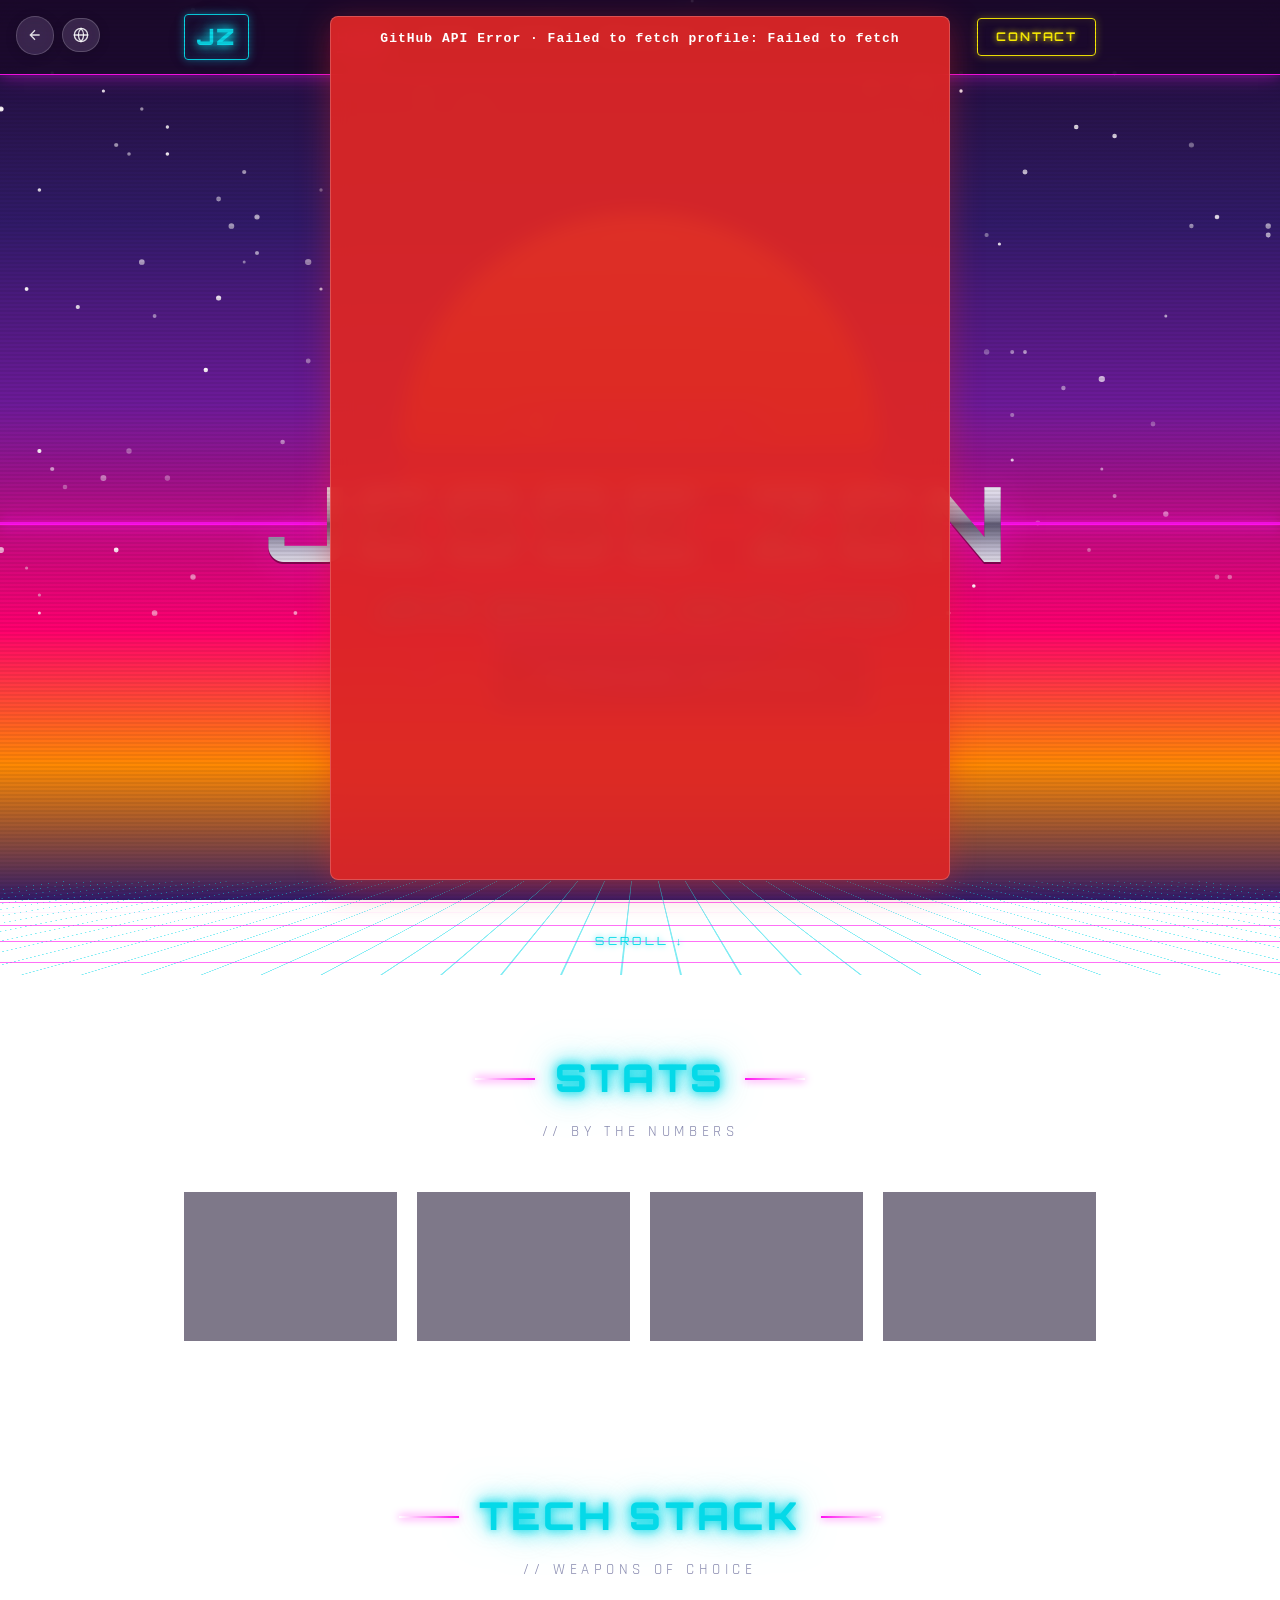
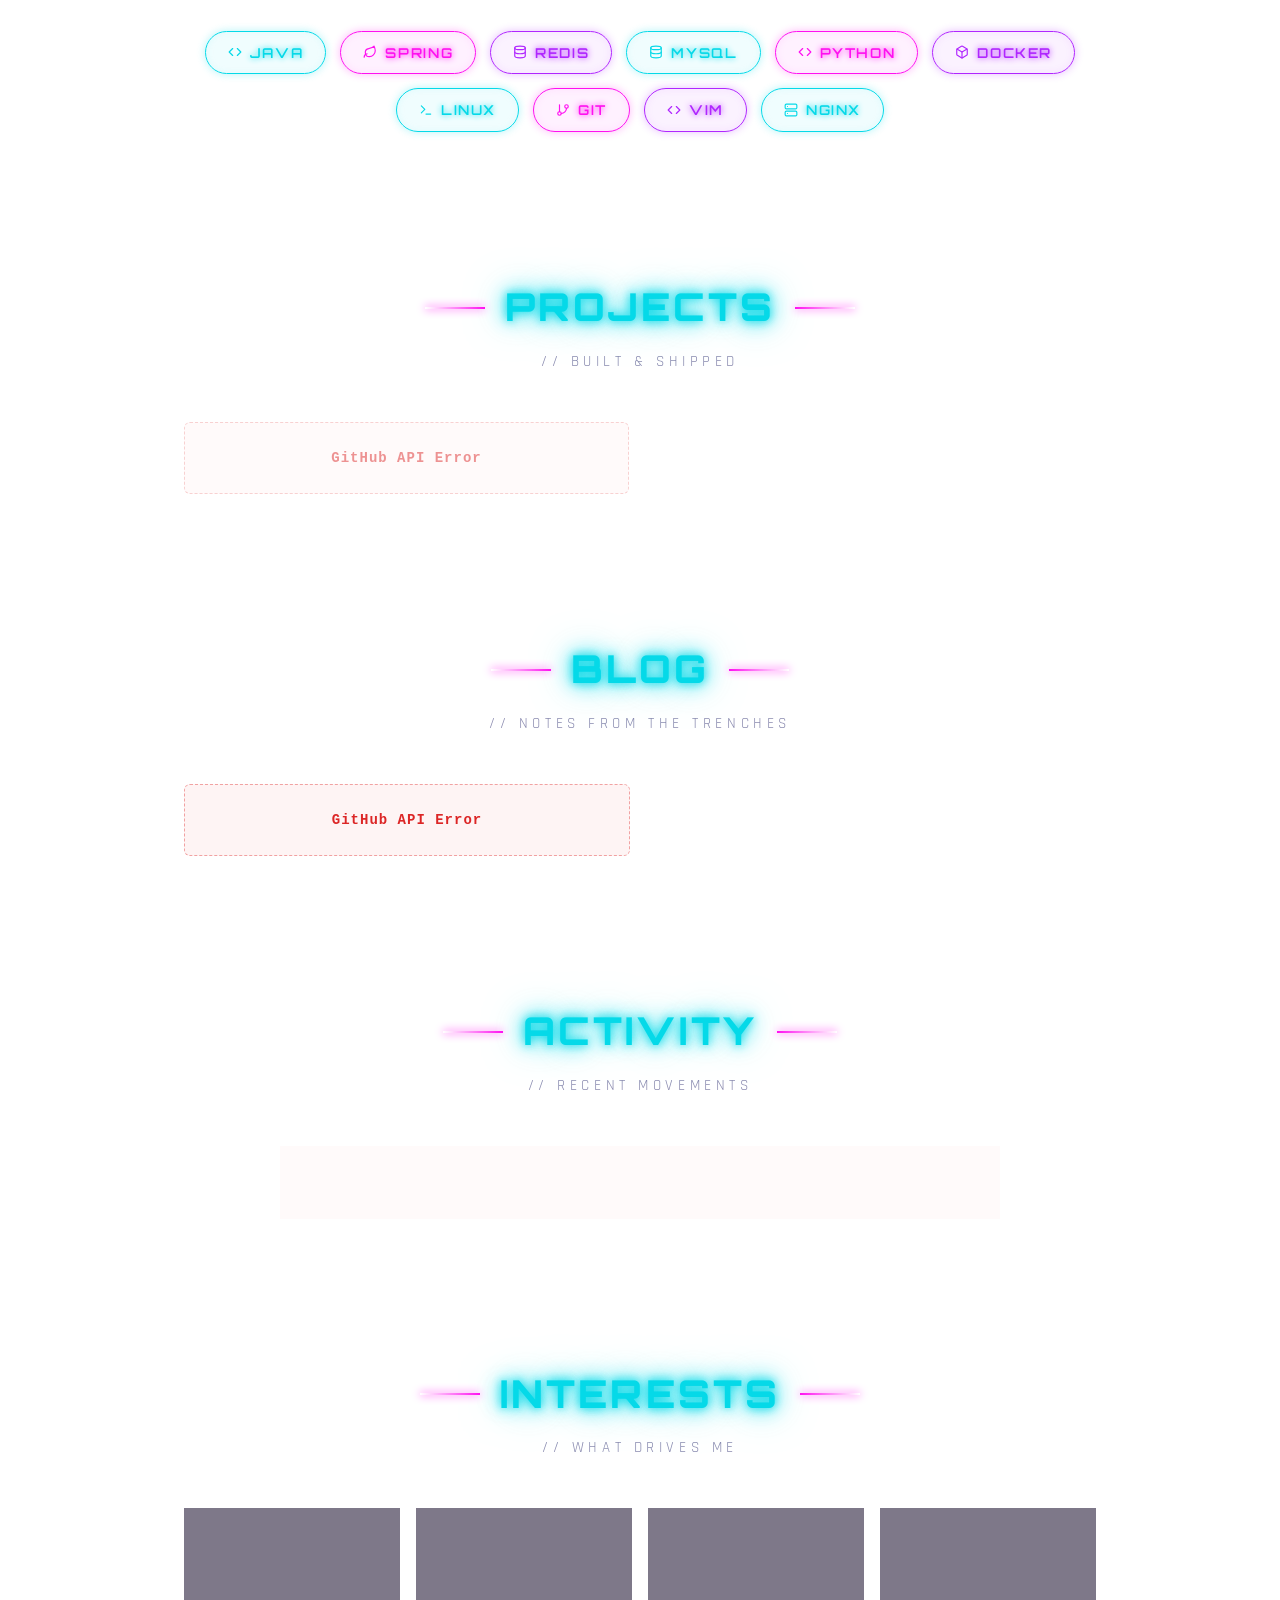
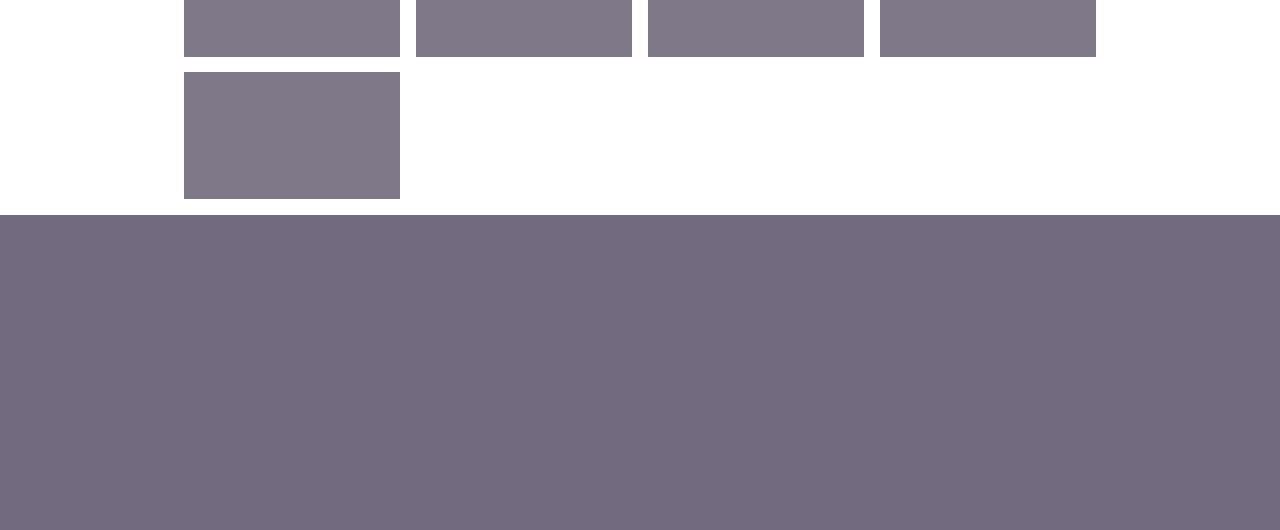
<file: templates/retro-future.html>
<!DOCTYPE html>
<html lang="en">
<head>
  <meta charset="UTF-8">
  <meta name="viewport" content="width=device-width, initial-scale=1.0">
  <title>Jesse Zen — Java Backend Developer</title>
  <meta name="description" content="Jesse Zen — Java Backend Developer. Ship beats perfect — learn by building.">
  <link rel="preconnect" href="https://fonts.googleapis.com">
  <link rel="preconnect" href="https://fonts.gstatic.com" crossorigin>
  <link href="https://fonts.googleapis.com/css2?family=Orbitron:wght@400;500;600;700;800;900&family=Rajdhani:wght@300;400;500;600;700&display=swap" rel="stylesheet">
  <style>
    /* ============================================
       CSS VARIABLES — Synthwave / Retro-Future Palette
       ============================================ */
    :root {
      --purple-deep: #2d1b69;
      --magenta: #ff006e;
      --orange: #ff8c00;
      --neon-pink: #ff10f0;
      --neon-cyan: #05d9e8;
      --neon-purple: #b026ff;
      --neon-yellow: #f9f002;
      --chrome-light: #ffffff;
      --chrome-dark: #6b6b7e;
      --text: #f0f0ff;
      --text-muted: #b8b8d4;
      --text-dim: #8a8aaf;
      --card-bg: rgba(20, 10, 40, 0.55);
      --card-border: rgba(176, 38, 255, 0.35);
      --font-display: 'Orbitron', sans-serif;
      --font-body: 'Rajdhani', sans-serif;
    }

    /* ============================================
       RESET & BASE
       ============================================ */
    *, *::before, *::after { box-sizing: border-box; margin: 0; padding: 0; }

    html {
      scroll-behavior: smooth;
      scroll-padding-top: 80px;
    }

    body {
      min-height: 100vh;
      background: linear-gradient(180deg,
        #1a0b2e 0%,
        #2d1b69 25%,
        #6a1b9a 45%,
        #ff006e 70%,
        #ff8c00 85%,
        #2d1b69 100%);
      background-attachment: fixed;
      color: var(--text);
      font-family: var(--font-body);
      font-weight: 400;
      line-height: 1.6;
      position: relative;
      overflow-x: hidden;
      -webkit-font-smoothing: antialiased;
      -moz-osx-font-smoothing: grayscale;
    }

    section { scroll-margin-top: 80px; }
    a { color: inherit; text-decoration: none; }
    ::selection { background: rgba(255, 16, 240, 0.4); color: #fff; }

    ::-webkit-scrollbar { width: 10px; height: 10px; }
    ::-webkit-scrollbar-track { background: #1a0b2e; }
    ::-webkit-scrollbar-thumb {
      background: linear-gradient(180deg, var(--neon-pink), var(--neon-purple));
      border-radius: 5px;
      box-shadow: 0 0 8px var(--neon-pink);
    }

    /* ============================================
       BACKGROUND LAYERS
       ============================================ */
    /* Starfield — generated dots via box-shadow */
    .starfield {
      position: fixed;
      inset: 0;
      pointer-events: none;
      z-index: 0;
    }
    .starfield::before,
    .starfield::after {
      content: '';
      position: absolute;
      top: 0;
      left: 0;
      width: 2px;
      height: 2px;
      border-radius: 50%;
      background: transparent;
    }
    .starfield::before {
      box-shadow: var(--stars-1, none);
      animation: twinkle 4s ease-in-out infinite alternate;
    }
    .starfield::after {
      box-shadow: var(--stars-2, none);
      animation: twinkle 6s ease-in-out infinite alternate-reverse;
    }
    @keyframes twinkle {
      0% { opacity: 0.4; }
      100% { opacity: 1; }
    }

    /* VHS scanline overlay */
    .vhs-overlay {
      position: fixed;
      inset: 0;
      background: repeating-linear-gradient(
        0deg,
        transparent 0px,
        rgba(0, 0, 0, 0.12) 1px,
        transparent 2px,
        transparent 4px
      );
      pointer-events: none;
      z-index: 9998;
      mix-blend-mode: multiply;
    }

    /* Subtle moving glow flicker */
    .vhs-flicker {
      position: fixed;
      inset: 0;
      background: rgba(255, 0, 110, 0.02);
      pointer-events: none;
      z-index: 9997;
      animation: flicker 0.15s steps(2) infinite;
    }
    @keyframes flicker {
      0%, 100% { opacity: 0.3; }
      50% { opacity: 0.6; }
    }

    /* ============================================
       LAYOUT
       ============================================ */
    .container {
      max-width: 960px;
      margin: 0 auto;
      padding: 0 24px;
      position: relative;
      z-index: 2;
    }

    .section {
      padding: 72px 0;
      position: relative;
    }

    .section-header {
      text-align: center;
      margin-bottom: 48px;
    }

    .section-title {
      font-family: var(--font-display);
      font-size: clamp(1.6rem, 4vw, 2.4rem);
      font-weight: 800;
      letter-spacing: 0.08em;
      text-transform: uppercase;
      color: var(--neon-cyan);
      text-shadow:
        0 0 10px var(--neon-cyan),
        0 0 20px var(--neon-cyan),
        0 0 40px rgba(5, 217, 232, 0.6);
      display: inline-block;
      position: relative;
    }

    .section-title::before,
    .section-title::after {
      content: '';
      position: absolute;
      top: 50%;
      width: 60px;
      height: 2px;
      background: linear-gradient(90deg, transparent, var(--neon-pink));
      box-shadow: 0 0 8px var(--neon-pink);
    }
    .section-title::before { right: 100%; margin-right: 20px; }
    .section-title::after {
      left: 100%; margin-left: 20px;
      background: linear-gradient(90deg, var(--neon-pink), transparent);
    }

    .section-subtitle {
      font-family: var(--font-body);
      font-size: 0.95rem;
      letter-spacing: 0.3em;
      text-transform: uppercase;
      color: var(--text-dim);
      margin-top: 12px;
    }

    /* ============================================
       NAV
       ============================================ */
    .nav {
      position: sticky;
      top: 0;
      z-index: 100;
      background: rgba(20, 8, 40, 0.75);
      backdrop-filter: blur(10px);
      -webkit-backdrop-filter: blur(10px);
      border-bottom: 1px solid var(--neon-pink);
      box-shadow:
        0 0 15px rgba(255, 16, 240, 0.4),
        0 0 30px rgba(176, 38, 255, 0.2);
      transition: background 0.3s ease, box-shadow 0.3s ease;
    }
    .nav.scrolled {
      background: rgba(15, 5, 30, 0.92);
      box-shadow:
        0 0 20px rgba(255, 16, 240, 0.6),
        0 0 40px rgba(176, 38, 255, 0.3);
    }

    .nav-inner {
      max-width: 960px;
      margin: 0 auto;
      padding: 14px 24px;
      display: flex;
      justify-content: space-between;
      align-items: center;
      gap: 16px;
    }

    .nav-brand {
      display: flex;
      align-items: center;
      gap: 12px;
    }

    .brand-logo {
      font-family: var(--font-display);
      font-weight: 900;
      font-size: 1.4rem;
      letter-spacing: 0.1em;
      color: var(--neon-cyan);
      text-shadow:
        0 0 8px var(--neon-cyan),
        0 0 16px var(--neon-cyan),
        0 0 30px rgba(5, 217, 232, 0.5);
      padding: 4px 12px;
      border: 1px solid var(--neon-cyan);
      border-radius: 4px;
      box-shadow:
        0 0 8px rgba(5, 217, 232, 0.4),
        inset 0 0 8px rgba(5, 217, 232, 0.15);
      transition: all 0.3s ease;
    }
    .brand-logo:hover {
      box-shadow:
        0 0 15px var(--neon-cyan),
        inset 0 0 12px rgba(5, 217, 232, 0.3);
    }

    .nav-links {
      display: flex;
      align-items: center;
      gap: 28px;
    }

    .nav-link {
      position: relative;
      font-family: var(--font-display);
      font-size: 0.8rem;
      font-weight: 600;
      letter-spacing: 0.15em;
      text-transform: uppercase;
      color: var(--text-muted);
      padding: 4px 0;
      transition: color 0.25s ease, text-shadow 0.25s ease;
    }

    .nav-link::after {
      content: '';
      position: absolute;
      bottom: -2px;
      left: 0;
      width: 0;
      height: 2px;
      background: var(--neon-pink);
      box-shadow: 0 0 8px var(--neon-pink), 0 0 16px var(--neon-pink);
      transition: width 0.3s ease;
    }

    .nav-link:hover,
    .nav-link.active {
      color: var(--neon-pink);
      text-shadow: 0 0 8px var(--neon-pink), 0 0 16px rgba(255, 16, 240, 0.5);
    }
    .nav-link:hover::after,
    .nav-link.active::after { width: 100%; }

    .nav-cta {
      font-family: var(--font-display);
      font-size: 0.75rem;
      font-weight: 700;
      letter-spacing: 0.15em;
      text-transform: uppercase;
      color: var(--neon-yellow);
      padding: 8px 18px;
      border: 1px solid var(--neon-yellow);
      border-radius: 4px;
      box-shadow: 0 0 8px rgba(249, 240, 2, 0.3), inset 0 0 8px rgba(249, 240, 2, 0.1);
      text-shadow: 0 0 6px var(--neon-yellow);
      transition: all 0.25s ease;
    }
    .nav-cta:hover {
      background: rgba(249, 240, 2, 0.1);
      box-shadow: 0 0 16px var(--neon-yellow), inset 0 0 12px rgba(249, 240, 2, 0.2);
    }

    /* ============================================
       HERO
       ============================================ */
    .hero {
      position: relative;
      min-height: 100vh;
      display: flex;
      align-items: center;
      justify-content: center;
      text-align: center;
      overflow: hidden;
      padding: 80px 24px 0;
    }

    .hero-scene {
      position: absolute;
      inset: 0;
      z-index: 0;
      overflow: hidden;
    }

    /* Neon sun on horizon */
    .neon-sun {
      position: absolute;
      left: 50%;
      top: 42%;
      transform: translate(-50%, -50%);
      width: clamp(280px, 40vw, 480px);
      height: clamp(280px, 40vw, 480px);
      border-radius: 50%;
      background: linear-gradient(180deg,
        #ffe53b 0%,
        #ff8c00 35%,
        #ff006e 70%,
        #b026ff 100%);
      box-shadow:
        0 0 80px rgba(255, 140, 0, 0.6),
        0 0 160px rgba(255, 0, 110, 0.5),
        0 0 240px rgba(176, 38, 255, 0.4);
      -webkit-mask: linear-gradient(180deg,
        #000 0%, #000 45%,
        #000 45%, #000 50%,
        transparent 50%, transparent 53%,
        #000 53%, #000 58%,
        transparent 58%, transparent 62%,
        #000 62%, #000 68%,
        transparent 68%, transparent 73%,
        #000 73%, #000 80%,
        transparent 80%, transparent 86%,
        #000 86%, #000 100%);
      mask: linear-gradient(180deg,
        #000 0%, #000 45%,
        #000 45%, #000 50%,
        transparent 50%, transparent 53%,
        #000 53%, #000 58%,
        transparent 58%, transparent 62%,
        #000 62%, #000 68%,
        transparent 68%, transparent 73%,
        #000 73%, #000 80%,
        transparent 80%, transparent 86%,
        #000 86%, #000 100%);
      animation: sun-pulse 4s ease-in-out infinite;
    }
    @keyframes sun-pulse {
      0%, 100% { filter: brightness(1) saturate(1.1); }
      50% { filter: brightness(1.15) saturate(1.3); }
    }

    /* Sun glow halo */
    .neon-sun::before {
      content: '';
      position: absolute;
      inset: -40px;
      border-radius: 50%;
      background: radial-gradient(circle, rgba(255, 140, 0, 0.3) 0%, transparent 60%);
      z-index: -1;
    }

    /* Perspective grid floor */
    .grid-floor {
      position: absolute;
      bottom: 0;
      left: -50%;
      width: 200%;
      height: 50vh;
      background-image:
        linear-gradient(rgba(255, 16, 240, 0.6) 2px, transparent 2px),
        linear-gradient(90deg, rgba(5, 217, 232, 0.5) 2px, transparent 2px);
      background-size: 60px 60px;
      transform: perspective(320px) rotateX(62deg);
      transform-origin: bottom center;
      animation: grid-scroll 1.6s linear infinite;
      z-index: 1;
    }
    @keyframes grid-scroll {
      0% { background-position: 0 0; }
      100% { background-position: 0 60px; }
    }

    /* Horizon glow line */
    .horizon-glow {
      position: absolute;
      bottom: 50vh;
      left: 0;
      width: 100%;
      height: 3px;
      background: var(--neon-pink);
      box-shadow:
        0 0 12px var(--neon-pink),
        0 0 30px var(--neon-pink),
        0 0 60px var(--magenta);
      z-index: 2;
    }

    .hero-content {
      position: relative;
      z-index: 5;
      max-width: 800px;
    }

    .status-badge {
      display: inline-flex;
      align-items: center;
      gap: 10px;
      padding: 7px 18px;
      border: 1px solid var(--neon-pink);
      border-radius: 30px;
      background: rgba(255, 0, 110, 0.12);
      box-shadow:
        0 0 12px rgba(255, 16, 240, 0.5),
        inset 0 0 10px rgba(255, 16, 240, 0.1);
      margin-bottom: 28px;
      animation: float 4s ease-in-out infinite;
    }
    @keyframes float {
      0%, 100% { transform: translateY(0); }
      50% { transform: translateY(-6px); }
    }

    .status-dot {
      width: 9px;
      height: 9px;
      border-radius: 50%;
      background: var(--neon-yellow);
      box-shadow: 0 0 8px var(--neon-yellow), 0 0 16px var(--neon-yellow);
      animation: pulse-dot 1.5s ease-in-out infinite;
    }
    @keyframes pulse-dot {
      0%, 100% { opacity: 1; transform: scale(1); }
      50% { opacity: 0.6; transform: scale(0.85); }
    }

    .status-text {
      font-family: var(--font-display);
      font-size: 0.75rem;
      font-weight: 600;
      letter-spacing: 0.2em;
      text-transform: uppercase;
      color: var(--neon-pink);
      text-shadow: 0 0 6px var(--neon-pink);
    }

    /* Chrome / metallic headline */
    .hero-name {
      font-family: var(--font-display);
      font-size: clamp(2.8rem, 11vw, 6.5rem);
      font-weight: 900;
      letter-spacing: 0.05em;
      line-height: 1;
      margin-bottom: 18px;
      background: linear-gradient(180deg,
        #ffffff 0%,
        #d8d8e8 25%,
        #8a8aa0 48%,
        #5a5a72 52%,
        #b8b8cc 75%,
        #ffffff 100%);
      -webkit-background-clip: text;
      background-clip: text;
      -webkit-text-fill-color: transparent;
      color: transparent;
      filter: drop-shadow(0 2px 0 rgba(0,0,0,0.4)) drop-shadow(0 0 20px rgba(255, 16, 240, 0.4));
      animation: chrome-shimmer 6s ease-in-out infinite;
    }
    @keyframes chrome-shimmer {
      0%, 100% { filter: drop-shadow(0 2px 0 rgba(0,0,0,0.4)) drop-shadow(0 0 20px rgba(255, 16, 240, 0.4)); }
      50% { filter: drop-shadow(0 2px 0 rgba(0,0,0,0.4)) drop-shadow(0 0 30px rgba(5, 217, 232, 0.5)); }
    }

    .hero-role {
      font-family: var(--font-display);
      font-size: clamp(1rem, 3vw, 1.4rem);
      font-weight: 600;
      letter-spacing: 0.3em;
      text-transform: uppercase;
      color: var(--neon-cyan);
      text-shadow:
        0 0 8px var(--neon-cyan),
        0 0 16px var(--neon-cyan),
        0 0 32px rgba(5, 217, 232, 0.6);
      margin-bottom: 14px;
    }

    .hero-location {
      display: inline-flex;
      align-items: center;
      gap: 8px;
      font-family: var(--font-body);
      font-size: 1rem;
      font-weight: 500;
      letter-spacing: 0.15em;
      text-transform: uppercase;
      color: var(--text-muted);
      margin-bottom: 36px;
    }
    .hero-location svg {
      width: 16px;
      height: 16px;
      color: var(--neon-pink);
      filter: drop-shadow(0 0 4px var(--neon-pink));
    }

    .quote-box {
      display: inline-block;
      padding: 18px 32px;
      border: 1px solid var(--neon-purple);
      border-radius: 6px;
      background: rgba(45, 27, 105, 0.5);
      box-shadow:
        0 0 15px rgba(176, 38, 255, 0.4),
        inset 0 0 15px rgba(176, 38, 255, 0.1);
      position: relative;
      max-width: 90%;
    }
    .quote-box::before,
    .quote-box::after {
      content: '';
      position: absolute;
      width: 12px;
      height: 12px;
      border: 2px solid var(--neon-pink);
      box-shadow: 0 0 6px var(--neon-pink);
    }
    .quote-box::before {
      top: -2px;
      left: -2px;
      border-right: none;
      border-bottom: none;
    }
    .quote-box::after {
      bottom: -2px;
      right: -2px;
      border-left: none;
      border-top: none;
    }
    .quote-text {
      font-family: var(--font-body);
      font-size: 1.15rem;
      font-weight: 500;
      font-style: italic;
      color: var(--text);
      text-shadow: 0 0 8px rgba(255, 255, 255, 0.3);
    }
    .quote-mark {
      color: var(--neon-pink);
      font-family: var(--font-display);
      font-weight: 700;
      text-shadow: 0 0 8px var(--neon-pink);
    }

    .scroll-cue {
      position: absolute;
      bottom: 24px;
      left: 50%;
      transform: translateX(-50%);
      z-index: 5;
      font-family: var(--font-display);
      font-size: 0.7rem;
      letter-spacing: 0.3em;
      text-transform: uppercase;
      color: var(--neon-cyan);
      text-shadow: 0 0 6px var(--neon-cyan);
      animation: bounce 2s ease-in-out infinite;
    }
    @keyframes bounce {
      0%, 100% { transform: translateX(-50%) translateY(0); }
      50% { transform: translateX(-50%) translateY(8px); }
    }

    /* ============================================
       STATS
       ============================================ */
    .stats-grid {
      display: grid;
      grid-template-columns: repeat(4, 1fr);
      gap: 20px;
    }

    .stat-card {
      position: relative;
      padding: 28px 18px;
      text-align: center;
      background: var(--card-bg);
      border: 1px solid var(--card-border);
      border-radius: 8px;
      backdrop-filter: blur(6px);
      -webkit-backdrop-filter: blur(6px);
      transition: transform 0.3s ease, box-shadow 0.3s ease, border-color 0.3s ease;
      overflow: hidden;
    }
    .stat-card::before {
      content: '';
      position: absolute;
      inset: 0;
      border-radius: 8px;
      padding: 1px;
      background: linear-gradient(135deg, var(--neon-pink), transparent 40%, transparent 60%, var(--neon-cyan));
      -webkit-mask: linear-gradient(#fff 0 0) content-box, linear-gradient(#fff 0 0);
      -webkit-mask-composite: xor;
      mask-composite: exclude;
      opacity: 0.6;
      transition: opacity 0.3s ease;
    }
    .stat-card:hover {
      transform: translateY(-6px);
      box-shadow:
        0 0 20px rgba(255, 16, 240, 0.4),
        0 0 40px rgba(176, 38, 255, 0.2);
    }
    .stat-card:hover::before { opacity: 1; }

    .stat-icon {
      width: 28px;
      height: 28px;
      margin: 0 auto 14px;
      color: var(--neon-cyan);
      filter: drop-shadow(0 0 6px var(--neon-cyan));
    }
    .stat-card.pink .stat-icon { color: var(--neon-pink); filter: drop-shadow(0 0 6px var(--neon-pink)); }
    .stat-card.purple .stat-icon { color: var(--neon-purple); filter: drop-shadow(0 0 6px var(--neon-purple)); }
    .stat-card.yellow .stat-icon { color: var(--neon-yellow); filter: drop-shadow(0 0 6px var(--neon-yellow)); }

    .stat-value {
      font-family: var(--font-display);
      font-size: clamp(1.6rem, 4vw, 2.4rem);
      font-weight: 800;
      color: var(--text);
      text-shadow: 0 0 10px rgba(255, 255, 255, 0.5);
      line-height: 1;
      margin-bottom: 8px;
    }

    .stat-label {
      font-family: var(--font-body);
      font-size: 0.8rem;
      font-weight: 500;
      letter-spacing: 0.15em;
      text-transform: uppercase;
      color: var(--text-dim);
    }

    /* ============================================
       TECH STACK
       ============================================ */
    .tech-grid {
      display: flex;
      flex-wrap: wrap;
      justify-content: center;
      gap: 14px;
    }

    .tech-pill {
      display: inline-flex;
      align-items: center;
      gap: 8px;
      padding: 10px 22px;
      font-family: var(--font-display);
      font-size: 0.85rem;
      font-weight: 600;
      letter-spacing: 0.12em;
      text-transform: uppercase;
      color: var(--neon-cyan);
      border: 1px solid var(--neon-cyan);
      border-radius: 30px;
      background: rgba(5, 217, 232, 0.06);
      box-shadow:
        0 0 8px rgba(5, 217, 232, 0.3),
        inset 0 0 8px rgba(5, 217, 232, 0.08);
      text-shadow: 0 0 6px var(--neon-cyan);
      transition: all 0.25s ease;
      cursor: default;
    }
    .tech-pill:hover {
      transform: translateY(-3px) scale(1.05);
      background: rgba(5, 217, 232, 0.15);
      box-shadow:
        0 0 16px var(--neon-cyan),
        0 0 32px rgba(5, 217, 232, 0.4),
        inset 0 0 12px rgba(5, 217, 232, 0.2);
    }
    .tech-pill.pink {
      color: var(--neon-pink);
      border-color: var(--neon-pink);
      background: rgba(255, 16, 240, 0.06);
      box-shadow: 0 0 8px rgba(255, 16, 240, 0.3), inset 0 0 8px rgba(255, 16, 240, 0.08);
      text-shadow: 0 0 6px var(--neon-pink);
    }
    .tech-pill.pink:hover {
      background: rgba(255, 16, 240, 0.15);
      box-shadow: 0 0 16px var(--neon-pink), 0 0 32px rgba(255, 16, 240, 0.4), inset 0 0 12px rgba(255, 16, 240, 0.2);
    }
    .tech-pill.purple {
      color: var(--neon-purple);
      border-color: var(--neon-purple);
      background: rgba(176, 38, 255, 0.06);
      box-shadow: 0 0 8px rgba(176, 38, 255, 0.3), inset 0 0 8px rgba(176, 38, 255, 0.08);
      text-shadow: 0 0 6px var(--neon-purple);
    }
    .tech-pill.purple:hover {
      background: rgba(176, 38, 255, 0.15);
      box-shadow: 0 0 16px var(--neon-purple), 0 0 32px rgba(176, 38, 255, 0.4), inset 0 0 12px rgba(176, 38, 255, 0.2);
    }
    .tech-pill svg {
      width: 14px;
      height: 14px;
    }

    /* ============================================
       PROJECTS
       ============================================ */
    .projects-grid {
      display: grid;
      grid-template-columns: repeat(2, 1fr);
      gap: 22px;
    }

    .project-card {
      position: relative;
      padding: 26px;
      background: var(--card-bg);
      border: 1px solid var(--card-border);
      border-radius: 8px;
      backdrop-filter: blur(6px);
      -webkit-backdrop-filter: blur(6px);
      transition: transform 0.3s ease, box-shadow 0.3s ease, border-color 0.3s ease;
      overflow: hidden;
    }
    .project-card::before {
      content: '';
      position: absolute;
      top: 0;
      left: 0;
      width: 100%;
      height: 2px;
      background: linear-gradient(90deg, var(--neon-pink), var(--neon-cyan));
      box-shadow: 0 0 10px var(--neon-pink);
    }
    .project-card:hover {
      transform: translateY(-6px);
      border-color: var(--neon-pink);
      box-shadow:
        0 0 20px rgba(255, 16, 240, 0.4),
        0 8px 30px rgba(0, 0, 0, 0.4);
    }

    .project-header {
      display: flex;
      justify-content: space-between;
      align-items: flex-start;
      gap: 12px;
      margin-bottom: 12px;
    }

    .project-name {
      font-family: var(--font-display);
      font-size: 1.15rem;
      font-weight: 700;
      color: var(--neon-cyan);
      text-shadow: 0 0 8px rgba(5, 217, 232, 0.6);
      word-break: break-word;
    }

    .project-lang {
      flex-shrink: 0;
      font-family: var(--font-display);
      font-size: 0.7rem;
      font-weight: 600;
      letter-spacing: 0.1em;
      text-transform: uppercase;
      color: var(--neon-yellow);
      padding: 3px 10px;
      border: 1px solid var(--neon-yellow);
      border-radius: 12px;
      box-shadow: 0 0 6px rgba(249, 240, 2, 0.3);
      text-shadow: 0 0 4px var(--neon-yellow);
    }

    .project-desc {
      font-family: var(--font-body);
      font-size: 1rem;
      color: var(--text-muted);
      margin-bottom: 18px;
      line-height: 1.5;
    }

    .project-meta {
      display: flex;
      gap: 18px;
      padding-top: 14px;
      border-top: 1px solid rgba(176, 38, 255, 0.2);
    }

    .project-stat {
      display: inline-flex;
      align-items: center;
      gap: 6px;
      font-family: var(--font-body);
      font-size: 0.9rem;
      font-weight: 600;
      color: var(--text-dim);
    }
    .project-stat svg {
      width: 15px;
      height: 15px;
    }
    .project-stat.stars { color: var(--neon-yellow); }
    .project-stat.stars svg { color: var(--neon-yellow); filter: drop-shadow(0 0 4px var(--neon-yellow)); }
    .project-stat.forks { color: var(--neon-cyan); }
    .project-stat.forks svg { color: var(--neon-cyan); filter: drop-shadow(0 0 4px var(--neon-cyan)); }

    /* ============================================
       BLOG
       ============================================ */
    .blog-grid {
      display: grid;
      grid-template-columns: repeat(2, 1fr);
      gap: 20px;
    }

    .blog-card {
      position: relative;
      padding: 24px;
      background: var(--card-bg);
      border: 1px solid var(--card-border);
      border-radius: 8px;
      backdrop-filter: blur(6px);
      -webkit-backdrop-filter: blur(6px);
      transition: transform 0.3s ease, box-shadow 0.3s ease, border-color 0.3s ease;
      overflow: hidden;
    }
    .blog-card::before {
      content: '';
      position: absolute;
      left: 0;
      top: 0;
      width: 2px;
      height: 100%;
      background: var(--neon-purple);
      box-shadow: 0 0 8px var(--neon-purple);
    }
    .blog-card:hover {
      transform: translateX(4px);
      border-color: var(--neon-purple);
      box-shadow: 0 0 20px rgba(176, 38, 255, 0.4);
    }

    .blog-tag {
      display: inline-block;
      font-family: var(--font-display);
      font-size: 0.68rem;
      font-weight: 600;
      letter-spacing: 0.12em;
      text-transform: uppercase;
      color: var(--neon-pink);
      padding: 3px 10px;
      border: 1px solid var(--neon-pink);
      border-radius: 3px;
      box-shadow: 0 0 6px rgba(255, 16, 240, 0.3);
      text-shadow: 0 0 4px var(--neon-pink);
      margin-bottom: 14px;
    }

    .blog-title {
      font-family: var(--font-display);
      font-size: 1.05rem;
      font-weight: 600;
      line-height: 1.4;
      color: var(--text);
      margin-bottom: 14px;
      text-shadow: 0 0 6px rgba(255, 255, 255, 0.2);
    }

    .blog-meta {
      display: flex;
      align-items: center;
      gap: 14px;
      font-family: var(--font-body);
      font-size: 0.85rem;
      color: var(--text-dim);
    }
    .blog-meta span {
      display: inline-flex;
      align-items: center;
      gap: 5px;
    }
    .blog-meta svg {
      width: 13px;
      height: 13px;
    }

    /* ============================================
       TIMELINE
       ============================================ */
    .timeline {
      position: relative;
      max-width: 720px;
      margin: 0 auto;
      padding-left: 40px;
    }
    .timeline::before {
      content: '';
      position: absolute;
      left: 8px;
      top: 0;
      bottom: 0;
      width: 2px;
      background: linear-gradient(180deg, var(--neon-pink), var(--neon-purple), var(--neon-cyan));
      box-shadow: 0 0 8px var(--neon-pink), 0 0 16px rgba(176, 38, 255, 0.4);
    }

    .timeline-item {
      position: relative;
      padding-bottom: 32px;
    }
    .timeline-item:last-child { padding-bottom: 0; }

    .timeline-dot {
      position: absolute;
      left: -40px;
      top: 4px;
      width: 18px;
      height: 18px;
      border-radius: 50%;
      background: var(--neon-pink);
      box-shadow:
        0 0 10px var(--neon-pink),
        0 0 20px var(--neon-pink),
        0 0 30px rgba(255, 16, 240, 0.5);
      border: 2px solid #1a0b2e;
    }
    .timeline-item:nth-child(2) .timeline-dot {
      background: var(--neon-purple);
      box-shadow: 0 0 10px var(--neon-purple), 0 0 20px var(--neon-purple), 0 0 30px rgba(176, 38, 255, 0.5);
    }
    .timeline-item:nth-child(3) .timeline-dot {
      background: var(--neon-cyan);
      box-shadow: 0 0 10px var(--neon-cyan), 0 0 20px var(--neon-cyan), 0 0 30px rgba(5, 217, 232, 0.5);
    }
    .timeline-item:nth-child(4) .timeline-dot {
      background: var(--neon-yellow);
      box-shadow: 0 0 10px var(--neon-yellow), 0 0 20px var(--neon-yellow), 0 0 30px rgba(249, 240, 2, 0.5);
    }

    .timeline-time {
      font-family: var(--font-display);
      font-size: 0.72rem;
      font-weight: 600;
      letter-spacing: 0.15em;
      text-transform: uppercase;
      color: var(--neon-cyan);
      text-shadow: 0 0 6px var(--neon-cyan);
      margin-bottom: 6px;
    }

    .timeline-title {
      font-family: var(--font-display);
      font-size: 1rem;
      font-weight: 600;
      color: var(--text);
      margin-bottom: 6px;
    }
    .timeline-title .repo {
      color: var(--neon-pink);
      text-shadow: 0 0 6px rgba(255, 16, 240, 0.5);
    }

    .timeline-desc {
      font-family: var(--font-body);
      font-size: 0.95rem;
      color: var(--text-muted);
      line-height: 1.5;
    }
    .timeline-desc code {
      font-family: var(--font-display);
      font-size: 0.85rem;
      color: var(--neon-yellow);
      background: rgba(249, 240, 2, 0.08);
      padding: 1px 6px;
      border-radius: 3px;
    }

    /* ============================================
       INTERESTS
       ============================================ */
    .interests-grid {
      display: grid;
      grid-template-columns: repeat(auto-fit, minmax(180px, 1fr));
      gap: 16px;
    }

    .interest-card {
      position: relative;
      padding: 24px 18px;
      text-align: center;
      background: var(--card-bg);
      border: 1px solid var(--card-border);
      border-radius: 8px;
      backdrop-filter: blur(6px);
      -webkit-backdrop-filter: blur(6px);
      transition: transform 0.3s ease, box-shadow 0.3s ease, border-color 0.3s ease;
      overflow: hidden;
    }
    .interest-card::after {
      content: '';
      position: absolute;
      inset: 0;
      background: radial-gradient(circle at 50% 0%, rgba(255, 16, 240, 0.15), transparent 70%);
      opacity: 0;
      transition: opacity 0.3s ease;
    }
    .interest-card:hover {
      transform: translateY(-4px);
      border-color: var(--neon-pink);
      box-shadow: 0 0 20px rgba(255, 16, 240, 0.4);
    }
    .interest-card:hover::after { opacity: 1; }

    .interest-icon {
      width: 32px;
      height: 32px;
      margin: 0 auto 12px;
      color: var(--neon-cyan);
      filter: drop-shadow(0 0 6px var(--neon-cyan));
      position: relative;
      z-index: 1;
    }
    .interest-card:nth-child(2) .interest-icon { color: var(--neon-pink); filter: drop-shadow(0 0 6px var(--neon-pink)); }
    .interest-card:nth-child(3) .interest-icon { color: var(--neon-purple); filter: drop-shadow(0 0 6px var(--neon-purple)); }
    .interest-card:nth-child(4) .interest-icon { color: var(--neon-yellow); filter: drop-shadow(0 0 6px var(--neon-yellow)); }
    .interest-card:nth-child(5) .interest-icon { color: var(--neon-cyan); filter: drop-shadow(0 0 6px var(--neon-cyan)); }

    .interest-name {
      font-family: var(--font-display);
      font-size: 0.9rem;
      font-weight: 600;
      letter-spacing: 0.08em;
      text-transform: uppercase;
      color: var(--text);
      position: relative;
      z-index: 1;
    }

    /* ============================================
       FOOTER
       ============================================ */
    .footer {
      position: relative;
      padding: 48px 24px 32px;
      text-align: center;
      border-top: 1px solid var(--neon-purple);
      box-shadow: 0 -10px 30px rgba(176, 38, 255, 0.2);
      background: rgba(20, 8, 40, 0.6);
      backdrop-filter: blur(8px);
      -webkit-backdrop-filter: blur(8px);
      z-index: 2;
    }

    .footer-logo {
      font-family: var(--font-display);
      font-size: 1.6rem;
      font-weight: 900;
      letter-spacing: 0.15em;
      color: var(--neon-pink);
      text-shadow:
        0 0 10px var(--neon-pink),
        0 0 20px var(--neon-pink),
        0 0 40px rgba(255, 16, 240, 0.5);
      margin-bottom: 12px;
    }

    .footer-tagline {
      font-family: var(--font-body);
      font-size: 0.95rem;
      letter-spacing: 0.1em;
      color: var(--text-muted);
      margin-bottom: 20px;
    }

    .footer-social {
      display: flex;
      justify-content: center;
      gap: 18px;
      margin-bottom: 24px;
    }

    .footer-social a {
      width: 38px;
      height: 38px;
      display: inline-flex;
      align-items: center;
      justify-content: center;
      border: 1px solid var(--neon-cyan);
      border-radius: 50%;
      color: var(--neon-cyan);
      box-shadow: 0 0 8px rgba(5, 217, 232, 0.3);
      transition: all 0.25s ease;
    }
    .footer-social a:hover {
      background: rgba(5, 217, 232, 0.15);
      box-shadow: 0 0 16px var(--neon-cyan), 0 0 30px rgba(5, 217, 232, 0.4);
      transform: translateY(-3px);
    }
    .footer-social svg { width: 18px; height: 18px; }

    .footer-copy {
      font-family: var(--font-display);
      font-size: 0.75rem;
      letter-spacing: 0.15em;
      text-transform: uppercase;
      color: var(--text-dim);
    }
    .footer-copy .heart {
      color: var(--neon-pink);
      text-shadow: 0 0 6px var(--neon-pink);
    }

    /* ============================================
       SCROLL REVEAL
       ============================================ */
    .reveal {
      opacity: 0;
      transform: translateY(30px);
      transition: opacity 0.7s ease, transform 0.7s ease;
    }
    .reveal.visible {
      opacity: 1;
      transform: translateY(0);
    }
    .reveal-delay-1 { transition-delay: 0.1s; }
    .reveal-delay-2 { transition-delay: 0.2s; }
    .reveal-delay-3 { transition-delay: 0.3s; }
    .reveal-delay-4 { transition-delay: 0.4s; }

    /* ============================================
       RESPONSIVE
       ============================================ */
    @media (max-width: 768px) {
      .nav-links { display: none; }
      .nav-cta { display: none; }

      .stats-grid {
        grid-template-columns: repeat(2, 1fr);
      }

      .projects-grid,
      .blog-grid {
        grid-template-columns: 1fr;
      }

      .grid-floor {
        height: 40vh;
        background-size: 40px 40px;
        transform: perspective(220px) rotateX(58deg);
      }

      .section { padding: 56px 0; }
      .section-title::before,
      .section-title::after { width: 30px; }

      .quote-box { padding: 14px 22px; }
      .quote-text { font-size: 1rem; }

      .timeline { padding-left: 32px; }
      .timeline-dot { left: -32px; width: 14px; height: 14px; }
    }

    @media (max-width: 480px) {
      .stats-grid { grid-template-columns: 1fr; }
      .interests-grid { grid-template-columns: repeat(2, 1fr); }
      .hero { padding-top: 60px; }
    }

    /* Reduced motion */
    @media (prefers-reduced-motion: reduce) {
      *, *::before, *::after {
        animation-duration: 0.01ms !important;
        animation-iteration-count: 1 !important;
        transition-duration: 0.01ms !important;
      }
      .grid-floor { animation: none; }
      .starfield::before, .starfield::after { animation: none; }
    }
  </style>
  <link rel="stylesheet" href="../assets/shared.css" />
  <script src="../i18n/locales/en.js"></script>
  <script src="../i18n/locales/zh-CN.js"></script>
  <script src="../i18n/locales/zh-TW.js"></script>
  <script src="../i18n/i18n.js"></script>
  <script src="../i18n/lang-switcher.js"></script>
</head>
<body>
<a href="../index.html" class="gh-back-hub" data-i18n-attr="aria-label:nav.back" aria-label="Back to Multiverse">
  <svg viewBox="0 0 24 24" fill="none" stroke="currentColor" stroke-width="2"><path d="M19 12H5M12 19l-7-7 7-7"/></svg>
  <span data-i18n="hub.title">MULTIVERSE</span>
</a>

  <!-- SVG Icon Sprite -->
  <svg xmlns="http://www.w3.org/2000/svg" style="display:none;" aria-hidden="true">
    <symbol id="icon-github" viewBox="0 0 24 24" fill="none" stroke="currentColor" stroke-width="2" stroke-linecap="round" stroke-linejoin="round">
      <path d="M9 19c-5 1.5-5-2.5-7-3m14 6v-3.87a3.37 3.37 0 0 0-.94-2.61c3.14-.35 6.44-1.54 6.44-7A5.44 5.44 0 0 0 20 4.77 5.07 5.07 0 0 0 19.91 1S18.73.65 16 2.48a13.38 13.38 0 0 0-7 0C6.27.65 5.09 1 5.09 1A5.07 5.07 0 0 0 5 4.77a5.44 5.44 0 0 0-1.5 3.78c0 5.42 3.3 6.61 6.44 7A3.37 3.37 0 0 0 9 18.13V22"/>
    </symbol>
    <symbol id="icon-mail" viewBox="0 0 24 24" fill="none" stroke="currentColor" stroke-width="2" stroke-linecap="round" stroke-linejoin="round">
      <path d="M4 4h16c1.1 0 2 .9 2 2v12c0 1.1-.9 2-2 2H4c-1.1 0-2-.9-2-2V6c0-1.1.9-2 2-2z"/>
      <polyline points="22,6 12,13 2,6"/>
    </symbol>
    <symbol id="icon-map-pin" viewBox="0 0 24 24" fill="none" stroke="currentColor" stroke-width="2" stroke-linecap="round" stroke-linejoin="round">
      <path d="M21 10c0 7-9 13-9 13s-9-6-9-13a9 9 0 0 1 18 0z"/>
      <circle cx="12" cy="10" r="3"/>
    </symbol>
    <symbol id="icon-activity" viewBox="0 0 24 24" fill="none" stroke="currentColor" stroke-width="2" stroke-linecap="round" stroke-linejoin="round">
      <polyline points="22 12 18 12 15 21 9 3 6 12 2 12"/>
    </symbol>
    <symbol id="icon-flame" viewBox="0 0 24 24" fill="none" stroke="currentColor" stroke-width="2" stroke-linecap="round" stroke-linejoin="round">
      <path d="M8.5 14.5A2.5 2.5 0 0 0 11 12c0-1.38-.5-2-1-3-1.072-2.143-.224-4.054 2-6 .5 2.5 2 4.9 4 6.5 2 1.6 3 3.5 3 5.5a7 7 0 1 1-14 0c0-1.153.433-2.294 1-3a2.5 2.5 0 0 0 2.5 2.5z"/>
    </symbol>
    <symbol id="icon-star" viewBox="0 0 24 24" fill="none" stroke="currentColor" stroke-width="2" stroke-linecap="round" stroke-linejoin="round">
      <polygon points="12 2 15.09 8.26 22 9.27 17 14.14 18.18 21.02 12 17.77 5.82 21.02 7 14.14 2 9.27 8.91 8.26 12 2"/>
    </symbol>
    <symbol id="icon-git-fork" viewBox="0 0 24 24" fill="none" stroke="currentColor" stroke-width="2" stroke-linecap="round" stroke-linejoin="round">
      <circle cx="12" cy="18" r="3"/>
      <circle cx="6" cy="6" r="3"/>
      <circle cx="18" cy="6" r="3"/>
      <path d="M18 9v1c0 1.66-1.34 3-3 3H9c-1.66 0-3 1.34-3 3v1"/>
    </symbol>
    <symbol id="icon-code" viewBox="0 0 24 24" fill="none" stroke="currentColor" stroke-width="2" stroke-linecap="round" stroke-linejoin="round">
      <polyline points="16 18 22 12 16 6"/>
      <polyline points="8 6 2 12 8 18"/>
    </symbol>
    <symbol id="icon-zap" viewBox="0 0 24 24" fill="none" stroke="currentColor" stroke-width="2" stroke-linecap="round" stroke-linejoin="round">
      <polygon points="13 2 3 14 12 14 11 22 21 10 12 10 13 2"/>
    </symbol>
    <symbol id="icon-calendar" viewBox="0 0 24 24" fill="none" stroke="currentColor" stroke-width="2" stroke-linecap="round" stroke-linejoin="round">
      <rect x="3" y="4" width="18" height="18" rx="2" ry="2"/>
      <line x1="16" y1="2" x2="16" y2="6"/>
      <line x1="8" y1="2" x2="8" y2="6"/>
      <line x1="3" y1="10" x2="21" y2="10"/>
    </symbol>
    <symbol id="icon-clock" viewBox="0 0 24 24" fill="none" stroke="currentColor" stroke-width="2" stroke-linecap="round" stroke-linejoin="round">
      <circle cx="12" cy="12" r="10"/>
      <polyline points="12 6 12 12 16 14"/>
    </symbol>
    <symbol id="icon-cpu" viewBox="0 0 24 24" fill="none" stroke="currentColor" stroke-width="2" stroke-linecap="round" stroke-linejoin="round">
      <rect x="4" y="4" width="16" height="16" rx="2"/>
      <rect x="9" y="9" width="6" height="6"/>
      <line x1="9" y1="1" x2="9" y2="4"/>
      <line x1="15" y1="1" x2="15" y2="4"/>
      <line x1="9" y1="20" x2="9" y2="23"/>
      <line x1="15" y1="20" x2="15" y2="23"/>
      <line x1="20" y1="9" x2="23" y2="9"/>
      <line x1="20" y1="14" x2="23" y2="14"/>
      <line x1="1" y1="9" x2="4" y2="9"/>
      <line x1="1" y1="14" x2="4" y2="14"/>
    </symbol>
    <symbol id="icon-database" viewBox="0 0 24 24" fill="none" stroke="currentColor" stroke-width="2" stroke-linecap="round" stroke-linejoin="round">
      <ellipse cx="12" cy="5" rx="9" ry="3"/>
      <path d="M21 12c0 1.66-4 3-9 3s-9-1.34-9-3"/>
      <path d="M3 5v14c0 1.66 4 3 9 3s9-1.34 9-3V5"/>
    </symbol>
    <symbol id="icon-box" viewBox="0 0 24 24" fill="none" stroke="currentColor" stroke-width="2" stroke-linecap="round" stroke-linejoin="round">
      <path d="M21 16V8a2 2 0 0 0-1-1.73l-7-4a2 2 0 0 0-2 0l-7 4A2 2 0 0 0 3 8v8a2 2 0 0 0 1 1.73l7 4a2 2 0 0 0 2 0l7-4A2 2 0 0 0 21 16z"/>
      <polyline points="3.27 6.96 12 12.01 20.73 6.96"/>
      <line x1="12" y1="22.08" x2="12" y2="12"/>
    </symbol>
    <symbol id="icon-terminal" viewBox="0 0 24 24" fill="none" stroke="currentColor" stroke-width="2" stroke-linecap="round" stroke-linejoin="round">
      <polyline points="4 17 10 11 4 5"/>
      <line x1="12" y1="19" x2="20" y2="19"/>
    </symbol>
    <symbol id="icon-server" viewBox="0 0 24 24" fill="none" stroke="currentColor" stroke-width="2" stroke-linecap="round" stroke-linejoin="round">
      <rect x="2" y="2" width="20" height="8" rx="2" ry="2"/>
      <rect x="2" y="14" width="20" height="8" rx="2" ry="2"/>
      <line x1="6" y1="6" x2="6.01" y2="6"/>
      <line x1="6" y1="18" x2="6.01" y2="18"/>
    </symbol>
    <symbol id="icon-cloud" viewBox="0 0 24 24" fill="none" stroke="currentColor" stroke-width="2" stroke-linecap="round" stroke-linejoin="round">
      <path d="M18 10h-1.26A8 8 0 1 0 9 20h9a5 5 0 0 0 0-10z"/>
    </symbol>
    <symbol id="icon-git-branch" viewBox="0 0 24 24" fill="none" stroke="currentColor" stroke-width="2" stroke-linecap="round" stroke-linejoin="round">
      <line x1="6" y1="3" x2="6" y2="15"/>
      <circle cx="18" cy="6" r="3"/>
      <circle cx="6" cy="18" r="3"/>
      <path d="M18 9a9 9 0 0 1-9 9"/>
    </symbol>
    <symbol id="icon-bug" viewBox="0 0 24 24" fill="none" stroke="currentColor" stroke-width="2" stroke-linecap="round" stroke-linejoin="round">
      <rect x="8" y="6" width="8" height="14" rx="4"/>
      <path d="M19 7l-3 2"/>
      <path d="M5 7l3 2"/>
      <path d="M19 19l-3-2"/>
      <path d="M5 19l3-2"/>
      <path d="M20 13h-4"/>
      <path d="M4 13h4"/>
      <path d="M10 4l1 2"/>
      <path d="M14 4l-1 2"/>
    </symbol>
    <symbol id="icon-rocket" viewBox="0 0 24 24" fill="none" stroke="currentColor" stroke-width="2" stroke-linecap="round" stroke-linejoin="round">
      <path d="M4.5 16.5c-1.5 1.26-2 5-2 5s3.74-.5 5-2c.71-.84.7-2.13-.09-2.91a2.18 2.18 0 0 0-2.91-.09z"/>
      <path d="M12 15l-3-3a22 22 0 0 1 2-3.95A12.88 12.88 0 0 1 22 2c0 2.72-.78 7.5-6 11a22.35 22.35 0 0 1-4 2z"/>
      <path d="M9 12H4s.55-3.03 2-4c1.62-1.08 5 0 5 0"/>
      <path d="M12 15v5s3.03-.55 4-2c1.08-1.62 0-5 0-5"/>
    </symbol>
    <symbol id="icon-brain" viewBox="0 0 24 24" fill="none" stroke="currentColor" stroke-width="2" stroke-linecap="round" stroke-linejoin="round">
      <path d="M9.5 2A2.5 2.5 0 0 1 12 4.5v15a2.5 2.5 0 0 1-4.96.44 2.5 2.5 0 0 1-2.96-3.08 3 3 0 0 1-.34-5.58 2.5 2.5 0 0 1 1.32-4.24 2.5 2.5 0 0 1 1.98-3A2.5 2.5 0 0 1 9.5 2Z"/>
      <path d="M14.5 2A2.5 2.5 0 0 0 12 4.5v15a2.5 2.5 0 0 0 4.96.44 2.5 2.5 0 0 0 2.96-3.08 3 3 0 0 0 .34-5.58 2.5 2.5 0 0 0-1.32-4.24 2.5 2.5 0 0 0-1.98-3A2.5 2.5 0 0 0 14.5 2Z"/>
    </symbol>
    <symbol id="icon-network" viewBox="0 0 24 24" fill="none" stroke="currentColor" stroke-width="2" stroke-linecap="round" stroke-linejoin="round">
      <rect x="9" y="2" width="6" height="6"/>
      <rect x="2" y="16" width="6" height="6"/>
      <rect x="16" y="16" width="6" height="6"/>
      <path d="M12 8v4"/>
      <path d="M5 16v-2a2 2 0 0 1 2-2h10a2 2 0 0 1 2 2v2"/>
    </symbol>
    <symbol id="icon-leaf" viewBox="0 0 24 24" fill="none" stroke="currentColor" stroke-width="2" stroke-linecap="round" stroke-linejoin="round">
      <path d="M11 20A7 7 0 0 1 9.8 6.1C15.5 5 17 4.48 19 2c1 2 2 4.18 2 8 0 5.5-4.78 10-10 10Z"/>
      <path d="M2 21c0-3 1.85-5.36 5.08-6"/>
    </symbol>
  </svg>

  <!-- Background Layers -->
  <div class="starfield" id="starfield"></div>
  <div class="vhs-flicker"></div>
  <div class="vhs-overlay"></div>

  <!-- Sticky Nav -->
  <nav class="nav" id="nav">
    <div class="nav-inner">
      <div class="nav-brand">
        <a href="#home" class="brand-logo">JZ</a>
      </div>
      <div class="nav-links">
        <a href="#home" class="nav-link active" data-i18n="nav.home">Home</a>
        <a href="#stats" class="nav-link" data-i18n="nav.stats">Stats</a>
        <a href="#stack" class="nav-link" data-i18n="nav.stack">Stack</a>
        <a href="#projects" class="nav-link" data-i18n="nav.projects">Projects</a>
        <a href="#blog" class="nav-link" data-i18n="nav.blog">Blog</a>
        <a href="#activity" class="nav-link" data-i18n="nav.activity">Activity</a>
      </div>
      <a href="https://github.com/jessezen" class="nav-cta" target="_blank" rel="noopener" data-i18n="nav.contact">Contact</a>
    </div>
  </nav>

  <!-- HERO -->
  <section id="home" class="hero">
    <div class="hero-scene">
      <div class="neon-sun"></div>
      <div class="horizon-glow"></div>
      <div class="grid-floor"></div>
    </div>
    <div class="hero-content">
      <div class="status-badge">
        <span class="status-dot"></span>
        <span class="status-text" data-i18n="status.available">Available for hire</span>
      </div>
      <h1 class="hero-name">JESSE ZEN</h1>
      <p class="hero-role" data-i18n="person.role">Java Backend Developer</p>
      <p class="hero-location">
        <svg><use href="#icon-map-pin"/></svg>
        <span data-i18n="person.location">Earth</span>
      </p>
      <div class="quote-box">
        <p class="quote-text"><span class="quote-mark">&ldquo;</span> <span data-i18n="person.quote">Ship beats perfect &mdash; learn by building.</span> <span class="quote-mark">&rdquo;</span></p>
      </div>
    </div>
    <div class="scroll-cue">Scroll &darr;</div>
  </section>

  <!-- STATS -->
  <section id="stats" class="section">
    <div class="container">
      <div class="section-header reveal">
        <h2 class="section-title" data-i18n="section.stats">Stats</h2>
        <p class="section-subtitle">// By The Numbers</p>
      </div>
      <div class="stats-grid">
        <div class="stat-card reveal">
          <svg class="stat-icon"><use href="#icon-activity"/></svg>
          <div class="stat-value" data-github="stat:forks">—</div>
          <div class="stat-label" data-i18n="stats.forks">Forks</div>
        </div>
        <div class="stat-card pink reveal reveal-delay-1">
          <svg class="stat-icon"><use href="#icon-flame"/></svg>
          <div class="stat-value" data-github="stat:streak">—</div>
          <div class="stat-label" data-i18n="stats.streak">Day Streak</div>
        </div>
        <div class="stat-card yellow reveal reveal-delay-2">
          <svg class="stat-icon"><use href="#icon-star"/></svg>
          <div class="stat-value" data-github="stat:stars">—</div>
          <div class="stat-label" data-i18n="stats.stars">Stars</div>
        </div>
        <div class="stat-card purple reveal reveal-delay-3">
          <svg class="stat-icon"><use href="#icon-box"/></svg>
          <div class="stat-value" data-github="stat:repos">—</div>
          <div class="stat-label" data-i18n="stats.repositories">Repositories</div>
        </div>
      </div>
    </div>
  </section>

  <!-- TECH STACK -->
  <section id="stack" class="section">
    <div class="container">
      <div class="section-header reveal">
        <h2 class="section-title" data-i18n="section.techStack">Tech Stack</h2>
        <p class="section-subtitle">// Weapons Of Choice</p>
      </div>
      <div class="tech-grid reveal">
        <span class="tech-pill"><svg><use href="#icon-code"/></svg>Java</span>
        <span class="tech-pill pink"><svg><use href="#icon-leaf"/></svg>Spring</span>
        <span class="tech-pill purple"><svg><use href="#icon-database"/></svg>Redis</span>
        <span class="tech-pill"><svg><use href="#icon-database"/></svg>MySQL</span>
        <span class="tech-pill pink"><svg><use href="#icon-code"/></svg>Python</span>
        <span class="tech-pill purple"><svg><use href="#icon-box"/></svg>Docker</span>
        <span class="tech-pill"><svg><use href="#icon-terminal"/></svg>Linux</span>
        <span class="tech-pill pink"><svg><use href="#icon-git-branch"/></svg>Git</span>
        <span class="tech-pill purple"><svg><use href="#icon-code"/></svg>Vim</span>
        <span class="tech-pill"><svg><use href="#icon-server"/></svg>Nginx</span>
      </div>
    </div>
  </section>

  <!-- PROJECTS -->
  <section id="projects" class="section">
    <div class="container">
      <div class="section-header reveal">
        <h2 class="section-title" data-i18n="section.projects">Projects</h2>
        <p class="section-subtitle">// Built &amp; Shipped</p>
      </div>
      <div class="projects-grid" data-github="repos:list">
        <article class="project-card reveal" data-repo-template>
          <div class="project-header">
            <h3 class="project-name" data-field="name"></h3>
            <span class="project-lang" data-field="lang"></span>
          </div>
          <p class="project-desc" data-field="desc"></p>
          <div class="project-meta">
            <span class="project-stat stars"><svg><use href="#icon-star"/></svg><span data-field="stars"></span></span>
            <span class="project-stat forks"><svg><use href="#icon-git-fork"/></svg><span data-field="forks"></span></span>
          </div>
        </article>
      </div>
    </div>
  </section>

  <!-- BLOG -->
  <section id="blog" class="section">
    <div class="container">
      <div class="section-header reveal">
        <h2 class="section-title">Blog</h2>
        <p class="section-subtitle">// Notes From The Trenches</p>
      </div>
      <div class="blog-grid" data-github="blog:list">
        <article class="blog-card reveal" data-blog-template>
          <span class="blog-tag" data-field="category"></span>
          <h3 class="blog-title" data-field="title"></h3>
          <div class="blog-meta">
            <span><svg><use href="#icon-calendar"/></svg><span data-field="date"></span></span>
            <span><svg><use href="#icon-clock"/></svg><span data-field="readtime"></span></span>
          </div>
        </article>
      </div>
    </div>
  </section>

  <!-- ACTIVITY TIMELINE -->
  <section id="activity" class="section">
    <div class="container">
      <div class="section-header reveal">
        <h2 class="section-title" data-i18n="section.activity">Activity</h2>
        <p class="section-subtitle">// Recent Movements</p>
      </div>
      <div class="timeline reveal" data-github="activity:list">
        <div class="timeline-item" data-activity-template>
          <div class="timeline-dot"></div>
          <div class="timeline-time" data-field="time"></div>
          <h3 class="timeline-title" data-field="action"></h3>
          <p class="timeline-desc" data-field="desc"></p>
        </div>
      </div>
    </div>
  </section>

  <!-- INTERESTS -->
  <section id="interests" class="section">
    <div class="container">
      <div class="section-header reveal">
        <h2 class="section-title" data-i18n="section.interests">Interests</h2>
        <p class="section-subtitle">// What Drives Me</p>
      </div>
      <div class="interests-grid reveal">
        <div class="interest-card">
          <svg class="interest-icon"><use href="#icon-server"/></svg>
          <div class="interest-name">Backend Architecture</div>
        </div>
        <div class="interest-card">
          <svg class="interest-icon"><use href="#icon-brain"/></svg>
          <div class="interest-name">AI Integration</div>
        </div>
        <div class="interest-card">
          <svg class="interest-icon"><use href="#icon-network"/></svg>
          <div class="interest-name">Distributed Systems</div>
        </div>
        <div class="interest-card">
          <svg class="interest-icon"><use href="#icon-code"/></svg>
          <div class="interest-name">LeetCode</div>
        </div>
        <div class="interest-card">
          <svg class="interest-icon"><use href="#icon-terminal"/></svg>
          <div class="interest-name">Vim</div>
        </div>
      </div>
    </div>
  </section>

  <!-- FOOTER -->
  <footer class="footer">
    <div class="footer-logo">JZ</div>
    <p class="footer-tagline" data-i18n="footer.tagline">Java Backend Developer &middot; Ship beats perfect</p>
    <div class="footer-social">
      <a href="https://github.com/jessezen" aria-label="GitHub" target="_blank" rel="noopener">
        <svg><use href="#icon-github"/></svg>
      </a>
      <a href="mailto:hello@jessezen.dev" aria-label="Email">
        <svg><use href="#icon-mail"/></svg>
      </a>
    </div>
    <p class="footer-copy">&copy; 2024 Jesse Zen &middot; Crafted with <span class="heart">&hearts;</span> on Earth</p>
  </footer>

  <script>
    (function() {
      'use strict';

      /* ============================================
         STARFIELD GENERATION
         Creates two layers of stars via box-shadow
         ============================================ */
      function generateStars(count, maxSize) {
        var shadows = [];
        for (var i = 0; i < count; i++) {
          var x = Math.floor(Math.random() * 100);
          var y = Math.floor(Math.random() * 70); // keep stars in upper portion (above horizon)
          var size = Math.random() * maxSize + 0.5;
          var opacity = (Math.random() * 0.7 + 0.3).toFixed(2);
          shadows.push(x + 'vw ' + y + 'vh 0 ' + size.toFixed(1) + 'px rgba(255,255,255,' + opacity + ')');
        }
        return shadows.join(', ');
      }

      var starfield = document.getElementById('starfield');
      if (starfield) {
        starfield.style.setProperty('--stars-1', generateStars(80, 1.2));
        starfield.style.setProperty('--stars-2', generateStars(50, 1.6));
      }

      /* ============================================
         NAV SCROLL EFFECT
         ============================================ */
      var nav = document.getElementById('nav');
      var lastScroll = 0;
      window.addEventListener('scroll', function() {
        var scroll = window.pageYOffset || document.documentElement.scrollTop;
        if (scroll > 20) {
          nav.classList.add('scrolled');
        } else {
          nav.classList.remove('scrolled');
        }
        lastScroll = scroll;
      }, { passive: true });

      /* ============================================
         SCROLL REVEAL (IntersectionObserver)
         ============================================ */
      var reveals = document.querySelectorAll('.reveal');
      if (!('IntersectionObserver' in window)) {
        reveals.forEach(function(el) { el.classList.add('visible'); });
        return;
      }
      var observer = new IntersectionObserver(function(entries) {
        entries.forEach(function(entry) {
          if (entry.isIntersecting) {
            entry.target.classList.add('visible');
            observer.unobserve(entry.target);
          }
        });
      }, { threshold: 0.12, rootMargin: '0px 0px -40px 0px' });
      reveals.forEach(function(el) { observer.observe(el); });

      /* ============================================
         ACTIVE NAV LINK HIGHLIGHTING
         ============================================ */
      var sections = document.querySelectorAll('section[id]');
      var navLinks = document.querySelectorAll('.nav-link');
      if ('IntersectionObserver' in window) {
        var navObserver = new IntersectionObserver(function(entries) {
          entries.forEach(function(entry) {
            if (entry.isIntersecting) {
              var id = entry.target.id;
              navLinks.forEach(function(link) {
                var isActive = link.getAttribute('href') === '#' + id;
                link.classList.toggle('active', isActive);
              });
            }
          });
        }, { threshold: 0.25, rootMargin: '-80px 0px -50% 0px' });
        sections.forEach(function(section) { navObserver.observe(section); });
      }
    })();
  </script>

<script src="../config.js"></script>
<script src="../github-api.js"></script>
<script>
  if (window.I18n) I18n.init();
  document.addEventListener('DOMContentLoaded', function() {
    if (window.LangSwitcher) LangSwitcher.mount();
    if (window.GitHubAPI) GitHubAPI.init();
  });
</script>

</body>
</html>
</file>
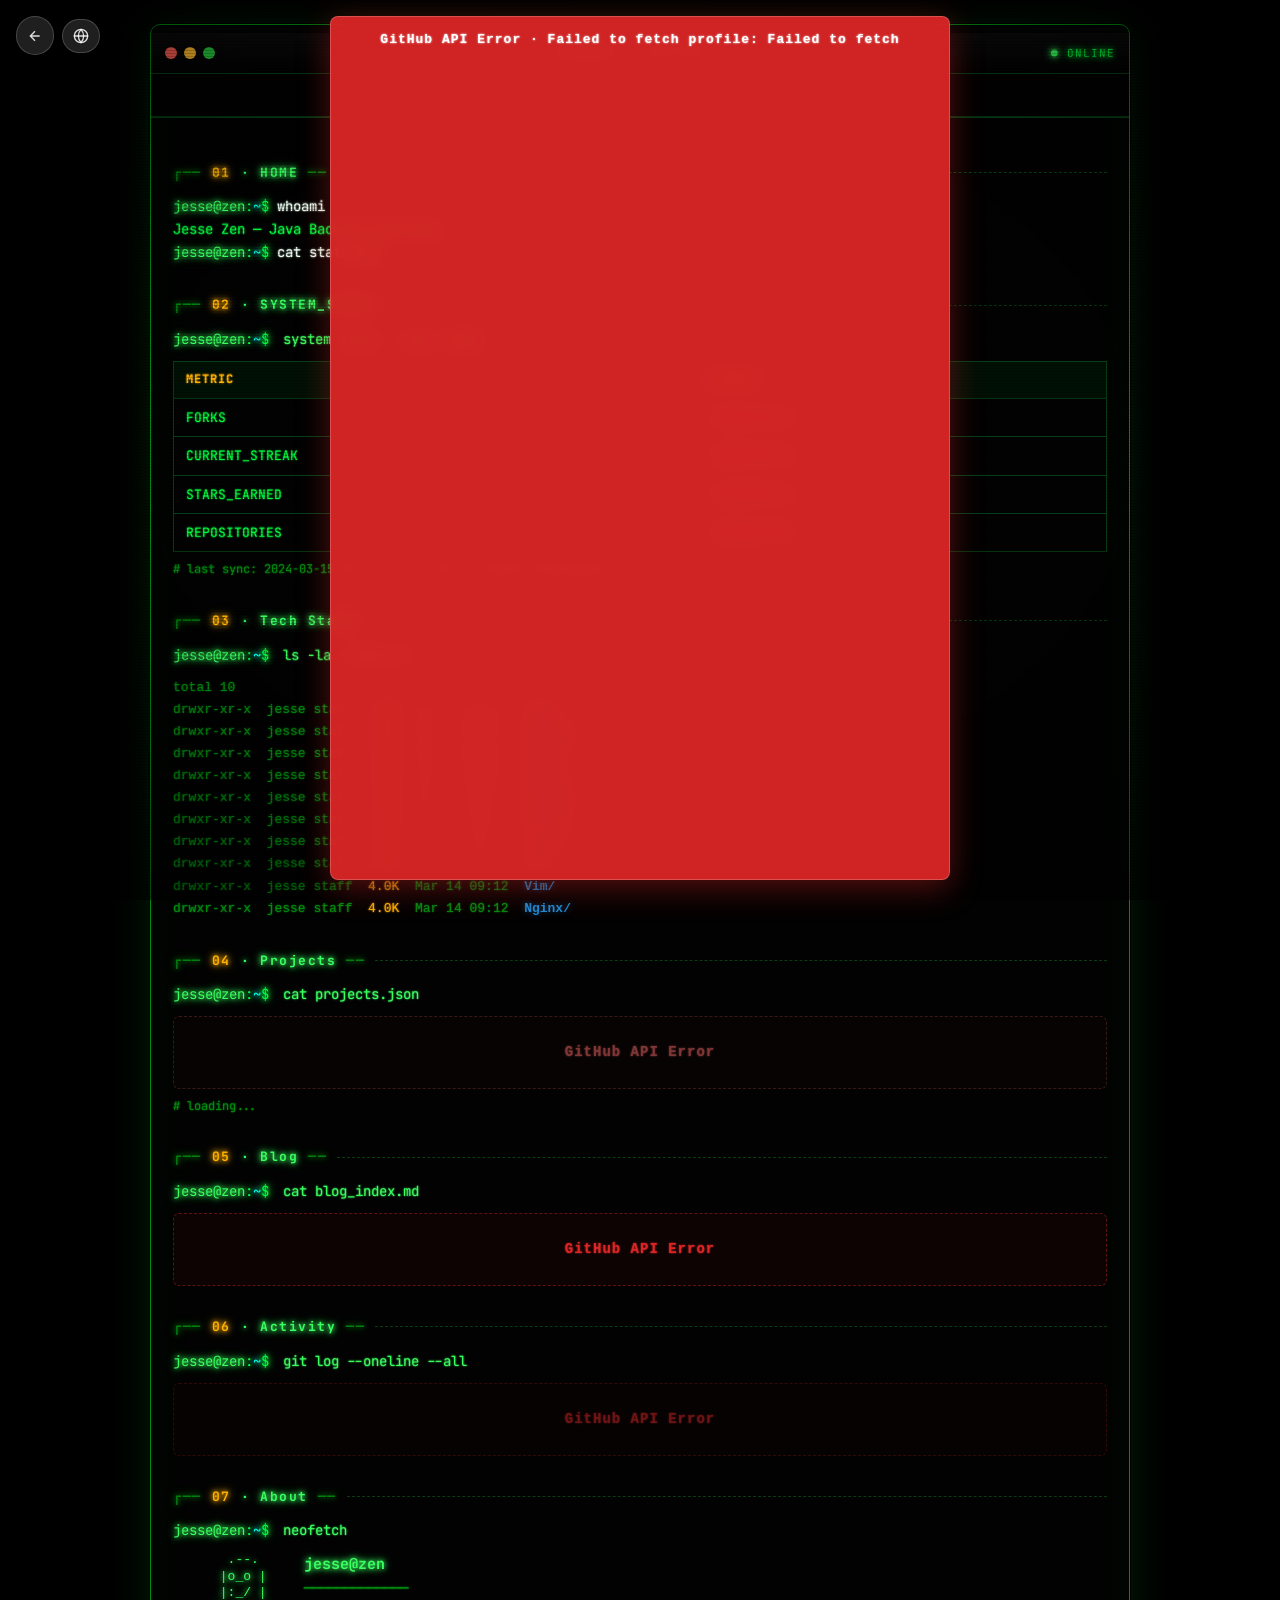
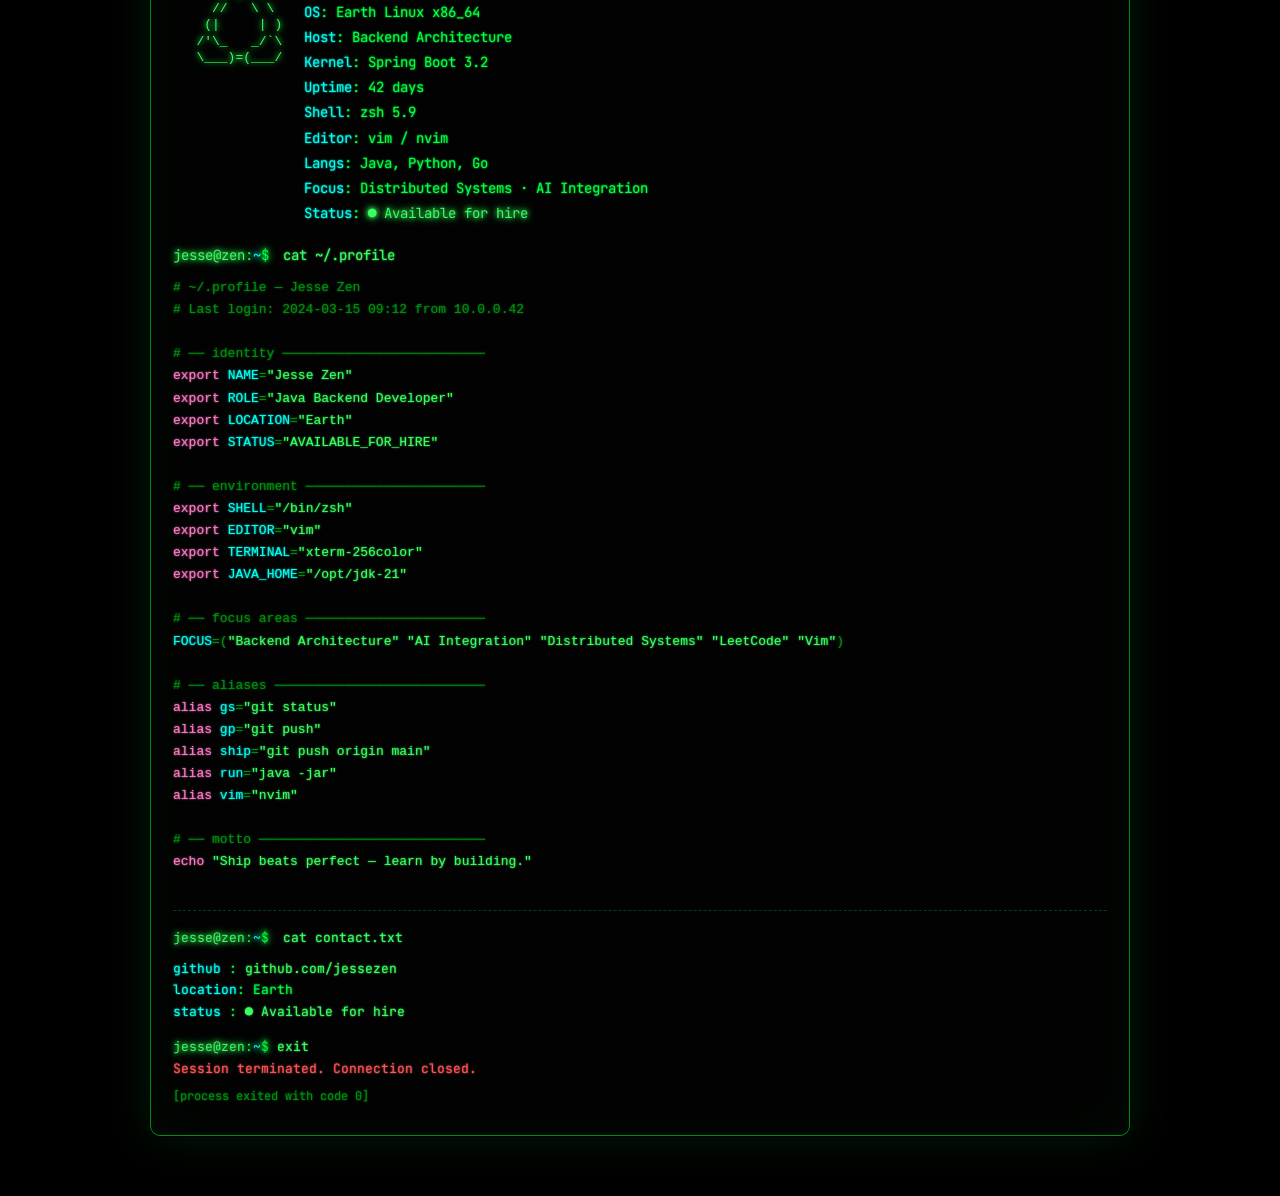
<file: templates/terminal-geek.html>
<!DOCTYPE html>
<html lang="en">
<head>
  <meta charset="UTF-8" />
  <meta name="viewport" content="width=device-width, initial-scale=1.0" />
  <meta name="description" content="jesse@zen — Java Backend Developer. Terminal-style portfolio." />
  <meta name="color-scheme" content="dark" />
  <title>jesse@zen:~$ portfolio</title>
  <link rel="preconnect" href="https://fonts.googleapis.com" />
  <link rel="preconnect" href="https://fonts.gstatic.com" crossorigin />
  <link href="https://fonts.googleapis.com/css2?family=JetBrains+Mono:wght@400;500;700;800&display=swap" rel="stylesheet" />
  <style>
    :root{
      --bg:#000000;
      --bg-term:#020202;
      --green:#00ff41;
      --green-bright:#39ff60;
      --green-dim:#008f11;
      --green-faint:#063d12;
      --amber:#ffb000;
      --cyan:#00fff0;
      --blue:#1f8ad2;
      --red:#ff5555;
      --magenta:#ff79c6;
      --dim:#5a8a5a;
      --glow:0 0 5px currentColor, 0 0 10px currentColor;
      --glow-soft:0 0 2px currentColor;
    }
    *{box-sizing:border-box;margin:0;padding:0}
    html{scroll-behavior:smooth;scroll-padding-top:120px}
    body{
      background:var(--bg);
      color:var(--green);
      font-family:'JetBrains Mono',ui-monospace,SFMono-Regular,Menlo,Consolas,monospace;
      font-size:14px;
      line-height:1.65;
      min-height:100vh;
      padding:24px 12px 60px;
      text-shadow:var(--glow-soft);
      -webkit-font-smoothing:antialiased;
    }
    a{color:var(--cyan);text-decoration:none;text-shadow:var(--glow-soft)}
    a:hover{color:var(--green-bright);text-shadow:var(--glow)}

    .scanlines{
      position:fixed;inset:0;pointer-events:none;z-index:100;
      background:repeating-linear-gradient(0deg,rgba(0,0,0,.18) 0,rgba(0,0,0,.18) 1px,transparent 1px,transparent 3px);
    }
    .scanlines::after{
      content:"";position:absolute;left:0;right:0;height:160px;top:-160px;
      background:linear-gradient(to bottom,transparent,rgba(0,255,65,.05),transparent);
      animation:scan 9s linear infinite;
    }
    @keyframes scan{0%{transform:translateY(0)}100%{transform:translateY(calc(100vh + 160px))}}
    .vignette{position:fixed;inset:0;pointer-events:none;z-index:99;background:radial-gradient(ellipse at center,transparent 55%,rgba(0,0,0,.6) 100%)}
    .flicker{animation:flicker 7s infinite}
    @keyframes flicker{0%,100%{opacity:1}3%{opacity:.96}4%{opacity:1}7%{opacity:.93}8%{opacity:1}47%{opacity:.98}48%{opacity:1}}

    .terminal{
      max-width:980px;margin:0 auto;
      background:var(--bg-term);
      border:1px solid var(--green-dim);
      border-radius:10px;
      box-shadow:0 0 0 1px #000,0 0 40px rgba(0,255,65,.12),inset 0 0 60px rgba(0,255,65,.04);
      overflow:hidden;
    }
    .top{position:sticky;top:8px;z-index:50;background:var(--bg-term);border-bottom:1px solid var(--green-faint)}
    .titlebar{display:flex;align-items:center;gap:12px;padding:10px 14px;background:linear-gradient(180deg,#0c0c0c,#020202);border-bottom:1px solid var(--green-faint)}
    .dots{display:flex;gap:7px;flex-shrink:0}
    .dot{width:12px;height:12px;border-radius:50%;display:inline-block;box-shadow:0 0 4px rgba(0,0,0,.6)}
    .dot.red{background:#ff5f56}.dot.yellow{background:#ffbd2e}.dot.green{background:#27c93f}
    .title{flex:1;text-align:center;color:var(--dim);font-size:12px;letter-spacing:.5px;overflow:hidden;text-overflow:ellipsis;white-space:nowrap}
    .title b{color:var(--green-dim);font-weight:500}
    .status{font-size:11px;color:var(--green);letter-spacing:1px;text-shadow:var(--glow);flex-shrink:0}
    .status .on{color:var(--green-bright)}

    .nav{display:flex;flex-wrap:wrap;justify-content:center;gap:4px;padding:8px 12px;background:#020202;border-bottom:1px solid var(--green-faint)}
    .nav a{color:var(--green-dim);padding:2px 8px;font-size:12px;letter-spacing:1px;border:1px solid transparent;border-radius:3px;transition:all .12s}
    .nav a:hover{color:#000;background:var(--green);text-shadow:none}

    .body{padding:22px 22px 28px}

    .line{white-space:pre-wrap;word-break:break-word;min-height:1.1em}
    .prompt{color:var(--green-bright);text-shadow:var(--glow)}
    .prompt .user{color:var(--green-bright)}
    .prompt .sep{color:var(--green)}
    .prompt .path{color:var(--cyan)}
    .cmd-text{color:#eafff0}
    .out{color:var(--green)}
    .out .dim{color:var(--green-dim)}
    .ok-dot{color:var(--green-bright);text-shadow:var(--glow)}

    .cursor{display:inline-block;width:9px;height:1.05em;background:var(--green-bright);vertical-align:-2px;box-shadow:0 0 8px var(--green);animation:blink 1.05s steps(1) infinite}
    @keyframes blink{0%,49%{opacity:1}50%,100%{opacity:0}}

    .sec{margin:30px 0 14px;animation:rise .6s ease both}
    .sec:nth-of-type(2){animation-delay:.05s}
    .sec:nth-of-type(3){animation-delay:.1s}
    @keyframes rise{from{opacity:0;transform:translateY(8px)}to{opacity:1;transform:none}}
    .sec-title{display:flex;align-items:center;gap:10px;color:var(--green-bright);font-weight:700;letter-spacing:1.5px;font-size:13px;text-shadow:var(--glow);margin-bottom:12px}
    .sec-title .num{color:var(--amber)}
    .sec-title .br{color:var(--green-dim)}
    .sec-title::after{content:"";flex:1;height:0;border-top:1px dashed var(--green-faint)}
    .cmdline{color:var(--green-bright);margin-bottom:10px;white-space:pre-wrap}
    .cmdline .prompt{margin-right:6px}
    .note{color:var(--green-dim);font-size:12px;margin-top:8px}

    .stats{width:100%;border-collapse:collapse;border:1px solid var(--green-dim);font-size:13px}
    .stats th,.stats td{padding:8px 12px;text-align:left;border:1px solid var(--green-faint)}
    .stats th{background:rgba(0,255,65,.06);color:var(--amber);letter-spacing:1px;font-size:12px;font-weight:700}
    .stats .val{color:var(--green-bright);text-shadow:var(--glow);font-weight:700}
    .stats .metric{color:var(--green)}
    .stats tbody tr:hover{background:rgba(0,255,65,.04)}

    .ls{white-space:pre;overflow-x:auto;color:var(--green-dim);font-size:13px;line-height:1.7}
    .ls .perm{color:var(--green-dim)}
    .ls .own{color:var(--green-dim)}
    .ls .size{color:var(--amber)}
    .ls .date{color:var(--green-dim)}
    .ls .dir{color:var(--blue);font-weight:700;text-shadow:0 0 6px rgba(31,138,210,.5)}
    .ls .total{color:var(--green-dim)}

    .json{white-space:pre;overflow-x:auto;color:var(--green);font-size:13px;line-height:1.6}
    .json .key{color:var(--cyan)}
    .json .str{color:var(--green-bright)}
    .json .num{color:var(--amber)}
    .json .punc{color:var(--green-dim)}

    .posts{display:flex;flex-direction:column;gap:6px}
    .post{display:block;padding:10px 12px;border-left:2px solid var(--green-faint);transition:all .15s}
    .post:hover{border-left-color:var(--green);background:rgba(0,255,65,.05);transform:translateX(2px)}
    .post h3{color:var(--green-bright);font-size:14px;font-weight:700;text-shadow:var(--glow-soft);margin-bottom:5px}
    .post .meta{color:var(--dim);font-size:12px;display:flex;flex-wrap:wrap;gap:14px}
    .post .meta .k{color:var(--green-dim)}
    .post .meta .v{color:var(--cyan)}
    .post .cat{color:var(--amber)}

    .log{font-size:13px}
    .log .row{display:flex;flex-wrap:wrap;gap:8px;align-items:baseline;padding:6px 0;border-bottom:1px dashed var(--green-faint)}
    .log .row:last-child{border-bottom:none}
    .log .time{color:var(--dim);min-width:74px}
    .log .hash{color:var(--amber)}
    .log .type{font-weight:700}
    .log .type-feat{color:var(--green-bright)}
    .log .type-refactor{color:var(--cyan)}
    .log .type-release{color:var(--magenta)}
    .log .type-fix{color:var(--red)}
    .log .msg{color:var(--green)}
    .log .arrow{color:var(--green-dim)}
    .log .repo{color:var(--cyan)}

    .neofetch{display:flex;flex-wrap:wrap;gap:22px;align-items:flex-start;margin-bottom:18px}
    .neofetch .ascii{color:var(--green-bright);text-shadow:var(--glow);white-space:pre;line-height:1.25;font-size:13px}
    .neofetch .info{flex:1;min-width:220px}
    .neofetch .info .h{color:var(--green-bright);text-shadow:var(--glow);font-weight:700;font-size:15px}
    .neofetch .info .rule{color:var(--green-dim)}
    .neofetch .info .row{color:var(--green);padding:1px 0}
    .neofetch .info .k{color:var(--cyan)}
    .neofetch .info .v{color:var(--green-bright)}
    .neofetch .info .v.ok{color:var(--green-bright);text-shadow:var(--glow)}

    .profile{white-space:pre;overflow-x:auto;color:var(--green);font-size:13px;line-height:1.7}
    .profile .cmt{color:var(--green-dim)}
    .profile .kw{color:var(--magenta)}
    .profile .key{color:var(--cyan)}
    .profile .str{color:var(--green-bright)}
    .profile .punc{color:var(--green-dim)}

    .footer{margin-top:36px;padding-top:16px;border-top:1px dashed var(--green-faint);color:var(--green-dim);font-size:13px}
    .footer .exit{color:var(--green-bright)}
    .footer .term{color:var(--red);text-shadow:var(--glow-soft)}
    .contact-line{color:var(--green)}
    .contact-line .k{color:var(--cyan)}
    .contact-line .v{color:var(--green-bright);text-shadow:var(--glow-soft)}

    @media(max-width:640px){
      body{font-size:12px;padding:10px 6px 40px}
      .body{padding:16px 12px 22px}
      .title{font-size:10px}
      .nav{gap:2px}
      .nav a{font-size:11px;padding:2px 5px}
      .neofetch .ascii{font-size:11px}
      .stats th,.stats td{padding:6px 8px;font-size:12px}
      .ls,.json,.profile,.log{font-size:11px}
      .log .time{min-width:60px}
    }
    @media(prefers-reduced-motion:reduce){
      *{animation:none!important}
      .scanlines::after{display:none}
      .cursor{opacity:1}
    }
  </style>
  <link rel="stylesheet" href="../assets/shared.css" />
  <script src="../i18n/locales/en.js"></script>
  <script src="../i18n/locales/zh-CN.js"></script>
  <script src="../i18n/locales/zh-TW.js"></script>
  <script src="../i18n/i18n.js"></script>
  <script src="../i18n/lang-switcher.js"></script>
</head>
<body>
  <a href="../index.html" class="gh-back-hub" data-i18n-attr="aria-label:nav.back" aria-label="Back to Multiverse">
    <svg viewBox="0 0 24 24" fill="none" stroke="currentColor" stroke-width="2"><path d="M19 12H5M12 19l-7-7 7-7"/></svg>
    <span data-i18n="hub.title">MULTIVERSE</span>
  </a>
  <div class="scanlines" aria-hidden="true"></div>
  <div class="vignette" aria-hidden="true"></div>

  <div class="flicker">
    <div class="terminal" id="terminal">
      <header class="top">
        <div class="titlebar">
          <div class="dots" aria-hidden="true">
            <span class="dot red"></span>
            <span class="dot yellow"></span>
            <span class="dot green"></span>
          </div>
          <div class="title"><b>jesse@zen</b>: ~/portfolio</div>
          <div class="status"><span class="on">●</span> <span data-i18n="status.online">ONLINE</span></div>
        </div>
        <nav class="nav" aria-label="Primary">
          <a href="#home">[ <span data-i18n="nav.home">HOME</span> ]</a>
          <a href="#projects">[ <span data-i18n="nav.projects">PROJECTS</span> ]</a>
          <a href="#blog">[ <span data-i18n="nav.blog">BLOG</span> ]</a>
          <a href="#about">[ <span data-i18n="nav.about">ABOUT</span> ]</a>
          <a href="#contact">[ <span data-i18n="nav.contact">CONTACT</span> ]</a>
        </nav>
      </header>

      <main class="body">

        <section class="sec" id="home">
          <div class="sec-title"><span class="br">┌──</span><span class="num">01</span> · <span data-i18n="section.home">HOME</span><span class="br">──</span></div>
          <div id="hero" aria-live="polite">
            <noscript>
              <div class="line"><span class="prompt"><span class="user">jesse@zen</span><span class="sep">:</span><span class="path">~</span><span class="sep">$</span> </span>whoami</div>
              <div class="line out">Jesse Zen — Java Backend Developer</div>
              <div class="line"><span class="prompt"><span class="user">jesse@zen</span><span class="sep">:</span><span class="path">~</span><span class="sep">$</span> </span>cat status.txt</div>
              <div class="line out"><span class="ok-dot">●</span> Available for hire</div>
              <div class="line"><span class="prompt"><span class="user">jesse@zen</span><span class="sep">:</span><span class="path">~</span><span class="sep">$</span> </span>locate jesse</div>
              <div class="line out">Earth <span class="dim">//</span> Backend Architecture <span class="dim">//</span> AI Integration</div>
              <div class="line"><span class="prompt"><span class="user">jesse@zen</span><span class="sep">:</span><span class="path">~</span><span class="sep">$</span> </span>echo "Ship beats perfect — learn by building."</div>
            </noscript>
          </div>
        </section>

        <section class="sec" id="stats">
          <div class="sec-title"><span class="br">┌──</span><span class="num">02</span> · <span data-i18n="section.systemStats">SYSTEM_STATS</span><span class="br">──</span></div>
          <div class="cmdline"><span class="prompt"><span class="user">jesse@zen</span><span class="sep">:</span><span class="path">~</span><span class="sep">$</span></span> system stats --user jesse</div>
          <table class="stats" aria-label="System statistics">
            <thead>
              <tr><th data-i18n="stats.metric">METRIC</th><th data-i18n="stats.value">VALUE</th></tr>
            </thead>
            <tbody>
              <tr><td class="metric" data-i18n="stats.forksUpper">FORKS</td><td class="val" data-github="stat:forks">—</td></tr>
              <tr><td class="metric" data-i18n="stats.currentStreakUpper">CURRENT_STREAK</td><td class="val" data-github="stat:streak">—</td></tr>
              <tr><td class="metric" data-i18n="stats.starsEarnedUpper">STARS_EARNED</td><td class="val" data-github="stat:stars">—</td></tr>
              <tr><td class="metric" data-i18n="stats.repositoriesUpper">REPOSITORIES</td><td class="val" data-github="stat:repos">—</td></tr>
            </tbody>
          </table>
          <div class="note"># last sync: 2024-03-15 09:12 UTC · source: github.com/jessezen</div>
        </section>

        <section class="sec" id="stack">
          <div class="sec-title"><span class="br">┌──</span><span class="num">03</span> · <span data-i18n="section.techStack">TECH_STACK</span><span class="br">──</span></div>
          <div class="cmdline"><span class="prompt"><span class="user">jesse@zen</span><span class="sep">:</span><span class="path">~</span><span class="sep">$</span></span> ls -la ~/skills/</div>
<pre class="ls"><span class="total">total 10</span>
<span class="perm">drwxr-xr-x</span>  <span class="own">jesse staff</span>  <span class="size">4.0K</span>  <span class="date">Mar 14 09:12</span>  <span class="dir">Java/</span>
<span class="perm">drwxr-xr-x</span>  <span class="own">jesse staff</span>  <span class="size">4.0K</span>  <span class="date">Mar 14 09:12</span>  <span class="dir">Spring/</span>
<span class="perm">drwxr-xr-x</span>  <span class="own">jesse staff</span>  <span class="size">4.0K</span>  <span class="date">Mar 14 09:12</span>  <span class="dir">Redis/</span>
<span class="perm">drwxr-xr-x</span>  <span class="own">jesse staff</span>  <span class="size">4.0K</span>  <span class="date">Mar 14 09:12</span>  <span class="dir">MySQL/</span>
<span class="perm">drwxr-xr-x</span>  <span class="own">jesse staff</span>  <span class="size">4.0K</span>  <span class="date">Mar 14 09:12</span>  <span class="dir">Python/</span>
<span class="perm">drwxr-xr-x</span>  <span class="own">jesse staff</span>  <span class="size">4.0K</span>  <span class="date">Mar 14 09:12</span>  <span class="dir">Docker/</span>
<span class="perm">drwxr-xr-x</span>  <span class="own">jesse staff</span>  <span class="size">4.0K</span>  <span class="date">Mar 14 09:12</span>  <span class="dir">Linux/</span>
<span class="perm">drwxr-xr-x</span>  <span class="own">jesse staff</span>  <span class="size">4.0K</span>  <span class="date">Mar 14 09:12</span>  <span class="dir">Git/</span>
<span class="perm">drwxr-xr-x</span>  <span class="own">jesse staff</span>  <span class="size">4.0K</span>  <span class="date">Mar 14 09:12</span>  <span class="dir">Vim/</span>
<span class="perm">drwxr-xr-x</span>  <span class="own">jesse staff</span>  <span class="size">4.0K</span>  <span class="date">Mar 14 09:12</span>  <span class="dir">Nginx/</span></pre>
        </section>

        <section class="sec" id="projects">
          <div class="sec-title"><span class="br">┌──</span><span class="num">04</span> · <span data-i18n="section.projects">PROJECTS</span><span class="br">──</span></div>
          <div class="cmdline"><span class="prompt"><span class="user">jesse@zen</span><span class="sep">:</span><span class="path">~</span><span class="sep">$</span></span> cat projects.json</div>
<pre class="json" data-github="repos:list" data-fill-mode="json"><span class="punc">[</span>
  <span class="json-obj" data-repo-template><span class="punc">{</span>
    <span class="key">"name"</span><span class="punc">:</span> <span class="str">"<span data-field="name"></span>"</span><span class="punc">,</span>
    <span class="key">"desc"</span><span class="punc">:</span> <span class="str">"<span data-field="desc"></span>"</span><span class="punc">,</span>
    <span class="key">"stars"</span><span class="punc">:</span> <span class="num" data-field="stars"></span><span class="punc">,</span>
    <span class="key">"forks"</span><span class="punc">:</span> <span class="num" data-field="forks"></span><span class="punc">,</span>
    <span class="key">"lang"</span><span class="punc">:</span> <span class="str">"<span data-field="lang"></span>"</span>
  <span class="punc">}</span></span>
<span class="punc">]</span></pre>
          <div class="note"># loading...</div>
        </section>

        <section class="sec" id="blog">
          <div class="sec-title"><span class="br">┌──</span><span class="num">05</span> · <span data-i18n="section.blog">BLOG</span><span class="br">──</span></div>
          <div class="cmdline"><span class="prompt"><span class="user">jesse@zen</span><span class="sep">:</span><span class="path">~</span><span class="sep">$</span></span> cat blog_index.md</div>
          <div class="posts" data-github="blog:list">
            <a class="post" href="#" data-blog-template data-field="url">
              <h3 data-field="title"></h3>
              <div class="meta">
                <span><span class="k" data-i18n="blog.dateLabel">date:</span> <span class="v" data-field="date"></span></span>
                <span><span class="k" data-i18n="blog.readLabel">read:</span> <span class="v" data-field="readtime"></span></span>
                <span><span class="k" data-i18n="blog.categoryLabel">category:</span> <span class="cat" data-field="category"></span></span>
              </div>
            </a>
          </div>
        </section>

        <section class="sec" id="activity">
          <div class="sec-title"><span class="br">┌──</span><span class="num">06</span> · <span data-i18n="section.activity">ACTIVITY_LOG</span><span class="br">──</span></div>
          <div class="cmdline"><span class="prompt"><span class="user">jesse@zen</span><span class="sep">:</span><span class="path">~</span><span class="sep">$</span></span> git log --oneline --all</div>
          <div class="log" data-github="activity:list">
            <div class="row" data-activity-template>
              <span class="time">[<span data-field="time"></span>]</span>
              <span class="hash" data-field="hash"></span>
              <span class="type" data-field="type"></span>
              <span class="msg" data-field="desc"></span>
              <span class="arrow">→</span>
              <span class="repo" data-field="repo"></span>
            </div>
          </div>
        </section>

        <section class="sec" id="about">
          <div class="sec-title"><span class="br">┌──</span><span class="num">07</span> · <span data-i18n="section.about">ABOUT</span><span class="br">──</span></div>
          <div class="cmdline"><span class="prompt"><span class="user">jesse@zen</span><span class="sep">:</span><span class="path">~</span><span class="sep">$</span></span> neofetch</div>
          <div class="neofetch">
<pre class="ascii">       .--.
      |o_o |
      |:_/ |
     //   \ \
    (|     | )
   /'\_   _/`\
   \___)=(___/</pre>
            <div class="info">
              <div class="h">jesse@zen</div>
              <div class="rule">─────────────</div>
              <div class="row"><span class="k">OS</span>:      Earth Linux x86_64</div>
              <div class="row"><span class="k">Host</span>:    Backend Architecture</div>
              <div class="row"><span class="k">Kernel</span>:  Spring Boot 3.2</div>
              <div class="row"><span class="k">Uptime</span>:  42 days</div>
              <div class="row"><span class="k">Shell</span>:   zsh 5.9</div>
              <div class="row"><span class="k">Editor</span>:  vim / nvim</div>
              <div class="row"><span class="k">Langs</span>:   Java, Python, Go</div>
              <div class="row"><span class="k">Focus</span>:   Distributed Systems · AI Integration</div>
              <div class="row"><span class="k">Status</span>:  <span class="v ok">● Available for hire</span></div>
            </div>
          </div>

          <div class="cmdline"><span class="prompt"><span class="user">jesse@zen</span><span class="sep">:</span><span class="path">~</span><span class="sep">$</span></span> cat ~/.profile</div>
<pre class="profile"><span class="cmt"># ~/.profile — Jesse Zen</span>
<span class="cmt"># Last login: 2024-03-15 09:12 from 10.0.0.42</span>

<span class="cmt"># ── identity ──────────────────────────</span>
<span class="kw">export</span> <span class="key">NAME</span><span class="punc">=</span><span class="str">"Jesse Zen"</span>
<span class="kw">export</span> <span class="key">ROLE</span><span class="punc">=</span><span class="str">"Java Backend Developer"</span>
<span class="kw">export</span> <span class="key">LOCATION</span><span class="punc">=</span><span class="str">"Earth"</span>
<span class="kw">export</span> <span class="key">STATUS</span><span class="punc">=</span><span class="str">"AVAILABLE_FOR_HIRE"</span>

<span class="cmt"># ── environment ───────────────────────</span>
<span class="kw">export</span> <span class="key">SHELL</span><span class="punc">=</span><span class="str">"/bin/zsh"</span>
<span class="kw">export</span> <span class="key">EDITOR</span><span class="punc">=</span><span class="str">"vim"</span>
<span class="kw">export</span> <span class="key">TERMINAL</span><span class="punc">=</span><span class="str">"xterm-256color"</span>
<span class="kw">export</span> <span class="key">JAVA_HOME</span><span class="punc">=</span><span class="str">"/opt/jdk-21"</span>

<span class="cmt"># ── focus areas ───────────────────────</span>
<span class="key">FOCUS</span><span class="punc">=(</span><span class="str">"Backend Architecture"</span> <span class="str">"AI Integration"</span> <span class="str">"Distributed Systems"</span> <span class="str">"LeetCode"</span> <span class="str">"Vim"</span><span class="punc">)</span>

<span class="cmt"># ── aliases ───────────────────────────</span>
<span class="kw">alias</span> <span class="key">gs</span><span class="punc">=</span><span class="str">"git status"</span>
<span class="kw">alias</span> <span class="key">gp</span><span class="punc">=</span><span class="str">"git push"</span>
<span class="kw">alias</span> <span class="key">ship</span><span class="punc">=</span><span class="str">"git push origin main"</span>
<span class="kw">alias</span> <span class="key">run</span><span class="punc">=</span><span class="str">"java -jar"</span>
<span class="kw">alias</span> <span class="key">vim</span><span class="punc">=</span><span class="str">"nvim"</span>

<span class="cmt"># ── motto ─────────────────────────────</span>
<span class="kw">echo</span> <span class="str">"Ship beats perfect — learn by building."</span></pre>
        </section>

        <footer class="footer" id="contact">
          <div class="cmdline"><span class="prompt"><span class="user">jesse@zen</span><span class="sep">:</span><span class="path">~</span><span class="sep">$</span></span> cat contact.txt</div>
          <div class="contact-line">  <span class="k">github</span>  : <a class="v" href="https://github.com/jessezen" target="_blank" rel="noopener">github.com/jessezen</a></div>
          <div class="contact-line">  <span class="k">location</span>: Earth</div>
          <div class="contact-line">  <span class="k">status</span>  : <span class="v">● Available for hire</span></div>
          <div style="height:14px"></div>
          <div class="exit"><span class="prompt"><span class="user">jesse@zen</span><span class="sep">:</span><span class="path">~</span><span class="sep">$</span></span> exit</div>
          <div class="term">Session terminated. Connection closed.</div>
          <div class="note">[process exited with code 0]</div>
        </footer>

      </main>
    </div>
  </div>

  <script>
    (function () {
      var hero = document.getElementById('hero');
      if (!hero) return;
      var reduce = window.matchMedia('(prefers-reduced-motion: reduce)').matches;

      var PROMPT = '<span class="prompt"><span class="user">jesse@zen</span><span class="sep">:</span><span class="path">~</span><span class="sep">$</span> </span>';
      var LINES = [
        { cmd: 'whoami', out: 'Jesse Zen — Java Backend Developer' },
        { cmd: 'cat status.txt', out: '<span class="ok-dot">●</span> Available for hire' },
        { cmd: 'locate jesse', out: 'Earth <span class="dim">//</span> Backend Architecture <span class="dim">//</span> AI Integration' },
        { cmd: 'echo "Ship beats perfect — learn by building."', out: null }
      ];

      function sleep(ms) { return new Promise(function (r) { setTimeout(r, ms); }); }
      function addLine(cls, html) {
        var d = document.createElement('div');
        d.className = 'line ' + cls;
        d.innerHTML = html;
        hero.appendChild(d);
        return d;
      }

      function renderStatic() {
        hero.innerHTML = '';
        LINES.forEach(function (l) {
          addLine('cmd', PROMPT + '<span class="cmd-text">' + l.cmd.replace(/&/g, '&amp;').replace(/</g, '&lt;') + '</span>');
          if (l.out) addLine('out', l.out);
        });
        addLine('cmd', PROMPT + '<span class="cursor"></span>');
      }

      async function run() {
        hero.innerHTML = '';
        for (var i = 0; i < LINES.length; i++) {
          var l = LINES[i];
          var cmdEl = addLine('cmd', PROMPT + '<span class="cmd-text"></span><span class="cursor"></span>');
          var target = cmdEl.querySelector('.cmd-text');
          var cursor = cmdEl.querySelector('.cursor');
          var chars = l.cmd;
          for (var c = 0; c < chars.length; c++) {
            target.textContent += chars[c];
            await sleep(34 + Math.random() * 46);
          }
          if (cursor) cursor.remove();
          await sleep(130);
          if (l.out) {
            addLine('out', l.out);
            await sleep(210);
          }
        }
        addLine('cmd', PROMPT + '<span class="cursor"></span>');
      }

      if (reduce) {
        renderStatic();
      } else {
        window.addEventListener('load', function () { setTimeout(run, 350); });
      }
    })();
  </script>
  <script src="../config.js"></script>
  <script src="../github-api.js"></script>
  <script>
    // Initialize i18n
    if (window.I18n) I18n.init();
    document.addEventListener('DOMContentLoaded', function() {
      if (window.LangSwitcher) LangSwitcher.mount();
      if (window.GitHubAPI) GitHubAPI.init();
    });
  </script>
</body>
</html>
</file>
<file: assets/shared.css>
/**
 * 多元宇宙 - 共享样式
 * ============================================================
 * 加载骨架屏、动态内容卡片、错误降级样式
 * 所有模板页面引入此文件以获得统一的动态数据展示效果。
 */

/* ===== 骨架屏加载态 ===== */
.gh-skeleton {
  position: relative;
  overflow: hidden;
  color: transparent !important;
  background: rgba(128, 128, 128, 0.12) !important;
  border-radius: 4px;
  pointer-events: none;
  user-select: none;
  min-height: 1em;
}

.gh-skeleton::after {
  content: "";
  position: absolute;
  inset: 0;
  background: linear-gradient(
    90deg,
    transparent 0%,
    rgba(255, 255, 255, 0.08) 50%,
    transparent 100%
  );
  animation: gh-shimmer 1.5s infinite;
}

@keyframes gh-shimmer {
  0% { transform: translateX(-100%); }
  100% { transform: translateX(100%); }
}

.gh-skeleton img {
  visibility: hidden;
}

/* ===== 仓库卡片 ===== */
.gh-repo-card {
  display: flex;
  flex-direction: column;
  gap: 8px;
  padding: 18px;
  border-radius: 10px;
  border: 1px solid rgba(128, 128, 128, 0.2);
  background: rgba(128, 128, 128, 0.05);
  transition: transform 0.2s, box-shadow 0.2s, border-color 0.2s;
  text-decoration: none;
}

.gh-repo-card:hover {
  transform: translateY(-3px);
  border-color: rgba(128, 128, 128, 0.4);
  box-shadow: 0 8px 24px rgba(0, 0, 0, 0.15);
}

.gh-repo-name {
  font-size: 15px;
  font-weight: 700;
  color: inherit;
  text-decoration: none;
  word-break: break-all;
}

.gh-repo-name:hover {
  text-decoration: underline;
}

.gh-repo-desc {
  font-size: 13px;
  opacity: 0.7;
  line-height: 1.5;
  margin: 0;
  flex: 1;
}

.gh-repo-meta {
  display: flex;
  align-items: center;
  gap: 14px;
  font-size: 12px;
  opacity: 0.6;
}

.gh-lang-dot {
  display: inline-block;
  width: 8px;
  height: 8px;
  border-radius: 50%;
  background: currentColor;
  margin-right: 4px;
  vertical-align: middle;
}

/* ===== 活动时间线 ===== */
.gh-activity-item {
  display: flex;
  gap: 12px;
  padding-bottom: 16px;
  position: relative;
}

.gh-activity-item:last-child {
  padding-bottom: 0;
}

.gh-activity-dot {
  width: 10px;
  height: 10px;
  border-radius: 50%;
  background: var(--gh-color, #64748b);
  box-shadow: 0 0 8px var(--gh-color, #64748b);
  flex-shrink: 0;
  margin-top: 4px;
}

.gh-activity-item:not(:last-child) .gh-activity-dot::after {
  content: "";
  position: absolute;
  left: 4px;
  top: 18px;
  bottom: 0;
  width: 2px;
  background: linear-gradient(
    to bottom,
    var(--gh-color, #64748b) 0%,
    transparent 100%
  );
  opacity: 0.4;
}

.gh-activity-body {
  flex: 1;
}

.gh-activity-action {
  font-size: 13px;
  font-weight: 600;
  margin-bottom: 2px;
}

.gh-activity-desc {
  font-size: 12px;
  opacity: 0.6;
  line-height: 1.4;
  margin-bottom: 3px;
}

.gh-activity-time {
  font-size: 11px;
  opacity: 0.4;
}

/* ===== 博客卡片 ===== */
.gh-blog-card {
  display: flex;
  flex-direction: column;
  gap: 8px;
  padding: 20px;
  border-radius: 12px;
  border: 1px solid rgba(128, 128, 128, 0.15);
  background: rgba(128, 128, 128, 0.03);
  transition: transform 0.2s, border-color 0.2s;
}

.gh-blog-card:hover {
  transform: translateY(-2px);
  border-color: rgba(128, 128, 128, 0.3);
}

.gh-blog-card[data-placeholder] {
  border-style: dashed;
  opacity: 0.85;
}

.gh-blog-meta {
  display: flex;
  gap: 12px;
  font-size: 11px;
  opacity: 0.5;
  font-family: "JetBrains Mono", monospace, monospace;
  flex-wrap: wrap;
}

.gh-blog-cat {
  padding: 1px 8px;
  border-radius: 4px;
  background: rgba(128, 128, 128, 0.12);
}

.gh-blog-title {
  font-size: 16px;
  font-weight: 700;
  margin: 0;
  line-height: 1.3;
}

.gh-blog-excerpt {
  font-size: 13px;
  opacity: 0.65;
  line-height: 1.6;
  margin: 0;
}

.gh-blog-link {
  font-size: 13px;
  font-weight: 600;
  text-decoration: none;
  align-self: flex-start;
  margin-top: 4px;
}

.gh-blog-card[data-placeholder] .gh-blog-link {
  opacity: 0.5;
  cursor: not-allowed;
}

/* ===== 加载完成过渡 ===== */
[data-github] {
  transition: opacity 0.4s ease;
}

[data-github]:not(.gh-loaded):not(.gh-skeleton) {
  opacity: 0.5;
}

/* ===== 顶部导航按钮组（返回 + 语言） ===== */
.gh-nav-cluster {
  position: fixed;
  top: 16px;
  left: 16px;
  z-index: 9998;
  display: flex;
  align-items: center;
  gap: 8px;
  font-family: -apple-system, BlinkMacSystemFont, "Segoe UI", sans-serif;
  user-select: none;
  -webkit-tap-highlight-color: transparent;
}

/* ===== 返回枢纽按钮（与语言按钮统一样式） ===== */
.gh-back-hub {
  position: relative;
  display: flex;
  align-items: center;
  gap: 0;
  padding: 8px 10px;
  border-radius: 999px;
  font-size: 13px;
  font-weight: 600;
  text-decoration: none;
  background: rgba(255, 255, 255, 0.12);
  backdrop-filter: blur(20px) saturate(180%);
  -webkit-backdrop-filter: blur(20px) saturate(180%);
  border: 1px solid rgba(255, 255, 255, 0.18);
  color: rgba(255, 255, 255, 0.85);
  transition: all 0.3s cubic-bezier(0.4, 0, 0.2, 1);
  box-shadow: 0 2px 12px rgba(0, 0, 0, 0.15);
  overflow: hidden;
  white-space: nowrap;
  cursor: pointer;
}

.gh-back-hub svg {
  width: 16px;
  height: 16px;
  flex-shrink: 0;
}

/* Collapsed: label hidden */
.gh-back-hub span {
  font-weight: 600;
  letter-spacing: 0.3px;
  opacity: 0;
  max-width: 0;
  overflow: hidden;
  transition: opacity 0.3s ease, max-width 0.3s cubic-bezier(0.4, 0, 0.2, 1);
}

/* Expanded: via wrapper hover or self hover */
.gh-nav-cluster:hover .gh-back-hub,
.gh-back-hub:hover {
  padding: 8px 14px;
  gap: 6px;
  background: rgba(255, 255, 255, 0.2);
  border-color: rgba(255, 255, 255, 0.3);
  box-shadow: 0 4px 16px rgba(0, 0, 0, 0.2);
}

.gh-nav-cluster:hover .gh-back-hub span,
.gh-back-hub:hover span {
  opacity: 1;
  max-width: 120px;
}

/* ===== 错误提示 ===== */
.gh-error-banner {
  position: fixed;
  bottom: 20px;
  right: 20px;
  z-index: 9999;
  padding: 12px 20px;
  border-radius: 8px;
  background: rgba(239, 68, 68, 0.15);
  backdrop-filter: blur(12px);
  border: 1px solid rgba(239, 68, 68, 0.3);
  color: #fca5a5;
  font-size: 13px;
  max-width: 320px;
  animation: gh-slide-in 0.3s ease;
}

@keyframes gh-slide-in {
  from { transform: translateX(100%); opacity: 0; }
  to { transform: translateX(0); opacity: 1; }
}

/* ===== 响应式 ===== */
@media (max-width: 640px) {
  .gh-nav-cluster {
    top: 8px;
    left: 8px;
    gap: 6px;
  }
  .gh-nav-cluster .gh-back-hub,
  .gh-nav-cluster .i18n-trigger {
    padding: 6px 8px;
    font-size: 12px;
  }
  .gh-nav-cluster:hover .gh-back-hub,
  .gh-nav-cluster:hover .i18n-trigger,
  .gh-nav-cluster .gh-back-hub:hover,
  .gh-nav-cluster .i18n-trigger:hover,
  .gh-nav-cluster.open .i18n-trigger {
    padding: 6px 10px;
  }
}
</file>
